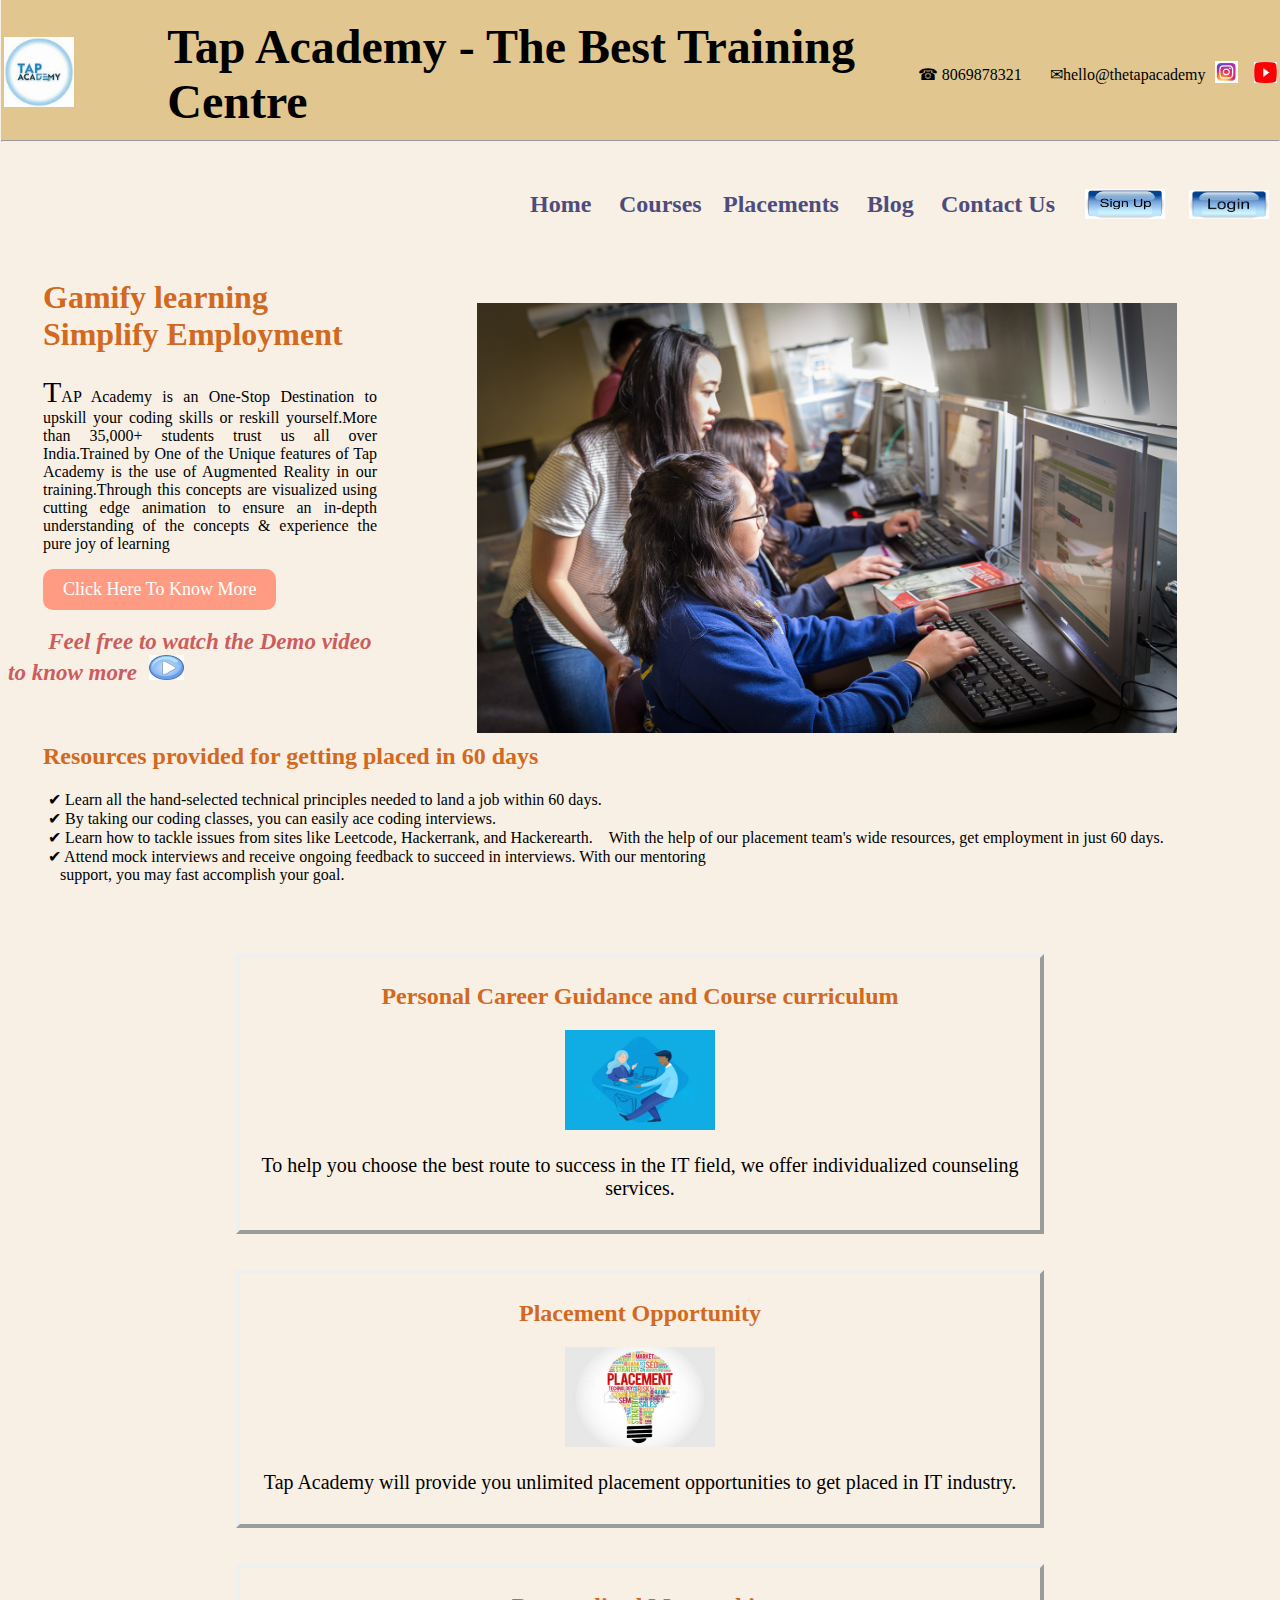
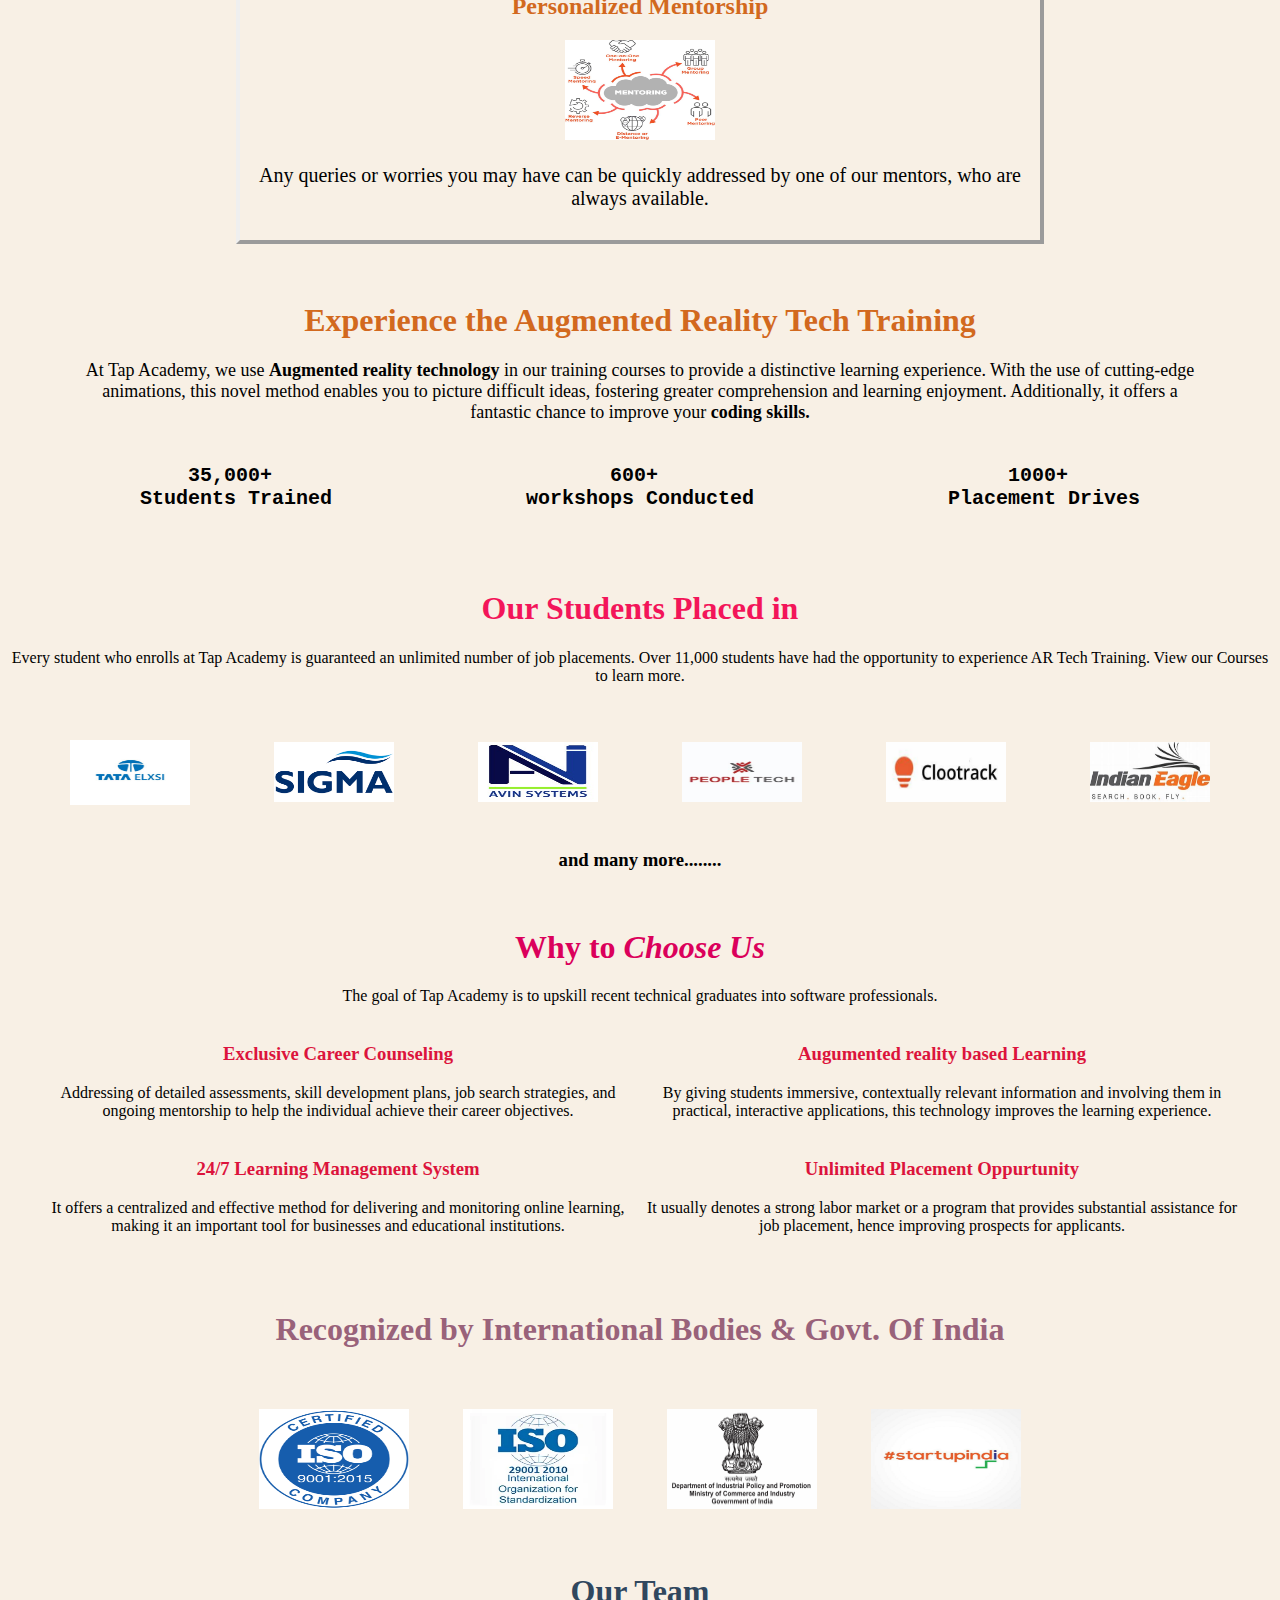
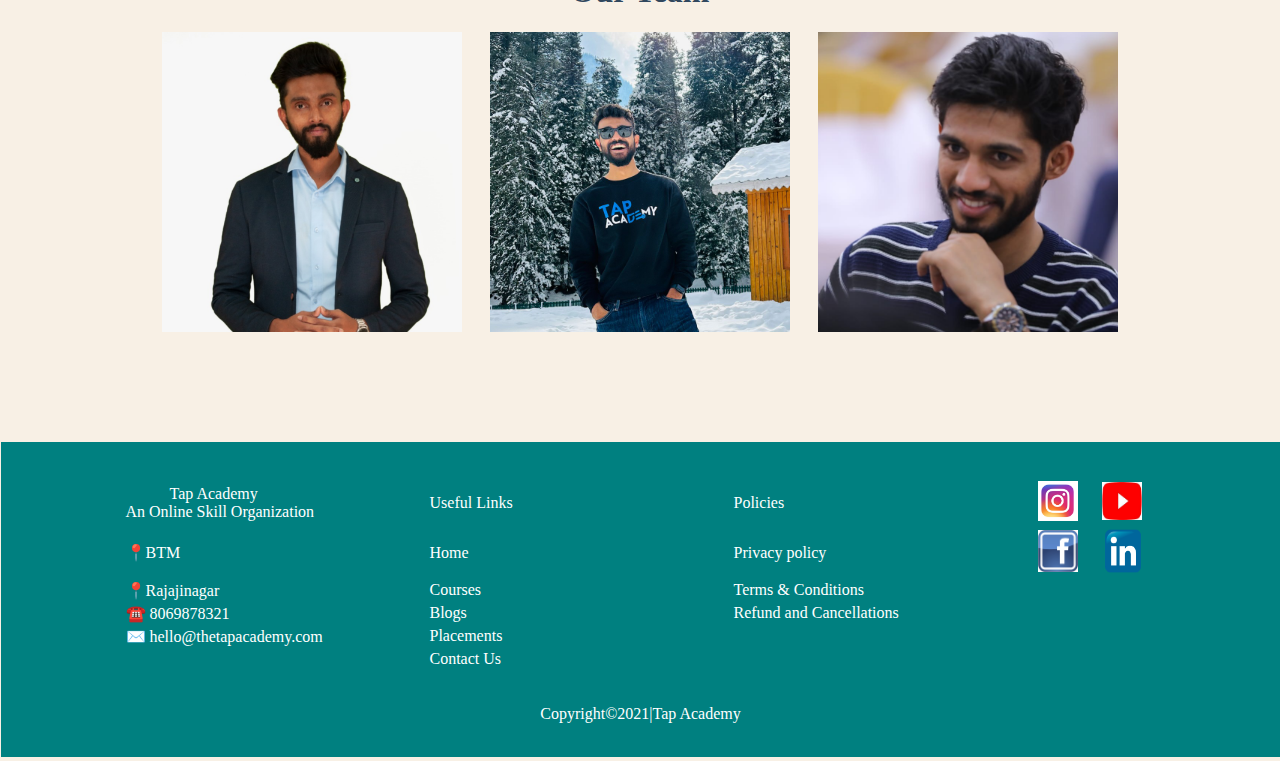
<file: index.html>
<!DOCTYPE html>
<html>
    <head>
        <title id="i1">Home</title>
        <link rel="icon" href="taplogo.jpg">
        <link rel="stylesheet" href="footer.css">

    </head>

    <body id="i2" >

        <header id="i3">
            
            <table id="i4">

            <td width="200px" id="i5"><img src="taplogo.jpg" height="px" width="70px"></td></td>
            
            <td id="i37" width="1000px"><font size="7px"><b>Tap Academy - The Best Training Centre</b></font></td>

            <td width ="150px" align ="left"> &#9742; 8069878321 </td>

            <td width="170px" align="left">&#9993;<a href="https://accounts.google.com/v3/signin/identifier?authuser=0&continue=https%3A%2F%2Fmail.google.com&ec=GAlAFw&hl=en&service=mail&flowName=GlifWebSignIn&flowEntry=AddSession&dsh=S-636517203%3A1697793605458657&theme=glif" style="text-decoration: none; color: black;">hello@thetapacademy</a></td>
                
            <td width="40px"align ="left"><a href="https://instagram.com/tapacademy.online?igshid=MzRlODBiNWFlZA=="><img src="insta.jpg" height="22px" width="23px" ></a></td>&nbsp;&nbsp;&nbsp;&nbsp;&nbsp;&nbsp;&nbsp;</td>

            <td width="20px"align ="left"><a href="https://www.youtube.com/@TAPACADEMY"><img src="youtubelogo.jpg" height="21px" width="23px"></a></td>
            
            </table>
            <hr>
        </header>
  
        <br>
        <br>
        <table id="i6" align="right">

        <tr id="i37" style="font-family: cursive;">
            <td  width="85px"><a class="ci" href="index.html" style="text-decoration: none; color: #4D4C7D;"><b><font size="5px">Home</font></b></a></td>
            <td class="ci" width="100px"><a href="courses.html" style="text-decoration: none; color: #4D4C7D;"><b><font size="5px">Courses</font></b></a></td>
            <td class="ci" width="140px"><a href="Placements.html" style="text-decoration: none; color: #4D4C7D;"><b><font size="5px">Placements</font></b></a></td>
            <td class="ci" width="70px"><a href="Blog.html" style="text-decoration: none; color: #4D4C7D;"><b><font size="5px">Blog</font></b></a></td>
            <td class="ci" width="140px"><a href="Contact Us.html" style="text-decoration: none; color: #4D4C7D;"><b><font size="5px">Contact Us</font></b></a></td>
            <td width="65px"><a href="https://learn.thetapacademy.com/learn/account/signup" target="_blank"><img src="signup.jpg" height="30px" width="80px" align="right"></a></td>&nbsp;&nbsp;&nbsp;&nbsp;&nbsp;
            <td width="100px"><a href="https://learn.thetapacademy.com/learn/account/signin" target="_blank"><img src="login.jpg" height="29px" width="80px" align="right"></a></td>
        
    </tr>
    </table>

        <br><br><br>
 <!-- <div style="background-color:#AED2FF;"> -->
    <br>
        <img id="i7" src="class2.jpg" height="430px" width="700px" align="right">
        <h1 id="i8">Gamify learning Simplify Employment</h1>
        <p id="i9">TAP Academy is an One-Stop Destination to upskill your coding skills or reskill 
                       yourself.More than 35,000+ students trust us all over India.Trained by One of the
                       Unique features of Tap Academy is the use of Augmented Reality in our
                       training.Through this concepts are visualized using cutting edge animation to ensure an
                       in-depth understanding of the concepts & experience the pure joy of learning </p>

        <a id="i10" href="https://thetapacademy.com/" target="_blank">Click Here To Know More</a>
        <h2 id="i38">&nbsp;&nbsp;&nbsp;&nbsp;&nbsp;&nbsp;&nbsp;<i>Feel free to watch the Demo video to know more </i>&nbsp;<a href="Demo_video.html"><img src="videobutton1.jpg" height="25px" width="35px"></a></h2>

  
<br>

<h2 id="i11">Resources provided for getting placed in 60 days</h2>


<ul id="i12">
    <li type="none">&#x2714;  Learn all the hand-selected technical principles needed to land a job within 60 days.</li>
    <li type="none">&#x2714;  By taking our coding classes, you can easily ace coding interviews.</li>
    <li type="none">&#x2714;  Learn how to tackle issues from sites like Leetcode, Hackerrank, and Hackerearth.
        &nbsp;&nbsp;&nbsp;With the help of our placement team's wide resources, get employment in just 60 days.</li>
    <li type="none">&#x2714;  Attend mock interviews and receive ongoing feedback to succeed in interviews.
        With our mentoring <br>&nbsp;&nbsp;&nbsp;support, you may fast accomplish your goal.</li>
    <li type="none"></li>
</ul>
<br>
</div>
<br>
<br>


<center>

    <fieldset id="i13">

        <h2 id="i14"> Personal Career Guidance and Course curriculum</h2>

        <img id="i15" src="career.gif" height="100px" width="150px">

        <p id="i16">To help you choose the best route to success in the IT field, we offer individualized counseling services.</p>

    </fieldset>

    <br>
    <br>

    <fieldset id="i17">

        <h2 id="i18">Placement Opportunity</h2>

        <img id="i19" src="placement1.jpg" height="100px" width="150px" >

        <p id="i20">Tap Academy will provide you unlimited placement opportunities to get placed in IT industry.</p>

    </fieldset>

<br>
<br>

<fieldset id="i21">

    <h2 id="i22">Personalized Mentorship</h2>

    <img id="i23" src="mentoring.jpg" height="100px" width="150px">

    <p id="i24">Any queries or worries you may have can be quickly addressed by one of our mentors, who are always available.</p>

</fieldset>


<br><br>

<h1 id="i25">Experience the Augmented Reality Tech Training</h1>

<p id="i39">At Tap Academy, we use <b>Augmented reality technology</b> in our training courses to provide a distinctive learning experience. With the use of cutting-edge animations, 
    this novel method enables you to picture difficult ideas, fostering greater comprehension and learning enjoyment. Additionally, it offers a fantastic chance to improve your <b>coding skills.</b></p>

<table id="i26">

    <tr>
    <th width="400px"><font size="5"><pre>35,000+ 
Students Trained</pre></font></th>
    <th width="400px"><font size="5"><pre>600+ 
workshops Conducted</pre></font></th>
    <th width="400px"><font size="5"><pre>1000+ 
Placement Drives</pre></font></th>
    </tr>

</table>

<br><br>

<h1 id="i27">Our Students Placed in</h1>

<p id="i28"> Every student who enrolls at Tap Academy is guaranteed an unlimited number of job placements.
   Over 11,000 students have had the opportunity to experience AR Tech Training. View our Courses to learn more. </p>

   <br>

<table id="i29">

    <br>
    <tr align="center">
    <td width="200px" align="down"><img src="company2.jpg" height="65" width="120"></td> 
    <th width="200px"><img src="company3.png" height="60" width="120"></th>  
    <th width="200px"><img src="company4.jpg" height="60" width="120"></th>
    <th width="200px"><img src="company9.jpg" height="60" width="120"></th>
    <th width="200px" ><img src="company7.jpg" height="60" width="120" ></th>
    <th width="200px" ><img src="company10.jpg" height="60" width="120" ></th>
    
    </tr>

</table>
<br>
<h3 align="center">and many more........</h3>

<br>

<h1 id="i30">Why to <i>Choose Us</i></h1>

<p id="i31">The goal of Tap Academy is to upskill recent technical graduates into software professionals.</p>

<table id="i32">

    <tr>
        <td align="center" width="600">
            <h3 style="font-family: Georgia; color:  crimson">Exclusive Career Counseling</h3>
            <p> Addressing of detailed assessments, skill development plans, job search strategies, 
                and ongoing mentorship to help the individual achieve their career objectives.</p>
       </td>

       <td align="center" width="600">
            <h3 style="font-family: Georgia; color:  crimson;">Augumented reality based Learning</h3>
            <p>By giving students immersive, contextually relevant information
             and involving them in practical, interactive applications, this technology improves the learning experience.</p>
       </td>
    </tr>

    <tr>
        <td align="center" width="600">
            <h3 style="font-family: Georgia; color:  crimson;">24/7 Learning Management System</h3>
            <p>It offers a centralized and effective method for delivering and monitoring online learning,
                 making it an important tool for businesses and educational institutions.</p>
       </td>

       <td align="center" width="600">
            <h3 style="font-family: Georgia; color:  crimson;" >Unlimited Placement Oppurtunity</h3>
            <p>It usually denotes a strong labor market or a program that provides 
                substantial assistance for job placement, hence improving prospects for applicants.</p>
       </td>
    </tr>


</table>

<br><br>

<h1 id="i33">Recognized by International Bodies & Govt. Of India</h1>
<br><br>

<table id="i34">
    <tr>
        <th width="200px"><img src="ISO_9001-2015.jpg" height="100px" width="150px"></th>
        <th width="200px"><img src="iso-29001-2010-certification-consultancy-services-250x250.webp" height="100px" width="150px"></th>
        <th width="200px"><img src="DIPP-Logo.png" height="100px" width="150px"></th>
        <th width="200px"><img src="startup.jpg" height="100px" width="150px"></th>
    </tr>
</table>

<br>
<br>

<h1 id="i35">Our Team</h1>

<p id="i36"><img src="team1.png" height="300" width="300"> &nbsp;&nbsp;&nbsp;&nbsp;&nbsp; <img src="team2.jpg" height="300" width="300"> &nbsp;&nbsp;&nbsp;&nbsp;&nbsp; <img src="team3.png" height="300" width="300"></p>

<br><br><br><br><br>

</center>

<footer id="f1">

    <table id="f2" align="center">

        <br>
        <br>
        <tr align="left">
            <td width="300px">&nbsp;&nbsp;&nbsp;&nbsp;&nbsp;&nbsp;&nbsp;&nbsp;&nbsp;&nbsp;&nbsp;Tap Academy <br> An Online Skill Organization</td>
            <td width="300px">Useful Links</td>
            <td width="300px">Policies</td>
            <td ><a class="text" href="https://instagram.com/tapacademy.online?igshid=MzRlODBiNWFlZA=="><img src="insta.jpg" height="40px" width="40px" ></a></td>
            <td></td>
            <td></td>
            <td>&nbsp;&nbsp;&nbsp;<a href="https://www.youtube.com/@TAPACADEMY" target="_blank"><img src="youtubelogo.jpg" height="38px" width="40px"></a></td>
        </tr>

        <tr align="left">
            <td class="big">&#128205;<a href="https://www.google.com/maps/place/TAP+Academy+Pvt+Ltd/@12.9163197,77.6080569,17z/data=!3m1!4b1!4m6!3m5!1s0x3bae3d6411bbb945:0x884e5e751a18bc1!8m2!3d12.9163145!4d77.6106318!16s%2Fg%2F11rd5h21qx?entry=tts&shorturl=1" style="text-decoration: none; color: white;">BTM</a></td>
            <td class="big"><a class="text" href="index.html" style="text-decoration: none; color: white; ">Home</a></td>
            <td class="big"><a href="https://thetapacademy.com/privacy-policy/" style="text-decoration: none; color: white;">Privacy policy</a></td>
            <td ><a href="https://www.facebook.com/thetapacademy" ><img src="Facebook-logo.png" height="42px" width="40px" ></a></td>
            <td></td>
            <td></td>
            <td ><a href="https://www.linkedin.com/company/73820805"><img src="LinkedinLogo.png" height="44px" width="66px"></a></td>
        </tr>

        <tr align="left">
            <td class="big">&#128205;<a href="https://www.google.com/maps/place/Tap+Academy+-+Rajajinagar/@12.9918022,77.5567683,17z/data=!3m1!4b1!4m6!3m5!1s0x3bae3dd04c97b969:0xb9919df007104d14!8m2!3d12.9918022!4d77.5567683!16s%2Fg%2F11v0jvl9x3?entry=ttu" style="text-decoration: none; color: white;">Rajajinagar</a></td>
            <td class="big"><a href="courses.html" style="text-decoration: none; color: white; ">Courses</a></td>
            <td class="big"><a href="https://thetapacademy.com/terms-and-conditions/" style="text-decoration: none; color: white;">Terms & Conditions</a></td>
        </tr>

        <tr align="left">
            <td class="big">☎️ 8069878321</a></td>
            <td class="big"><a href="Blog.html" style="text-decoration: none; color: white;">Blogs</a></td>
            <td class="big"><a href="https://thetapacademy.com/refund-cancellation/" style="text-decoration: none; color: white;">Refund and Cancellations</a></td>
        </tr>

        <tr align="left">
            <td class="big">✉️ <a href="mailto:hello@thetapacademy.com" style="text-decoration: none; color: white;">hello@thetapacademy.com</a></td>
            <td class="big"><a href="Placements.html" style="text-decoration: none; color: white;">Placements</a></td>
            <td><a href=""></a></td>
        </tr>

        <tr align="left">
            <td><a href=""></a></td>
            <td class="big"><a href="Contact Us.html" style="text-decoration: none; color: white;">Contact Us</a></td>
            <td><a href=""></a></td>
        </tr>

    </table>
    
<br>
    <p id="f3" align="center">Copyright&copy;2021|Tap Academy</p>

    <br>
   
</footer>

    </body>

</html>
</file>
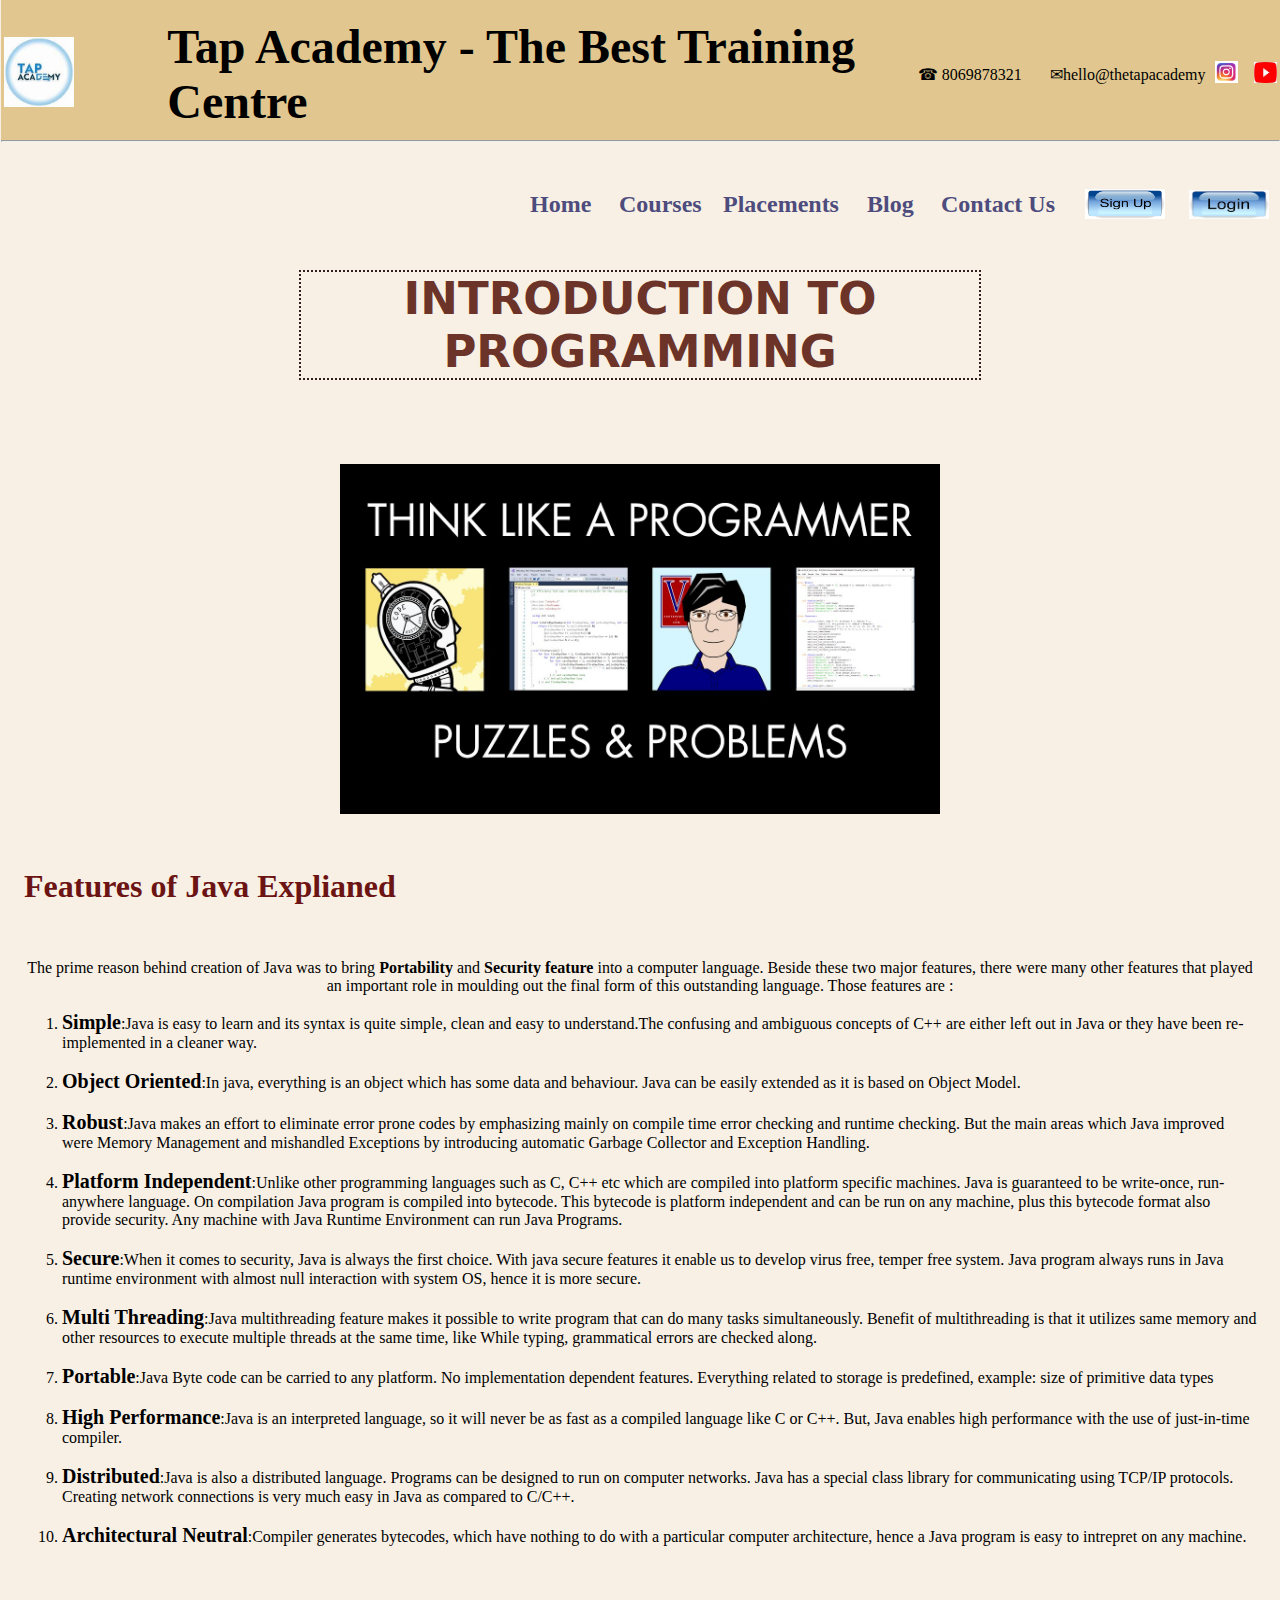
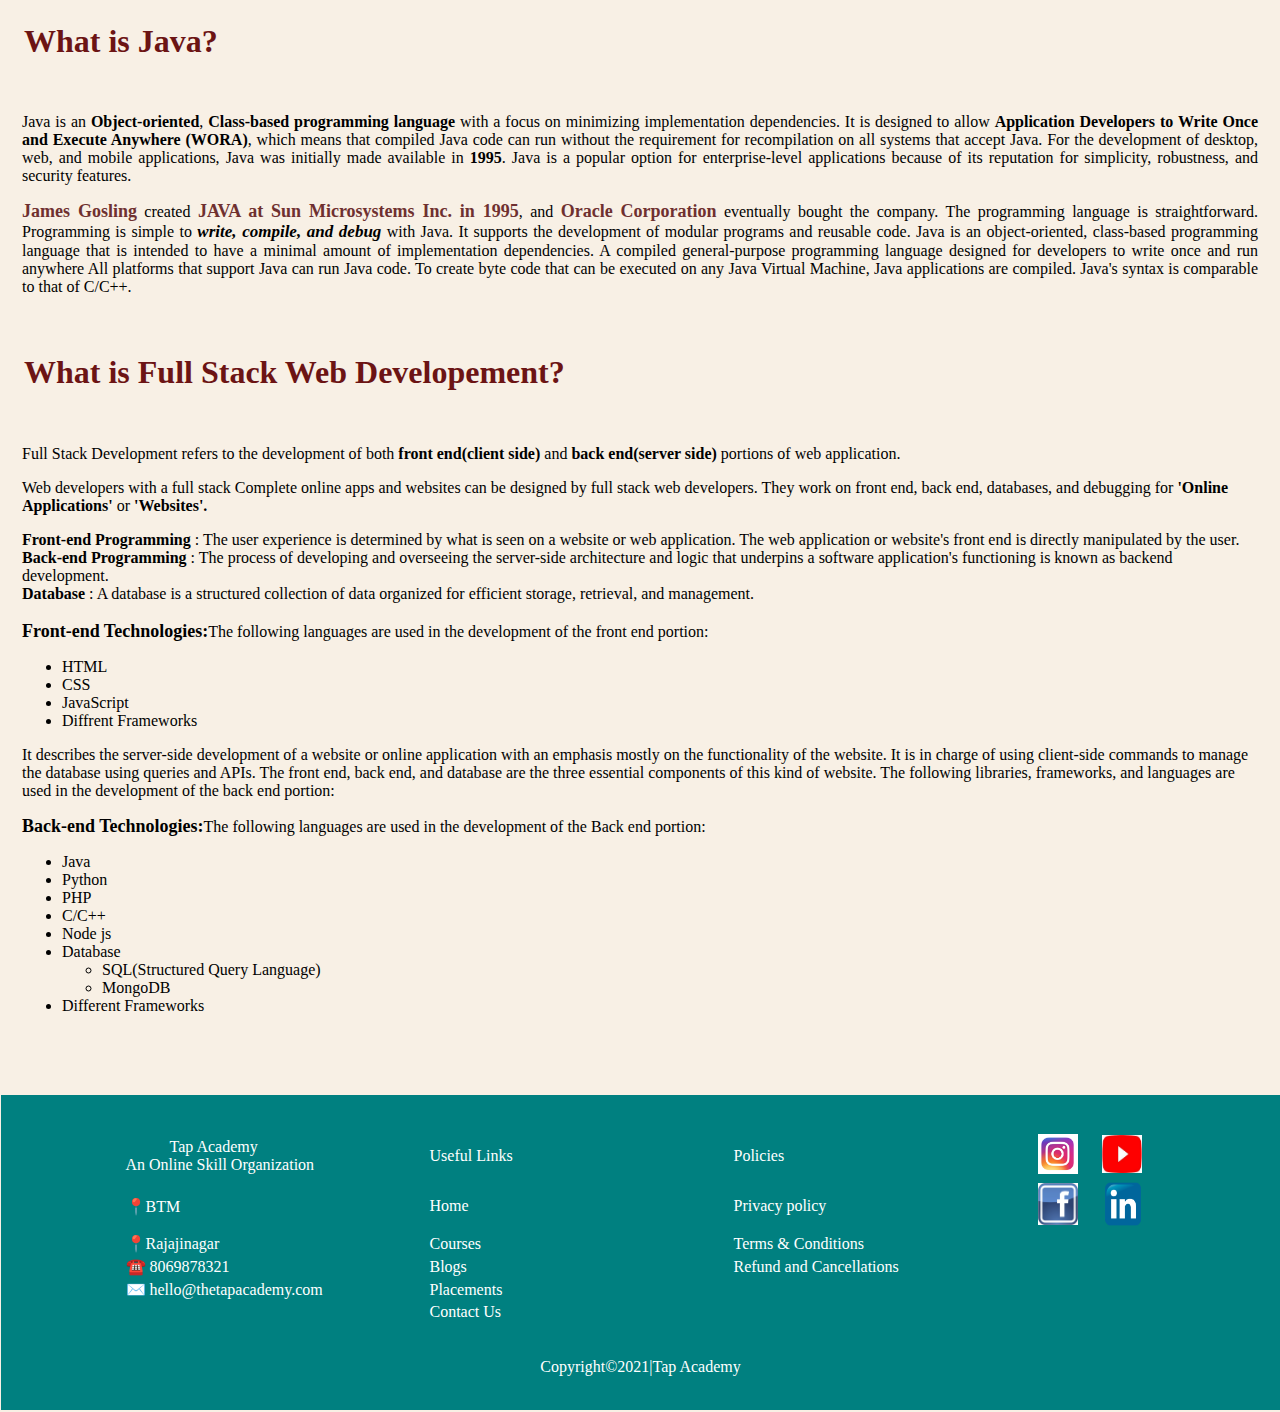
<file: Blog.html>
<!DOCTYPE html>
<html lang="en">
<head>
    <meta charset="UTF-8">
    <meta name="viewport" content="width=device-width, initial-scale=1.0">
    <title id="">Blog</title>
    <link rel="icon" href="taplogo.jpg">
    <link rel="stylesheet" href="footer.css">
</head>

<body id="" bgcolor="F8F0E5">

    <header id="i3">
            
        <table id="i4">

        <td width="200px" id="i5"><img src="taplogo.jpg" height="px" width="70px"></td></td>
        
        <td id="i37" width="1000px"><font size="7px"><b>Tap Academy - The Best Training Centre</b></font></td>

        <td width ="150px" align ="left"> &#9742; 8069878321 </td>

        <td width="170px" align="left">&#9993;<a href="https://accounts.google.com/v3/signin/identifier?authuser=0&continue=https%3A%2F%2Fmail.google.com&ec=GAlAFw&hl=en&service=mail&flowName=GlifWebSignIn&flowEntry=AddSession&dsh=S-636517203%3A1697793605458657&theme=glif" style="text-decoration: none; color: black;">hello@thetapacademy</a></td>
            
        <td width="40px"align ="left"><a href="https://instagram.com/tapacademy.online?igshid=MzRlODBiNWFlZA=="><img src="insta.jpg" height="22px" width="23px" ></a></td>&nbsp;&nbsp;&nbsp;&nbsp;&nbsp;&nbsp;&nbsp;</td>

        <td width="20px"align ="left"><a href="https://www.youtube.com/@TAPACADEMY"><img src="youtubelogo.jpg" height="21px" width="23px"></a></td>
        
        
        </table>
        <hr>
    </header>

    <br>
    <br>
    <table id="i6" align="right">

    <tr style="font-family: cursive;">
        <td class="ci" width="85px"><a href="index.html" style="text-decoration: none; color: #4D4C7D;"><b><font size="5px">Home</font></b></a></td>
        <td class="ci" width="100px"><a href="courses.html" style="text-decoration: none; color: #4D4C7D;"><b><font size="5px">Courses</font></b></a></td>
        <td class="ci"width="140px"><a href="Placements.html" style="text-decoration: none; color: #4D4C7D;"><b><font size="5px">Placements</font></b></a></td>
        <td class="ci" width="70px"><a href="Blog.html" style="text-decoration: none; color: #4D4C7D;"><b><font size="5px">Blog</font></b></a></td>
        <td class="ci" width="140px"><a href="Contact Us.html" style="text-decoration: none; color: #4D4C7D;"><b><font size="5px">Contact Us</font></b></a></td>
        <td width="65px"><a href="https://learn.thetapacademy.com/learn/account/signup" target="_blank"><img src="signup.jpg" height="30px" width="80px" align="right"></a></td>&nbsp;&nbsp;&nbsp;&nbsp;&nbsp;
        <td width="100px"><a href="https://learn.thetapacademy.com/learn/account/signin" target="_blank"><img src="login.jpg" height="29px" width="80px" align="right"></a></td>
    
</tr>
</table>
    
<center>

    <br> <br>
<h1 id="b1">INTRODUCTION TO PROGRAMMING</h1>
<br><br><br>
<img id="b2" src="puzzle.jpg"  height="350px" width="600px">
<br><br>

<fieldset id="b3" style="border: none;">

    <legend><h3 id="b4">Features of Java Explianed</h3></legend>
   
    <p id="b5">The prime reason behind creation of Java was to bring <b>Portability</b> and <b>Security feature</b> into a computer language. 
        Beside these two major features, there were many other features that played an important role in moulding out the 
                            final form of this outstanding language. Those features are :</p>
        <ol id="b6" type="1" align="left">
            <li><b style="font-size: 20px;">Simple</b>:Java is easy to learn and its syntax is quite simple, clean and easy to understand.The confusing and ambiguous concepts of C++ are either left out in Java or they have been re-implemented in a cleaner way.</li><br>
            <li><b style="font-size: 20px;">Object Oriented</b>:In java, everything is an object which has some data and behaviour. Java can be easily extended as it is based on Object Model.</li><br>
            <li><b style="font-size: 20px;">Robust</b>:Java makes an effort to eliminate error prone codes by emphasizing mainly on compile time error checking and runtime checking. But the main areas which Java improved were Memory Management and mishandled Exceptions by introducing automatic Garbage Collector and Exception Handling.</li><br>
            <li><b style="font-size: 20px;">Platform Independent</b>:Unlike other programming languages such as C, C++ etc which are compiled into platform specific machines. Java is guaranteed to be write-once, run-anywhere language.
                On compilation Java program is compiled into bytecode. This bytecode is platform independent and can be run on any machine, plus this bytecode format also provide security. Any machine with Java Runtime Environment can run Java Programs.</li><br>
            <li><b style="font-size: 20px;">Secure</b>:When it comes to security, Java is always the first choice. With java secure features it enable us to develop virus free, temper free system. Java program always runs in Java runtime environment with almost null interaction with system OS, hence it is more secure.</li><br>
            <li><b style="font-size: 20px;">Multi Threading</b>:Java multithreading feature makes it possible to write program that can do many tasks simultaneously. Benefit of multithreading is that it utilizes same memory and other resources to execute multiple threads at the same time, like While typing, grammatical errors are checked along.</li><br>
            <li><b style="font-size: 20px;">Portable</b>:Java Byte code can be carried to any platform. No implementation dependent features. Everything related to storage is predefined, example: size of primitive data types</li><br>
            <li><b style="font-size: 20px;">High Performance</b>:Java is an interpreted language, so it will never be as fast as a compiled language like C or C++. But, Java enables high performance with the use of just-in-time compiler.</li><br>
            <li><b style="font-size: 20px;">Distributed</b>:Java is also a distributed language. Programs can be designed to run on computer networks. Java has a special class library for communicating using TCP/IP protocols. Creating network connections is very much easy in Java as compared to C/C++.</li><br>
            <li><b style="font-size: 20px;">Architectural Neutral</b>:Compiler generates bytecodes, which have nothing to do with a particular computer architecture, hence a Java program is easy to intrepret on any machine.</li><br>
           
        </ol>
</fieldset>

</center>
<fieldset id="b7" style="border: none;">

    <legend><b><h3 id="b8">What is Java?</h3></b></legend>

    <p id="b9">Java is an <b>Object-oriented</b>, <b>Class-based programming language</b> with a focus on minimizing implementation dependencies. It is designed to allow <b>Application Developers to Write Once and Execute Anywhere (WORA)</b>, 
        which means that compiled Java code can run without the requirement for recompilation on all systems that accept Java. For the development of desktop, web, and mobile applications, Java was initially made 
        available in <b>1995</b>. Java  is a popular option for enterprise-level applications because of its reputation for simplicity, robustness, and security features.</p>
    <p id="b10"><b style="font-size: 18px; color:rgb(111, 48, 48);">James Gosling</b> created <b style="font-size: 18px; color:rgb(111, 48, 48);">JAVA at Sun Microsystems Inc. in 1995</b>, and <b style="font-size: 18px; color:rgb(111, 48, 48);">Oracle Corporation</b> eventually bought the company. The programming language is straightforward. Programming is simple to <i style="font-size: 17px;"><b>write, compile, and debug</b></i> with Java. 
        It supports the development of modular programs and reusable code. Java is an object-oriented, class-based programming language that is intended to have a minimal amount of implementation dependencies. 
       A compiled general-purpose programming language designed for developers to write once and run anywhere All platforms that support Java can run Java code. 
       To create byte code that can be executed on any Java Virtual Machine, Java applications are compiled. Java's syntax is comparable to that of C/C++.</p>

</fieldset>


<fieldset id="b11" style="border: none;">

    <legend><h3 id="b12">What is Full Stack Web Developement?</h3></legend>
    <p id="b13">Full Stack Development refers to the development of both <b>front end(client side)</b> and <b>back end(server side)</b> portions of web application.</p>
    <p id="b14">Web developers with a full stack
        Complete online apps and websites can be designed by full stack web developers. They work on front end, back end, databases, and debugging for <b>'Online Applications'</b> or <b>'Websites'.</b>
        </p>

    <p id="b15">
        <b>Front-end Programming </b>: The user experience is determined by what is seen on a website or web application. The web application or website's front end is directly manipulated by the user.
        <br>
        <b>Back-end Programming </b>:  The process of developing and overseeing the server-side architecture and logic that underpins a software application's functioning is known as backend development.<br>
        <b>Database</b> : A database is a structured collection of data organized for efficient storage, retrieval, and management.
        <br><br>
        <font size="4"><b id="b16">Front-end Technologies:</b></font>The following languages are used in the development of the front end portion:</p>

        <ul id="b17">
            <li>HTML</li>
            <li>CSS</li>
            <li>JavaScript</li>
            <li>Diffrent Frameworks</li>
        </ul>


        <p id="b18">It describes the server-side development of a website or online application with an emphasis mostly on the functionality of the website. It is in charge of using client-side commands to manage the database using queries and APIs. The front end, back end, and database are the three essential components of this kind of website.
            The following libraries, frameworks, and languages are used in the development of the back end portion:</p>

        <font size="4"><b id="b19">Back-end Technologies:</b></font>The following languages are used in the development of the Back end portion:</p>

        <ul id="b20">
            <li>Java</li>
            <li>Python</li>
            <li>PHP</li>
            <li>C/C++</li>
            <li>Node js</li>
            <li>Database
                <ul>
                    <li>SQL(Structured Query Language)</li>
                    <li>MongoDB</li>
                </ul>
            </li>
            <li>Different Frameworks</li>
        </ul>

</fieldset>


<br>
<br>
<br>


<footer id="f1">

    <table id="f2" align="center">

        <br>
        <br>
        <tr align="left">
            <td width="300px">&nbsp;&nbsp;&nbsp;&nbsp;&nbsp;&nbsp;&nbsp;&nbsp;&nbsp;&nbsp;&nbsp;Tap Academy <br> An Online Skill Organization</td>
            <td width="300px">Useful Links</td>
            <td width="300px">Policies</td>
            <td ><a class="text" href="https://instagram.com/tapacademy.online?igshid=MzRlODBiNWFlZA=="><img src="insta.jpg" height="40px" width="40px" ></a></td>
            <td></td>
            <td></td>
            <td>&nbsp;&nbsp;&nbsp;<a href="https://www.youtube.com/@TAPACADEMY" target="_blank"><img src="youtubelogo.jpg" height="38px" width="40px"></a></td>
        </tr>

        <tr align="left">
            <td class="big">&#128205;<a href="https://www.google.com/maps/place/TAP+Academy+Pvt+Ltd/@12.9163197,77.6080569,17z/data=!3m1!4b1!4m6!3m5!1s0x3bae3d6411bbb945:0x884e5e751a18bc1!8m2!3d12.9163145!4d77.6106318!16s%2Fg%2F11rd5h21qx?entry=tts&shorturl=1" style="text-decoration: none; color: white;">BTM</a></td>
            <td class="big"><a class="text" href="index.html" style="text-decoration: none; color: white; ">Home</a></td>
            <td class="big"><a href="https://thetapacademy.com/privacy-policy/" style="text-decoration: none; color: white;">Privacy policy</a></td>
            <td ><a href="https://www.facebook.com/thetapacademy" ><img src="Facebook-logo.png" height="42px" width="40px" ></a></td>
            <td></td>
            <td></td>
            <td ><a href="https://www.linkedin.com/company/73820805"><img src="LinkedinLogo.png" height="44px" width="66px"></a></td>
        </tr>

        <tr align="left">
            <td class="big">&#128205;<a href="https://www.google.com/maps/place/Tap+Academy+-+Rajajinagar/@12.9918022,77.5567683,17z/data=!3m1!4b1!4m6!3m5!1s0x3bae3dd04c97b969:0xb9919df007104d14!8m2!3d12.9918022!4d77.5567683!16s%2Fg%2F11v0jvl9x3?entry=ttu" style="text-decoration: none; color: white;">Rajajinagar</a></td>
            <td class="big"><a href="courses.html" style="text-decoration: none; color: white; ">Courses</a></td>
            <td class="big"><a href="https://thetapacademy.com/terms-and-conditions/" style="text-decoration: none; color: white;">Terms & Conditions</a></td>
        </tr>

        <tr align="left">
            <td class="big">☎️ 8069878321</a></td>
            <td class="big"><a href="Blog.html" style="text-decoration: none; color: white;">Blogs</a></td>
            <td class="big"><a href="https://thetapacademy.com/refund-cancellation/" style="text-decoration: none; color: white;">Refund and Cancellations</a></td>
        </tr>

        <tr align="left">
            <td class="big">✉️ <a href="mailto:hello@thetapacademy.com" style="text-decoration: none; color: white;">hello@thetapacademy.com</a></td>
            <td class="big"><a href="Placements.html" style="text-decoration: none; color: white;">Placements</a></td>
            <td><a href=""></a></td>
        </tr>

        <tr align="left">
            <td><a href=""></a></td>
            <td class="big"><a href="Contact Us.html" style="text-decoration: none; color: white;">Contact Us</a></td>
            <td><a href=""></a></td>
        </tr>

    </table>
    
<br>
    <p id="f3" align="center">Copyright&copy;2021|Tap Academy</p>

    <br>
   
</footer>



</body>
</html>
</file>
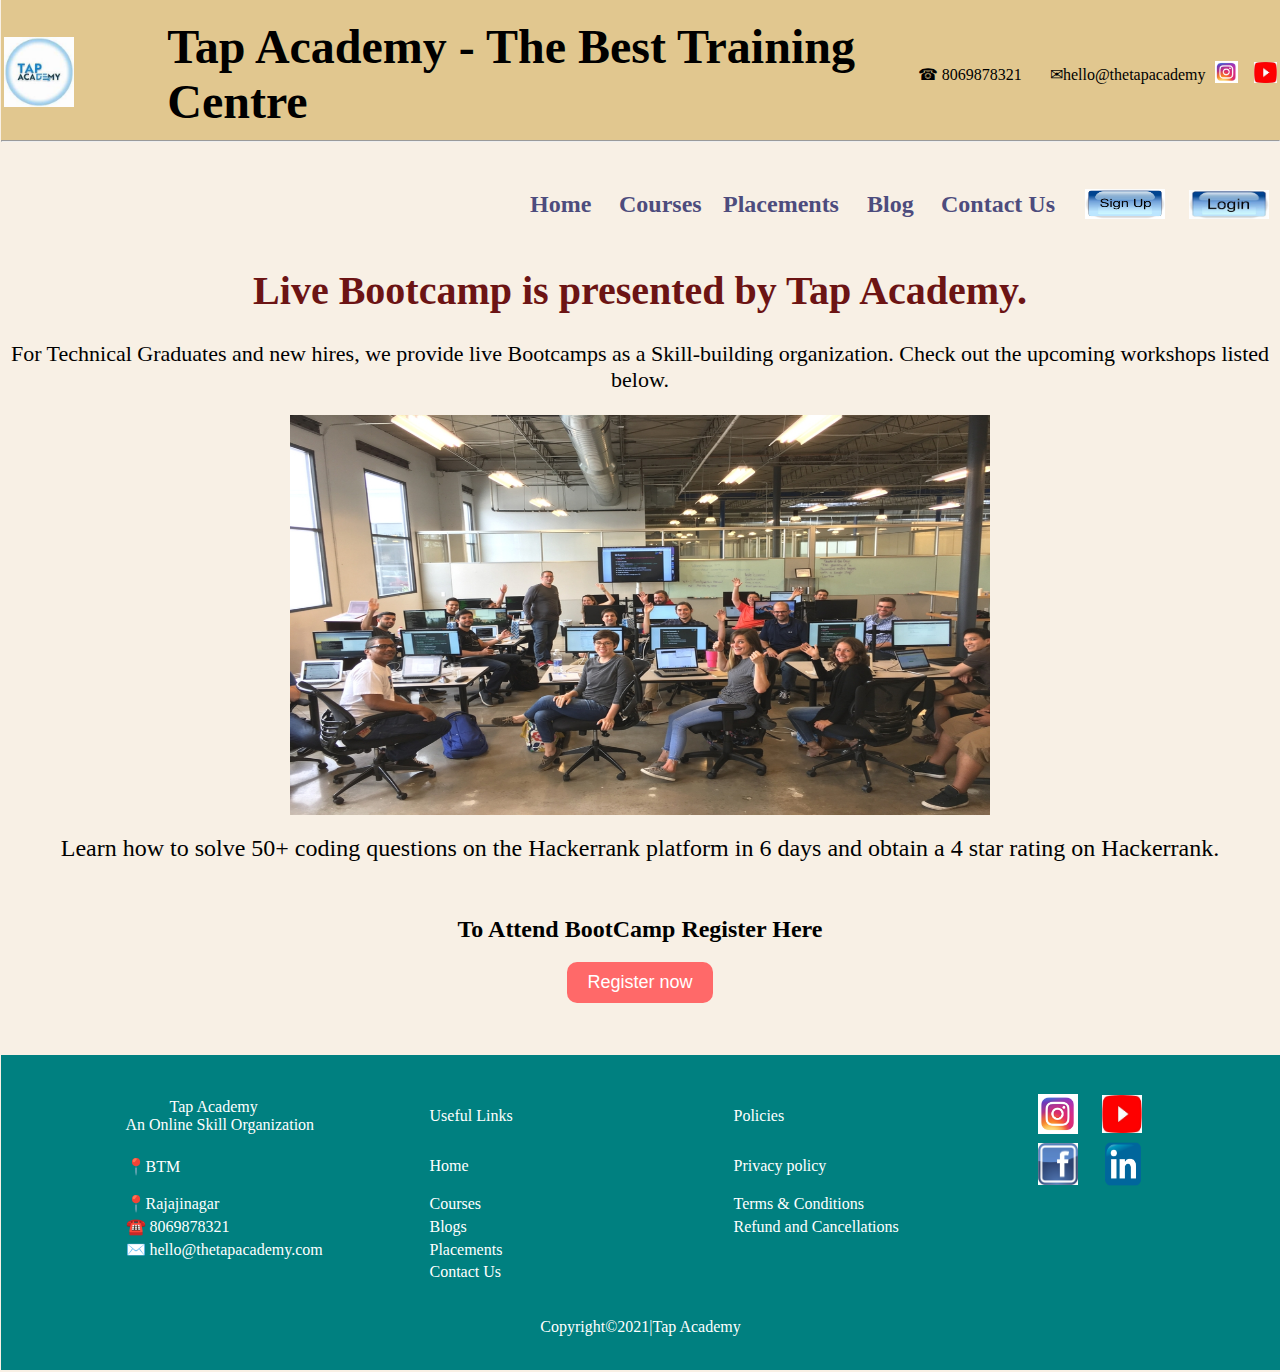
<file: Bootcamp.html>
<!DOCTYPE html>
<html lang="en">
<head>
    <meta charset="UTF-8">
    <meta name="viewport" content="width=device-width, initial-scale=1.0">
    <title id="">Bootcamps</title>
    <link rel="icon" href="taplogo.jpg">
    <link rel="stylesheet" href="footer.css">
</head>
<body id="" bgcolor="F8F0E5">
    
    <header id="i3">
            
        <table id="i4">

        <td width="200px" id="i5"><img src="taplogo.jpg" height="px" width="70px"></td></td>
        
        <td id="i37" width="1000px"><font size="7px"><b>Tap Academy - The Best Training Centre</b></font></td>

        <td width ="150px" align ="left"> &#9742; 8069878321 </td>

        <td width="170px" align="left">&#9993;<a href="https://accounts.google.com/v3/signin/identifier?authuser=0&continue=https%3A%2F%2Fmail.google.com&ec=GAlAFw&hl=en&service=mail&flowName=GlifWebSignIn&flowEntry=AddSession&dsh=S-636517203%3A1697793605458657&theme=glif" style="text-decoration: none; color: black;">hello@thetapacademy</a></td>
            
        <td width="40px"align ="left"><a href="https://instagram.com/tapacademy.online?igshid=MzRlODBiNWFlZA=="><img src="insta.jpg" height="22px" width="23px" ></a></td>&nbsp;&nbsp;&nbsp;&nbsp;&nbsp;&nbsp;&nbsp;</td>

        <td width="20px"align ="left"><a href="https://www.youtube.com/@TAPACADEMY"><img src="youtubelogo.jpg" height="21px" width="23px"></a></td>
        
        
        </table>
        <hr>
    </header>

    <br>
    <br>
    <table id="i6" align="right">

    <tr style="font-family: cursive;">
        <td class="ci" width="85px"><a href="index.html" style="text-decoration: none; color: #4D4C7D;"><b><font size="5px">Home</font></b></a></td>
        <td class="ci" width="100px"><a href="courses.html" style="text-decoration: none; color: #4D4C7D;"><b><font size="5px">Courses</font></b></a></td>
        <td class="ci"width="140px"><a href="Placements.html" style="text-decoration: none; color: #4D4C7D;"><b><font size="5px">Placements</font></b></a></td>
        <td class="ci" width="70px"><a href="Blog.html" style="text-decoration: none; color: #4D4C7D;"><b><font size="5px">Blog</font></b></a></td>
        <td class="ci" width="140px"><a href="Contact Us.html" style="text-decoration: none; color: #4D4C7D;"><b><font size="5px">Contact Us</font></b></a></td>
        <td width="65px"><a href="https://learn.thetapacademy.com/learn/account/signup" target="_blank"><img src="signup.jpg" height="30px" width="80px" align="right"></a></td>&nbsp;&nbsp;&nbsp;&nbsp;&nbsp;
        <td width="100px"><a href="https://learn.thetapacademy.com/learn/account/signin" target="_blank"><img src="login.jpg" height="29px" width="80px" align="right"></a></td>
    
</tr>
</table>

<br><br>
<center>

    <br>
<h1 id="bt1">Live Bootcamp is presented by Tap Academy.</h1>
<p id="bt2">For Technical Graduates and new hires, we provide live Bootcamps as a Skill-building organization.
    Check out the upcoming workshops listed below.</p>



<img id="" src="coding_bootcamp.jpg" height="400px" width="700px" >


<p id="bt3"><font size="5">
Learn how to solve 50+ coding questions on the Hackerrank platform in 6 days and obtain a 4 star rating on Hackerrank.
</font></p>
<br>

<h2 width="15%">To Attend BootCamp Register Here</h2>
    
<form action="BootcampRegistration.html"><input id="p6" type="submit" value="Register now"> </form></p>

<br><br>

</form>

</center>



<footer id="f1">

    <table id="f2" align="center">

        <br>
        <br>
        <tr align="left">
            <td width="300px">&nbsp;&nbsp;&nbsp;&nbsp;&nbsp;&nbsp;&nbsp;&nbsp;&nbsp;&nbsp;&nbsp;Tap Academy <br> An Online Skill Organization</td>
            <td width="300px">Useful Links</td>
            <td width="300px">Policies</td>
            <td ><a class="text" href="https://instagram.com/tapacademy.online?igshid=MzRlODBiNWFlZA=="><img src="insta.jpg" height="40px" width="40px" ></a></td>
            <td></td>
            <td></td>
            <td>&nbsp;&nbsp;&nbsp;<a href="https://www.youtube.com/@TAPACADEMY" target="_blank"><img src="youtubelogo.jpg" height="38px" width="40px"></a></td>
        </tr>

        <tr align="left">
            <td class="big">&#128205;<a href="https://www.google.com/maps/place/TAP+Academy+Pvt+Ltd/@12.9163197,77.6080569,17z/data=!3m1!4b1!4m6!3m5!1s0x3bae3d6411bbb945:0x884e5e751a18bc1!8m2!3d12.9163145!4d77.6106318!16s%2Fg%2F11rd5h21qx?entry=tts&shorturl=1" style="text-decoration: none; color: white;">BTM</a></td>
            <td class="big"><a class="text" href="index.html" style="text-decoration: none; color: white; ">Home</a></td>
            <td class="big"><a href="https://thetapacademy.com/privacy-policy/" style="text-decoration: none; color: white;">Privacy policy</a></td>
            <td ><a href="https://www.facebook.com/thetapacademy" ><img src="Facebook-logo.png" height="42px" width="40px" ></a></td>
            <td></td>
            <td></td>
            <td ><a href="https://www.linkedin.com/company/73820805"><img src="LinkedinLogo.png" height="44px" width="66px"></a></td>
        </tr>

        <tr align="left">
            <td class="big">&#128205;<a href="https://www.google.com/maps/place/Tap+Academy+-+Rajajinagar/@12.9918022,77.5567683,17z/data=!3m1!4b1!4m6!3m5!1s0x3bae3dd04c97b969:0xb9919df007104d14!8m2!3d12.9918022!4d77.5567683!16s%2Fg%2F11v0jvl9x3?entry=ttu" style="text-decoration: none; color: white;">Rajajinagar</a></td>
            <td class="big"><a href="courses.html" style="text-decoration: none; color: white; ">Courses</a></td>
            <td class="big"><a href="https://thetapacademy.com/terms-and-conditions/" style="text-decoration: none; color: white;">Terms & Conditions</a></td>
        </tr>

        <tr align="left">
            <td class="big">☎️ 8069878321</a></td>
            <td class="big"><a href="Blog.html" style="text-decoration: none; color: white;">Blogs</a></td>
            <td class="big"><a href="https://thetapacademy.com/refund-cancellation/" style="text-decoration: none; color: white;">Refund and Cancellations</a></td>
        </tr>

        <tr align="left">
            <td class="big">✉️ <a href="mailto:hello@thetapacademy.com" style="text-decoration: none; color: white;">hello@thetapacademy.com</a></td>
            <td class="big"><a href="Placements.html" style="text-decoration: none; color: white;">Placements</a></td>
            <td><a href=""></a></td>
        </tr>

        <tr align="left">
            <td><a href=""></a></td>
            <td class="big"><a href="Contact Us.html" style="text-decoration: none; color: white;">Contact Us</a></td>
            <td><a href=""></a></td>
        </tr>

    </table>
    
<br>
    <p id="f3" align="center">Copyright&copy;2021|Tap Academy</p>

    <br>
   
</footer>

</body>
</html>
</file>
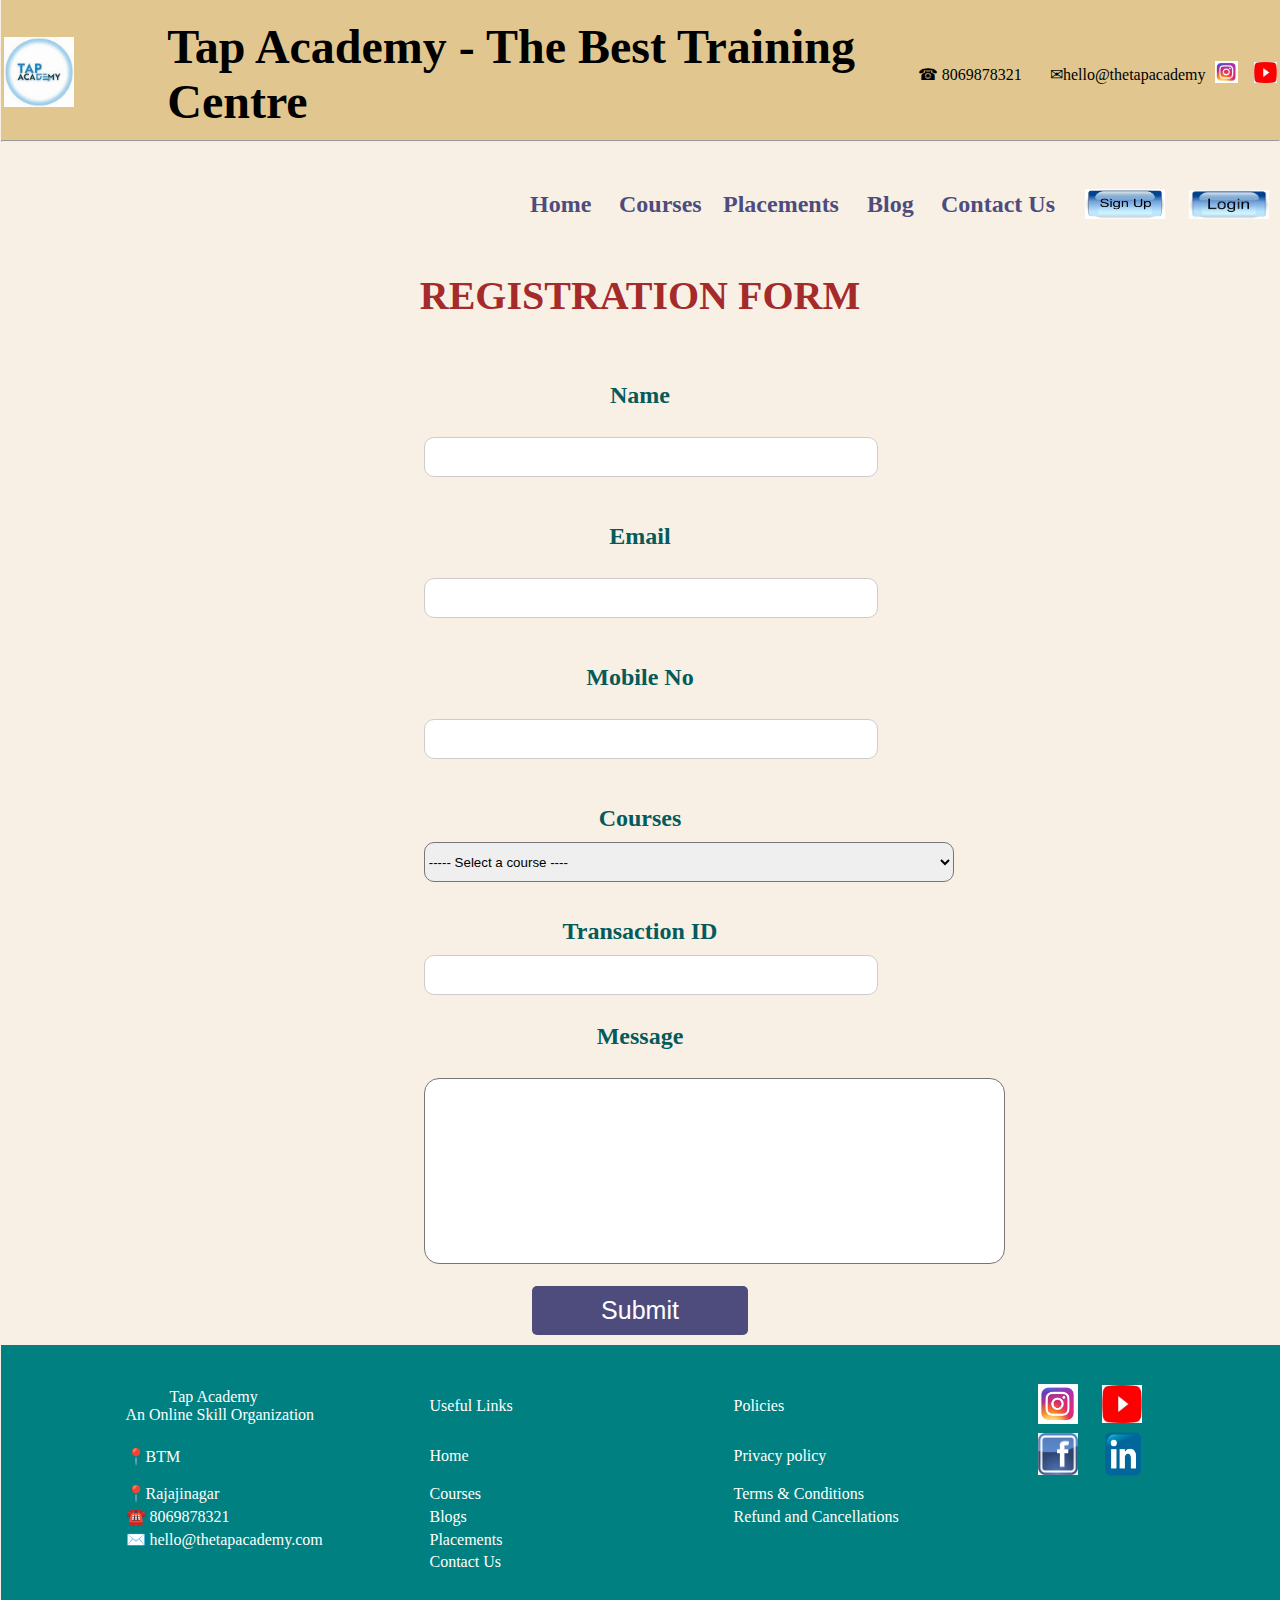
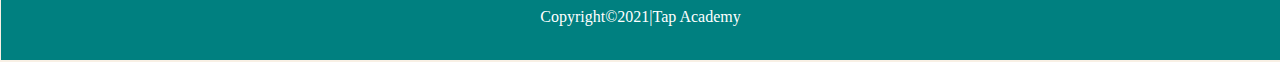
<file: BootcampRegistration.html>
<!DOCTYPE html>
<html lang="en">
    <head>
        <meta charset="UTF-8">
        <meta name="viewport" content="width=device-width, initial-scale=1.0">
        <title id="r1">Registration</title>
        <link rel="icon" href="taplogo.jpg">
        <link rel="stylesheet" href="footer.css">
    </head>

    <style>
        h1 {
          text-align: center;
          font-size: 35px;
          color: #333;
        }
      
        form {
            width: 35%;
          margin: 0 auto;
        }
      
        label {
          display: block;
          font-size: 18px;
          margin-bottom: 10px;
          color: #055a5a;
        }
      
        input[type="text"],
        input[type="email"],
        input[type="tel"],
        input[type="text"]
        textarea {
          width: 100%;
          padding: 10px;
          font-size: 16px;
          border: 1px solid #ccc;
          border-radius: 10px;
          margin-bottom: 10px;
        }
      
        input[type="submit"] {
          background-color: #4D4C7D;
          color: #fff;
          font-size: 18px;
          padding: 10px 20px;
          border: none;
          border-radius: 5px;
          cursor: pointer;
        }
      
        input[type="submit"]:hover {
          background-color: #333;
        }
      
        textarea {
          resize: none;
        }

        #r1{
           
            border:none;
        }

        #message{
            border-radius:15px;
        }

        #input {
            width:50%;
            font-size: 25px;
        }

        #h1{
            font-size: 40px;
            color: brown;
        }
      </style>

<body bgcolor="F8F0E5">
    
    <header id="i3">
            
        <table id="i4">

        <td width="200px" id="i5"><img src="taplogo.jpg" height="px" width="70px"></td></td>
        
        <td id="i37" width="1000px"><font size="7px"><b>Tap Academy - The Best Training Centre</b></font></td>

        <td width ="150px" align ="left"> &#9742; 8069878321 </td>

        <td width="170px" align="left">&#9993;<a href="https://accounts.google.com/v3/signin/identifier?authuser=0&continue=https%3A%2F%2Fmail.google.com&ec=GAlAFw&hl=en&service=mail&flowName=GlifWebSignIn&flowEntry=AddSession&dsh=S-636517203%3A1697793605458657&theme=glif" style="text-decoration: none; color: black;">hello@thetapacademy</a></td>
            
        <td width="40px"align ="left"><a href="https://instagram.com/tapacademy.online?igshid=MzRlODBiNWFlZA=="><img src="insta.jpg" height="22px" width="23px" ></a></td>&nbsp;&nbsp;&nbsp;&nbsp;&nbsp;&nbsp;&nbsp;</td>

        <td width="20px"align ="left"><a href="https://www.youtube.com/@TAPACADEMY"><img src="youtubelogo.jpg" height="21px" width="23px"></a></td>
        
        
        </table>
        <hr>
    </header>

    <br>
    <br>
    <table id="i6" align="right">

    <tr style="font-family: cursive;">
        <td class="ci" width="85px"><a href="index.html" style="text-decoration: none; color: #4D4C7D;"><b><font size="5px">Home</font></b></a></td>
        <td class="ci" width="100px"><a href="courses.html" style="text-decoration: none; color: #4D4C7D;"><b><font size="5px">Courses</font></b></a></td>
        <td class="ci"width="140px"><a href="Placements.html" style="text-decoration: none; color: #4D4C7D;"><b><font size="5px">Placements</font></b></a></td>
        <td class="ci" width="70px"><a href="Blog.html" style="text-decoration: none; color: #4D4C7D;"><b><font size="5px">Blog</font></b></a></td>
        <td class="ci" width="140px"><a href="Contact Us.html" style="text-decoration: none; color: #4D4C7D;"><b><font size="5px">Contact Us</font></b></a></td>
        <td width="65px"><a href="https://learn.thetapacademy.com/learn/account/signup" target="_blank"><img src="signup.jpg" height="30px" width="80px" align="right"></a></td>&nbsp;&nbsp;&nbsp;&nbsp;&nbsp;
        <td width="100px"><a href="https://learn.thetapacademy.com/learn/account/signin" target="_blank"><img src="login.jpg" height="29px" width="80px" align="right"></a></td>
    
</tr>
</table>
<br><br><br>

    <center>
    <fieldset id="r1">

        <h1 id="h1">REGISTRATION FORM</h1>
        <br>
        <br>
    <form id="" action="Thankyou.html">

        <label for="Name" ><b><font size="5">Name</font></b></label>&nbsp;&nbsp;&nbsp;&nbsp;&nbsp;&nbsp;&nbsp;&nbsp;&nbsp;
        <input type="text" name="name" size="60" required><br><br><br>

        <label for="Email"><b><font size="5">Email</font></b></label>&nbsp;&nbsp;&nbsp;&nbsp;&nbsp;&nbsp;&nbsp;&nbsp;&nbsp;
        <input type="email" name="email" size="30" required><br><br><br>

        <label for="Mobile No" ><b><font size="5">Mobile No</font></b></label>&nbsp;&nbsp;
        <input type="tel" name="Mobile No" size="30" required><br><br><br>

        <label for="Courses"><b><font size="5">Courses</font></b></label>
        <select name="Select course" style="height: 40px; width:530px; border-radius:10px" required>
            <option value="" disabled selected>----- Select a course ----</option>
            
            <option><font size="7">Bootcamp</font></option>
        </select>

        <br><br><br>

        <label for="payment"><font size="5"><b>Transaction ID</b></font></label>
        <input type="text" name="payment" required>

        <br><br>
        
        <label for="message"><b><font size="5">Message</font></b></label>
        <br>
        <textarea id="message" name="message" rows="12" cols="70" required></textarea>
        <br><br>
        <input id=input type="submit" value="Submit">
    </fieldset>
</center>


<footer id="f1">

    <table id="f2" align="center">

        <br>
        <br>
        <tr align="left">
            <td width="300px">&nbsp;&nbsp;&nbsp;&nbsp;&nbsp;&nbsp;&nbsp;&nbsp;&nbsp;&nbsp;&nbsp;Tap Academy <br> An Online Skill Organization</td>
            <td width="300px">Useful Links</td>
            <td width="300px">Policies</td>
            <td ><a class="text" href="https://instagram.com/tapacademy.online?igshid=MzRlODBiNWFlZA=="><img src="insta.jpg" height="40px" width="40px" ></a></td>
            <td></td>
            <td></td>
            <td>&nbsp;&nbsp;&nbsp;<a href="https://www.youtube.com/@TAPACADEMY" target="_blank"><img src="youtubelogo.jpg" height="38px" width="40px"></a></td>
        </tr>

        <tr align="left">
            <td class="big">&#128205;<a href="https://www.google.com/maps/place/TAP+Academy+Pvt+Ltd/@12.9163197,77.6080569,17z/data=!3m1!4b1!4m6!3m5!1s0x3bae3d6411bbb945:0x884e5e751a18bc1!8m2!3d12.9163145!4d77.6106318!16s%2Fg%2F11rd5h21qx?entry=tts&shorturl=1" style="text-decoration: none; color: white;">BTM</a></td>
            <td class="big"><a class="text" href="index.html" style="text-decoration: none; color: white; ">Home</a></td>
            <td class="big"><a href="https://thetapacademy.com/privacy-policy/" style="text-decoration: none; color: white;">Privacy policy</a></td>
            <td ><a href="https://www.facebook.com/thetapacademy" ><img src="Facebook-logo.png" height="42px" width="40px" ></a></td>
            <td></td>
            <td></td>
            <td ><a href="https://www.linkedin.com/company/73820805"><img src="LinkedinLogo.png" height="44px" width="66px"></a></td>
        </tr>

        <tr align="left">
            <td class="big">&#128205;<a href="https://www.google.com/maps/place/Tap+Academy+-+Rajajinagar/@12.9918022,77.5567683,17z/data=!3m1!4b1!4m6!3m5!1s0x3bae3dd04c97b969:0xb9919df007104d14!8m2!3d12.9918022!4d77.5567683!16s%2Fg%2F11v0jvl9x3?entry=ttu" style="text-decoration: none; color: white;">Rajajinagar</a></td>
            <td class="big"><a href="courses.html" style="text-decoration: none; color: white; ">Courses</a></td>
            <td class="big"><a href="https://thetapacademy.com/terms-and-conditions/" style="text-decoration: none; color: white;">Terms & Conditions</a></td>
        </tr>

        <tr align="left">
            <td class="big">☎️ 8069878321</a></td>
            <td class="big"><a href="Blog.html" style="text-decoration: none; color: white;">Blogs</a></td>
            <td class="big"><a href="https://thetapacademy.com/refund-cancellation/" style="text-decoration: none; color: white;">Refund and Cancellations</a></td>
        </tr>

        <tr align="left">
            <td class="big">✉️ <a href="mailto:hello@thetapacademy.com" style="text-decoration: none; color: white;">hello@thetapacademy.com</a></td>
            <td class="big"><a href="Placements.html" style="text-decoration: none; color: white;">Placements</a></td>
            <td><a href=""></a></td>
        </tr>

        <tr align="left">
            <td><a href=""></a></td>
            <td class="big"><a href="Contact Us.html" style="text-decoration: none; color: white;">Contact Us</a></td>
            <td><a href=""></a></td>
        </tr>

    </table>
    
<br>
    <p id="f3" align="center">Copyright&copy;2021|Tap Academy</p>

    <br>
   
</footer>
</body>
</html>
</file>
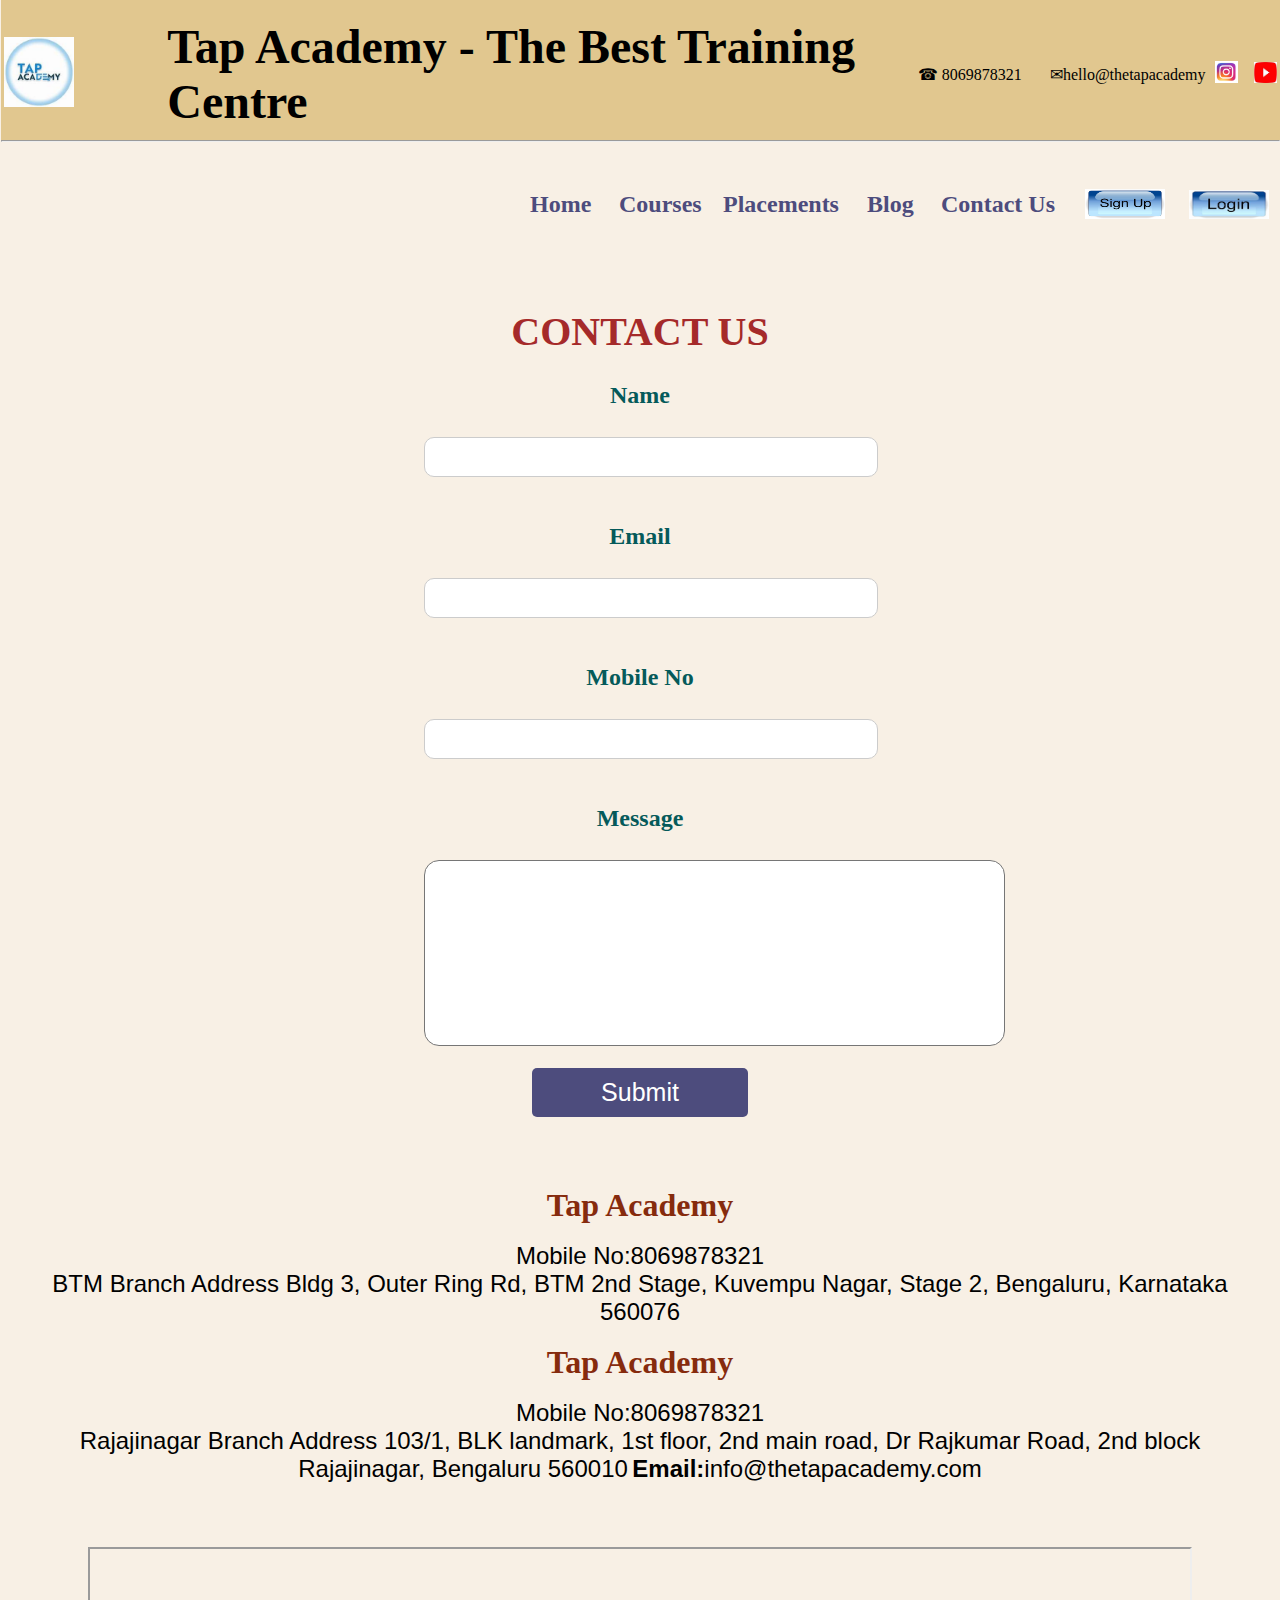
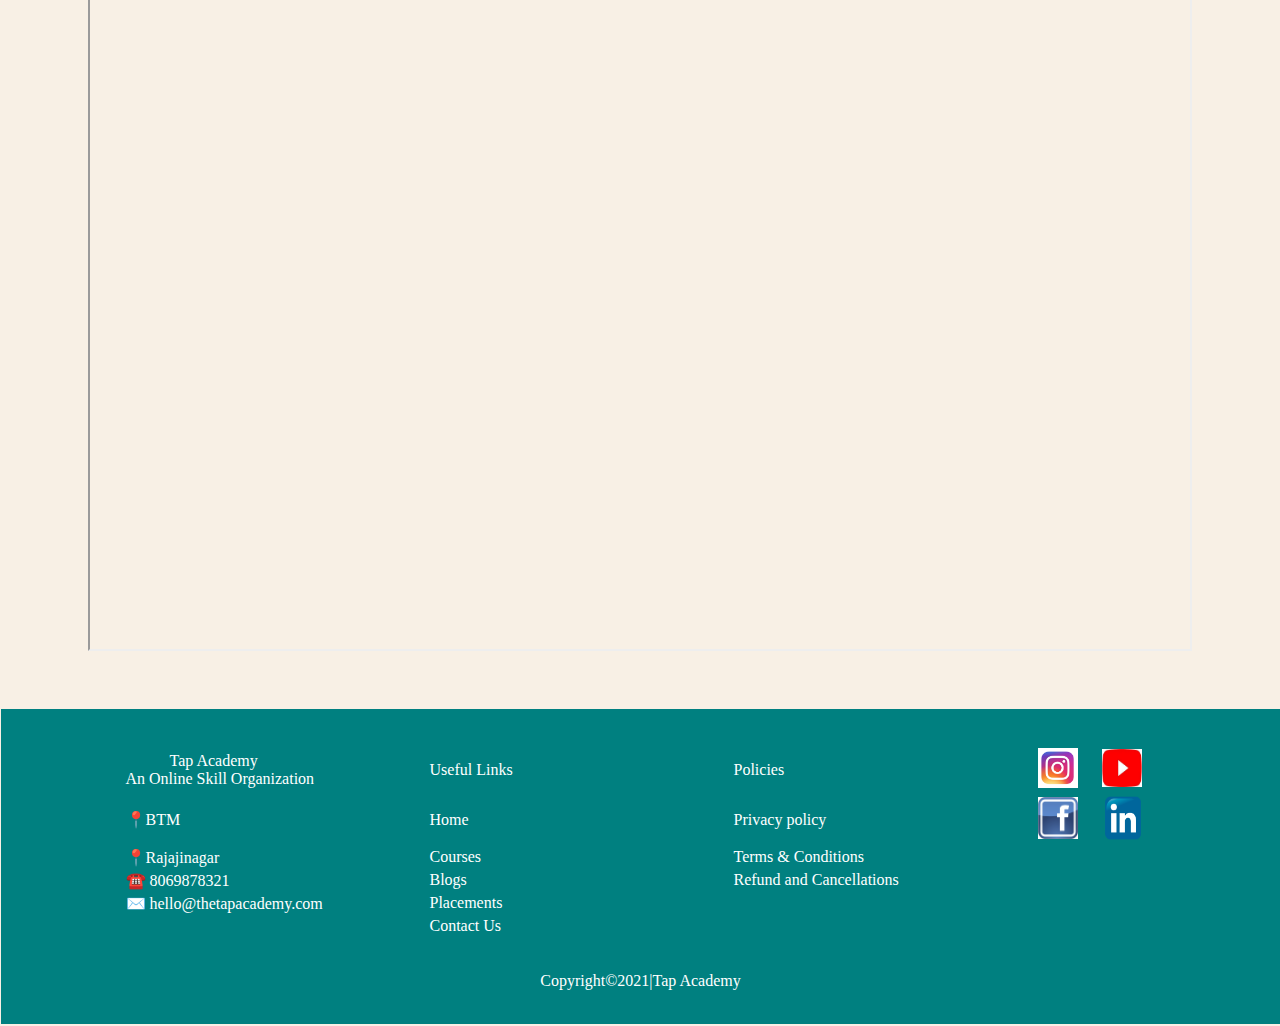
<file: Contact Us.html>
<!DOCTYPE html>
<html lang="en">
<head>
    <meta charset="UTF-8">
    <meta name="viewport" content="width=device-width, initial-scale=1.0">
    <title id="">Contact_Us</title>
    <link rel="icon" href="taplogo.jpg">
    <link rel="stylesheet" href="footer.css">
</head>

<style>
    h1 {
      text-align: center;
      font-size: 35px;
      color: #333;
    }
  
    form {
        width: 35%;
      margin: 0 auto;
    }
  
    label {
      display: block;
      font-size: 18px;
      margin-bottom: 10px;
      color: #055a5a;
    }
  
    input[type="text"],
    input[type="email"],
    input[type="tel"],
    input[type="text"]
    textarea {
      width: 100%;
      padding: 10px;
      font-size: 16px;
      border: 1px solid #ccc;
      border-radius: 10px;
      margin-bottom: 10px;
    }
  
    input[type="submit"] {
      background-color: #4D4C7D;
      color: #fff;
      font-size: 18px;
      padding: 10px 20px;
      border: none;
      border-radius: 5px;
      cursor: pointer;
    }
  
    input[type="submit"]:hover {
      background-color: #333;
    }
  
    textarea {
      resize: none;
    }

    #r1{
       
        border:none;
    }

    #message{
        border-radius:15px;
    }

    #input {
        width:50%;
        font-size: 25px;
    }

    #h1{
        font-size: 40px;
        color: brown;
    }
  </style>

<body id="" bgcolor="F8F0E5">

    <header id="i3">
            
        <table id="i4">

        <td width="200px" id="i5"><img src="taplogo.jpg" height="px" width="70px"></td></td>
        
        <td id="i37" width="1000px"><font size="7px"><b>Tap Academy - The Best Training Centre</b></font></td>

        <td width ="150px" align ="left"> &#9742; 8069878321 </td>

        <td width="170px" align="left">&#9993;<a href="https://accounts.google.com/v3/signin/identifier?authuser=0&continue=https%3A%2F%2Fmail.google.com&ec=GAlAFw&hl=en&service=mail&flowName=GlifWebSignIn&flowEntry=AddSession&dsh=S-636517203%3A1697793605458657&theme=glif" style="text-decoration: none; color: black;">hello@thetapacademy</a></td>
            
        <td width="40px"align ="left"><a href="https://instagram.com/tapacademy.online?igshid=MzRlODBiNWFlZA=="><img src="insta.jpg" height="22px" width="23px" ></a></td>&nbsp;&nbsp;&nbsp;&nbsp;&nbsp;&nbsp;&nbsp;</td>

        <td width="20px"align ="left"><a href="https://www.youtube.com/@TAPACADEMY"><img src="youtubelogo.jpg" height="21px" width="23px"></a></td>
        
        
        </table>
        <hr>
    </header>

    <br>
    <br>
    <table id="i6" align="right">

    <tr style="font-family: cursive;">
        <td class="ci" width="85px"><a href="index.html" style="text-decoration: none; color: #4D4C7D;"><b><font size="5px">Home</font></b></a></td>
        <td class="ci" width="100px"><a href="courses.html" style="text-decoration: none; color: #4D4C7D;"><b><font size="5px">Courses</font></b></a></td>
        <td class="ci"width="140px"><a href="Placements.html" style="text-decoration: none; color: #4D4C7D;"><b><font size="5px">Placements</font></b></a></td>
        <td class="ci" width="70px"><a href="Blog.html" style="text-decoration: none; color: #4D4C7D;"><b><font size="5px">Blog</font></b></a></td>
        <td class="ci" width="140px"><a href="Contact Us.html" style="text-decoration: none; color: #4D4C7D;"><b><font size="5px">Contact Us</font></b></a></td>
        <td width="65px"><a href="https://learn.thetapacademy.com/learn/account/signup" target="_blank"><img src="signup.jpg" height="30px" width="80px" align="right"></a></td>&nbsp;&nbsp;&nbsp;&nbsp;&nbsp;
        <td width="100px"><a href="https://learn.thetapacademy.com/learn/account/signin" target="_blank"><img src="login.jpg" height="29px" width="80px" align="right"></a></td>
    
</tr>
</table>

<br>
<br><br><br><br>

<center>
<fieldset style="border: none;">
    
<form id="" action="getback.html">

    <h1 id="h1">CONTACT US</h1>

    <label for="Name" ><b><font size="5">Name</font></b></label>&nbsp;&nbsp;&nbsp;&nbsp;&nbsp;&nbsp;&nbsp;&nbsp;&nbsp;
    <input type="text" name="name" size="60" required><br><br><br>

    <label for="Email"><b><font size="5">Email</font></b></label>&nbsp;&nbsp;&nbsp;&nbsp;&nbsp;&nbsp;&nbsp;&nbsp;&nbsp;
    <input type="email" name="email" size="30" required><br><br><br>

    <label for="Mobile No" ><b><font size="5">Mobile No</font></b></label>&nbsp;&nbsp;
    <input type="tel" name="Mobile No" size="30" required><br><br>
    <br>
    
    <label for="message"><b><font size="5">Message</font></b></label>
    <br>
    <textarea id="message" name="message" rows="12" cols="70" required></textarea>
    <br><br>
    <input id=input type="submit" value="Submit">

</fieldset>
</center>
<br>
<br>
<br>

<center>

    <fieldset style="border: none;">
       
        <b style="color: #862B0D;"><font size="6">Tap Academy</font></b><br><br>
        <div style="font-family: Arial, Helvetica, sans-serif;">
        <font size="5">Mobile No:8069878321<br>
        BTM Branch Address
        Bldg 3, Outer Ring Rd, BTM 2nd Stage, Kuvempu Nagar, Stage 2, Bengaluru, Karnataka 560076</font><br><br></div>

        <b style="color: #862B0D;"><font size="6">Tap Academy</font></b><br><br>
        <div style="font-family: Arial, Helvetica, sans-serif;">
        <font size="5">Mobile No:8069878321<br>
        Rajajinagar Branch Address 
        103/1, BLK landmark, 1st floor, 2nd main road, Dr Rajkumar Road, 2nd block Rajajinagar, Bengaluru 560010</font>
        <b><font size="5">Email:</b>info@thetapacademy.com</font>
    </div>
   
    </fieldset>

</center>
    <br>
    <br>
    <br>

    <center>
    <iframe id="" src="https://www.google.com/maps/d/u/0/embed?mid=1rWZMexd9SC6atENTK9vx3Tnoqpatg3U&ehbc=2E312F" width="1100" height="700" ></iframe>
</center>
    <br><br>
    <br>
    
    </center>

    <footer id="f1">

        <table id="f2" align="center">
    
            <br>
            <br>
            <tr align="left">
                <td width="300px">&nbsp;&nbsp;&nbsp;&nbsp;&nbsp;&nbsp;&nbsp;&nbsp;&nbsp;&nbsp;&nbsp;Tap Academy <br> An Online Skill Organization</td>
                <td width="300px">Useful Links</td>
                <td width="300px">Policies</td>
                <td ><a class="text" href="https://instagram.com/tapacademy.online?igshid=MzRlODBiNWFlZA=="><img src="insta.jpg" height="40px" width="40px" ></a></td>
                <td></td>
                <td></td>
                <td>&nbsp;&nbsp;&nbsp;<a href="https://www.youtube.com/@TAPACADEMY" target="_blank"><img src="youtubelogo.jpg" height="38px" width="40px"></a></td>
            </tr>
    
            <tr align="left">
                <td class="big">&#128205;<a href="https://www.google.com/maps/place/TAP+Academy+Pvt+Ltd/@12.9163197,77.6080569,17z/data=!3m1!4b1!4m6!3m5!1s0x3bae3d6411bbb945:0x884e5e751a18bc1!8m2!3d12.9163145!4d77.6106318!16s%2Fg%2F11rd5h21qx?entry=tts&shorturl=1" style="text-decoration: none; color: white;">BTM</a></td>
                <td class="big"><a class="text" href="index.html" style="text-decoration: none; color: white; ">Home</a></td>
                <td class="big"><a href="https://thetapacademy.com/privacy-policy/" style="text-decoration: none; color: white;">Privacy policy</a></td>
                <td ><a href="https://www.facebook.com/thetapacademy" ><img src="Facebook-logo.png" height="42px" width="40px" ></a></td>
                <td></td>
                <td></td>
                <td ><a href="https://www.linkedin.com/company/73820805"><img src="LinkedinLogo.png" height="44px" width="66px"></a></td>
            </tr>
    
            <tr align="left">
                <td class="big">&#128205;<a href="https://www.google.com/maps/place/Tap+Academy+-+Rajajinagar/@12.9918022,77.5567683,17z/data=!3m1!4b1!4m6!3m5!1s0x3bae3dd04c97b969:0xb9919df007104d14!8m2!3d12.9918022!4d77.5567683!16s%2Fg%2F11v0jvl9x3?entry=ttu" style="text-decoration: none; color: white;">Rajajinagar</a></td>
                <td class="big"><a href="courses.html" style="text-decoration: none; color: white; ">Courses</a></td>
                <td class="big"><a href="https://thetapacademy.com/terms-and-conditions/" style="text-decoration: none; color: white;">Terms & Conditions</a></td>
            </tr>
    
            <tr align="left">
                <td class="big">☎️ 8069878321</a></td>
                <td class="big"><a href="Blog.html" style="text-decoration: none; color: white;">Blogs</a></td>
                <td class="big"><a href="https://thetapacademy.com/refund-cancellation/" style="text-decoration: none; color: white;">Refund and Cancellations</a></td>
            </tr>
    
            <tr align="left">
                <td class="big">✉️ <a href="mailto:hello@thetapacademy.com" style="text-decoration: none; color: white;">hello@thetapacademy.com</a></td>
                <td class="big"><a href="Placements.html" style="text-decoration: none; color: white;">Placements</a></td>
                <td><a href=""></a></td>
            </tr>
    
            <tr align="left">
                <td><a href=""></a></td>
                <td class="big"><a href="Contact Us.html" style="text-decoration: none; color: white;">Contact Us</a></td>
                <td><a href=""></a></td>
            </tr>
    
        </table>
        
    <br>
        <p id="f3" align="center">Copyright&copy;2021|Tap Academy</p>
    
        <br>
       
    </footer>
    



</body>
</html>
</file>
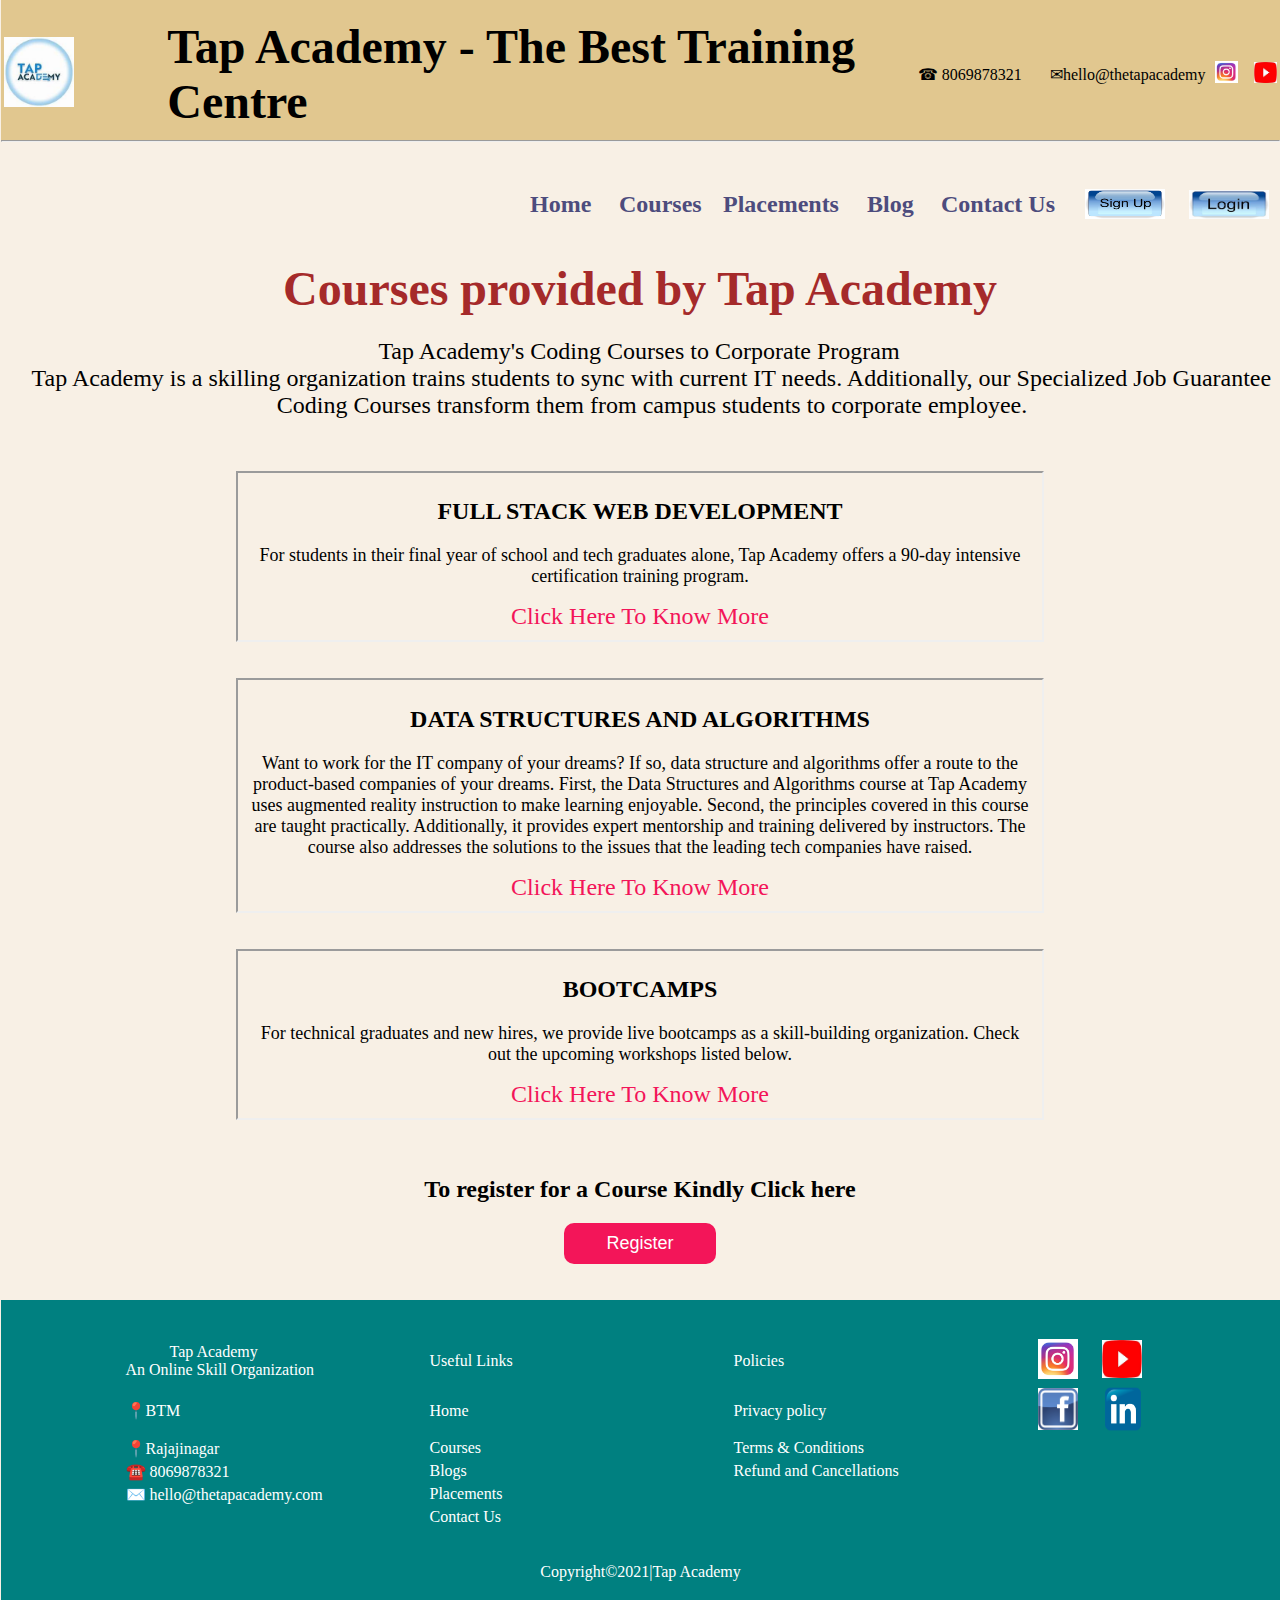
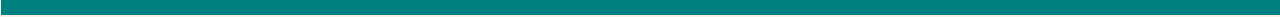
<file: courses.html>
<!DOCTYPE html>
<html lang="en">
<head>
    <meta charset="UTF-8">
    <meta name="viewport" content="width=device-width, initial-scale=1.0">
    <title id="c1">Courses</title>
    <link rel="icon" href="taplogo.jpg">
    <link rel="stylesheet" href="footer.css">
</head>
<body id="c2" bgcolor="F8F0E5">

    <header id="i3">
            
        <table id="i4">

        <td width="200px" id="i5"><img src="taplogo.jpg" height="px" width="70px"></td></td>
        
        <td id="i37" width="1000px"><font size="7px"><b>Tap Academy - The Best Training Centre</b></font></td>

        <td width ="150px" align ="left"> &#9742; 8069878321 </td>

        <td width="170px" align="left">&#9993;<a href="https://accounts.google.com/v3/signin/identifier?authuser=0&continue=https%3A%2F%2Fmail.google.com&ec=GAlAFw&hl=en&service=mail&flowName=GlifWebSignIn&flowEntry=AddSession&dsh=S-636517203%3A1697793605458657&theme=glif" style="text-decoration: none; color: black;">hello@thetapacademy</a></td>
            
        <td width="40px"align ="left"><a href="https://instagram.com/tapacademy.online?igshid=MzRlODBiNWFlZA=="><img src="insta.jpg" height="22px" width="23px" ></a></td>&nbsp;&nbsp;&nbsp;&nbsp;&nbsp;&nbsp;&nbsp;</td>

        <td width="20px"align ="left"><a href="https://www.youtube.com/@TAPACADEMY"><img src="youtubelogo.jpg" height="21px" width="23px"></a></td>
        
        
        </table>
        <hr>
    </header>

    <br>
    <br>
    <table id="i6" align="right">

    <tr style="font-family: cursive;">
        <td class="ci" width="85px"><a href="index.html" style="text-decoration: none; color: #4D4C7D;"><b><font size="5px">Home</font></b></a></td>
        <td class="ci" width="100px"><a href="courses.html" style="text-decoration: none; color: #4D4C7D;"><b><font size="5px">Courses</font></b></a></td>
        <td class="ci"width="140px"><a href="Placements.html" style="text-decoration: none; color: #4D4C7D;"><b><font size="5px">Placements</font></b></a></td>
        <td class="ci" width="70px"><a href="Blog.html" style="text-decoration: none; color: #4D4C7D;"><b><font size="5px">Blog</font></b></a></td>
        <td class="ci" width="140px"><a href="Contact Us.html" style="text-decoration: none; color: #4D4C7D;"><b><font size="5px">Contact Us</font></b></a></td>
        <td width="65px"><a href="https://learn.thetapacademy.com/learn/account/signup" target="_blank"><img src="signup.jpg" height="30px" width="80px" align="right"></a></td>&nbsp;&nbsp;&nbsp;&nbsp;&nbsp;
        <td width="100px"><a href="https://learn.thetapacademy.com/learn/account/signin" target="_blank"><img src="login.jpg" height="29px" width="80px" align="right"></a></td>
    
</tr>
</table>
    
<div>

    <center>
        <br>
        <br>
        <h1 id="c3"><font size="10">Courses provided by Tap Academy</font></h1>
    <pre id="c4"> <font size="5">Tap Academy's Coding Courses to Corporate Program 
    Tap Academy is a skilling organization trains students to sync with current IT needs. Additionally, our Specialized Job Guarantee 
    Coding Courses transform them from campus students to corporate employee.</font></pre>
    </center>
    
    <br>
    <br>
    
    </div>
    
    <fieldset id="c5">
    
        <center>
            <h2 id="c6">FULL STACK WEB DEVELOPMENT</h2>
    
            <p id="c7"><font size="4">For students in their final year of school and tech graduates alone, Tap Academy offers a 90-day intensive certification training program.</font></p>
    
            <a id= "c8" href="full-stack.html"><font size="5px">Click Here To Know More</font></a>
    
        </center>
    
    </fieldset>
    
    <br>
    <br>
    
    <fieldset id="c9">
    
        <center>
            <h2 id="c10">DATA STRUCTURES AND ALGORITHMS</h2>
    
            <p id="c11"><font size="4">Want to work for the IT company of your dreams? If so, data structure and algorithms offer a route to the product-based companies of your dreams. 
    
                First, the Data Structures and Algorithms course at Tap Academy uses augmented reality instruction to make learning enjoyable. Second, the principles covered in this course are taught practically. 
                
                Additionally, it provides expert mentorship and training delivered by instructors. The course also addresses the solutions to the issues that the leading tech companies have raised.</font></p>
    
            <a id="c12" href=""><font size="5px">Click Here To Know More</font></a>
    
        </center>
    
    
    
    </fieldset>
    
    <br>
    <br>
    
    <fieldset id="c13">
    
        <center>
            <h2 id="c14">BOOTCAMPS</h2>
    
            <p id="c15"><font size="4">For technical graduates and new hires, we provide live bootcamps as a skill-building organization. Check out the upcoming workshops listed below.</font></p>
    
            <a id="c16" href="Bootcamp.html"><font size="5px">Click Here To Know More</font></a>
     
        </center>
    
    </fieldset>
    <br><br>

    <center>
        <h2>To register for a Course Kindly Click here</h2>
        <a href="Registerpage.html"><input id=p17 type="submit" value="Register"></a>
    
</center>

<br><br>
    
    <footer id="f1">

        <table id="f2" align="center">
    
            <br>
            <br>
            <tr align="left">
                <td width="300px">&nbsp;&nbsp;&nbsp;&nbsp;&nbsp;&nbsp;&nbsp;&nbsp;&nbsp;&nbsp;&nbsp;Tap Academy <br> An Online Skill Organization</td>
                <td width="300px">Useful Links</td>
                <td width="300px">Policies</td>
                <td ><a class="text" href="https://instagram.com/tapacademy.online?igshid=MzRlODBiNWFlZA=="><img src="insta.jpg" height="40px" width="40px" ></a></td>
                <td></td>
                <td></td>
                <td>&nbsp;&nbsp;&nbsp;<a href="https://www.youtube.com/@TAPACADEMY" target="_blank"><img src="youtubelogo.jpg" height="38px" width="40px"></a></td>
            </tr>
    
            <tr align="left">
                <td class="big">&#128205;<a href="https://www.google.com/maps/place/TAP+Academy+Pvt+Ltd/@12.9163197,77.6080569,17z/data=!3m1!4b1!4m6!3m5!1s0x3bae3d6411bbb945:0x884e5e751a18bc1!8m2!3d12.9163145!4d77.6106318!16s%2Fg%2F11rd5h21qx?entry=tts&shorturl=1" style="text-decoration: none; color: white;">BTM</a></td>
                <td class="big"><a class="text" href="index.html" style="text-decoration: none; color: white; ">Home</a></td>
                <td class="big"><a href="https://thetapacademy.com/privacy-policy/" style="text-decoration: none; color: white;">Privacy policy</a></td>
                <td ><a href="https://www.facebook.com/thetapacademy" ><img src="Facebook-logo.png" height="42px" width="40px" ></a></td>
                <td></td>
                <td></td>
                <td ><a href="https://www.linkedin.com/company/73820805"><img src="LinkedinLogo.png" height="44px" width="66px"></a></td>
            </tr>
    
            <tr align="left">
                <td class="big">&#128205;<a href="https://www.google.com/maps/place/Tap+Academy+-+Rajajinagar/@12.9918022,77.5567683,17z/data=!3m1!4b1!4m6!3m5!1s0x3bae3dd04c97b969:0xb9919df007104d14!8m2!3d12.9918022!4d77.5567683!16s%2Fg%2F11v0jvl9x3?entry=ttu" style="text-decoration: none; color: white;">Rajajinagar</a></td>
                <td class="big"><a href="courses.html" style="text-decoration: none; color: white; ">Courses</a></td>
                <td class="big"><a href="https://thetapacademy.com/terms-and-conditions/" style="text-decoration: none; color: white;">Terms & Conditions</a></td>
            </tr>
    
            <tr align="left">
                <td class="big">☎️ 8069878321</a></td>
                <td class="big"><a href="Blog.html" style="text-decoration: none; color: white;">Blogs</a></td>
                <td class="big"><a href="https://thetapacademy.com/refund-cancellation/" style="text-decoration: none; color: white;">Refund and Cancellations</a></td>
            </tr>
    
            <tr align="left">
                <td class="big">✉️ <a href="mailto:hello@thetapacademy.com" style="text-decoration: none; color: white;">hello@thetapacademy.com</a></td>
                <td class="big"><a href="Placements.html" style="text-decoration: none; color: white;">Placements</a></td>
                <td><a href=""></a></td>
            </tr>
    
            <tr align="left">
                <td><a href=""></a></td>
                <td class="big"><a href="Contact Us.html" style="text-decoration: none; color: white;">Contact Us</a></td>
                <td><a href=""></a></td>
            </tr>
    
        </table>
        
    <br>
        <p id="f3" align="center">Copyright&copy;2021|Tap Academy</p>
    
        <br>
       
    </footer>
    
    
    
</body>
</html>
</file>
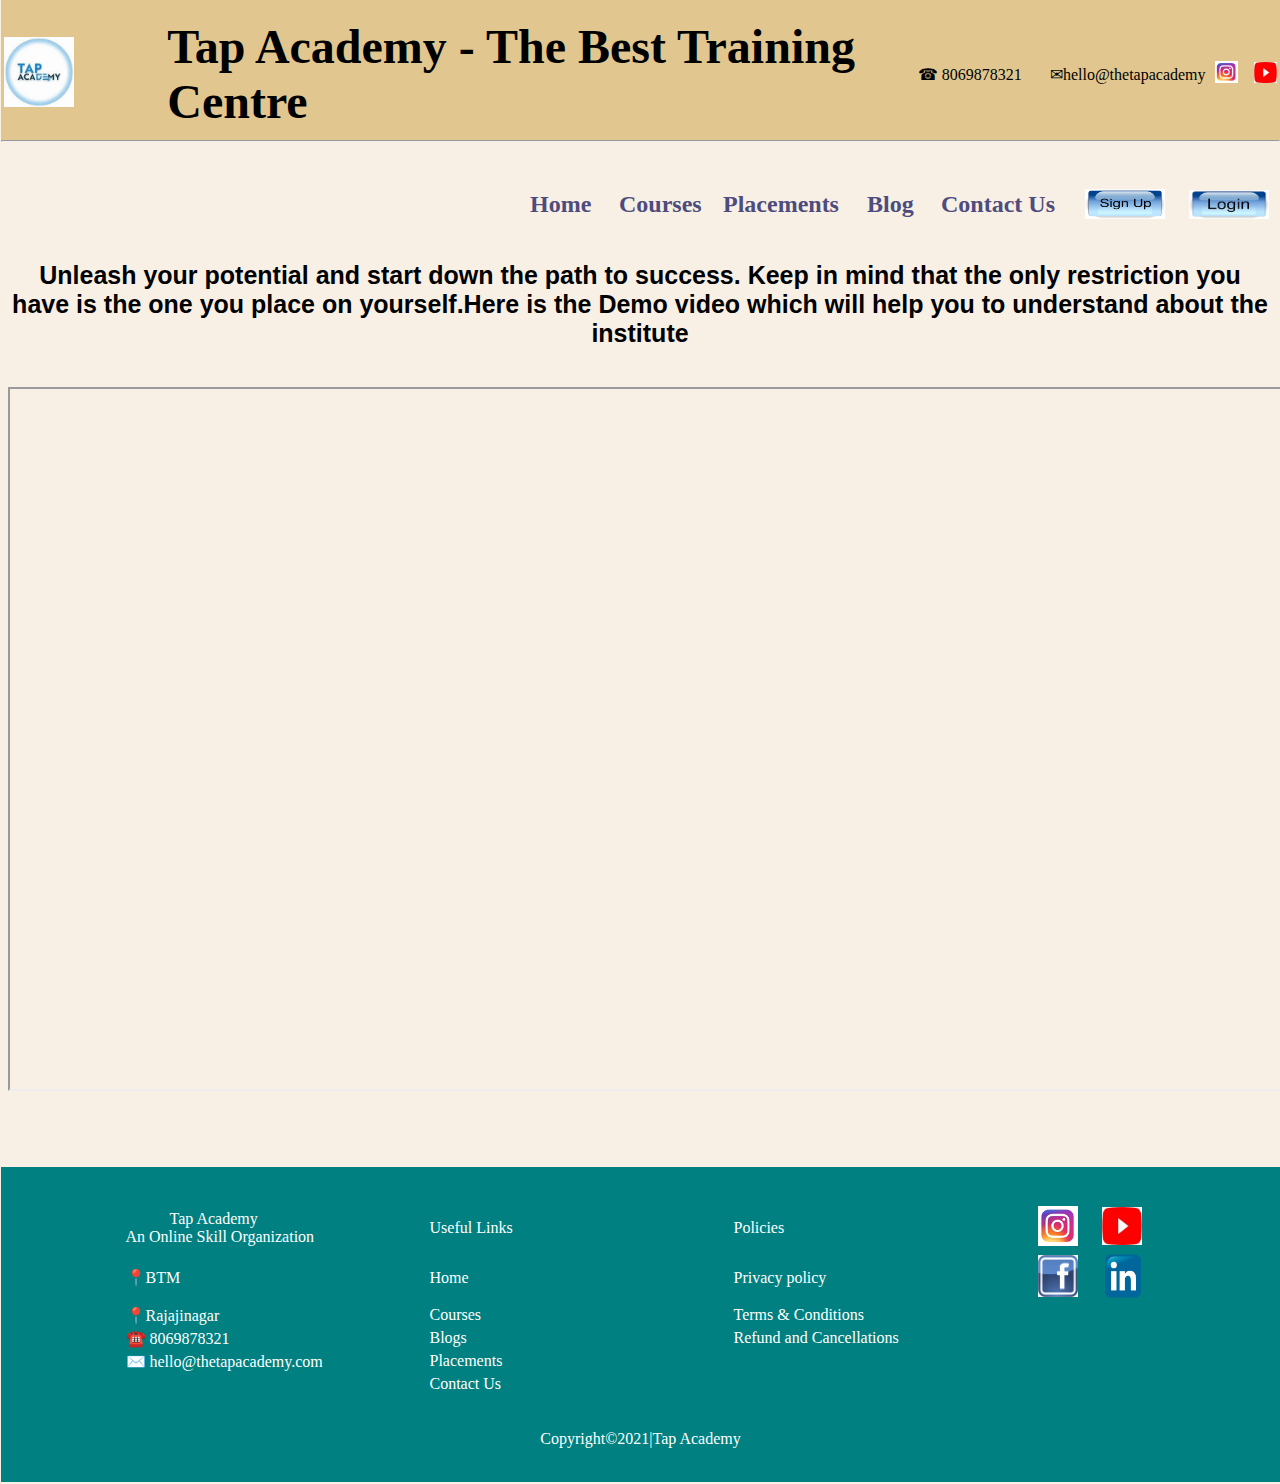
<file: Demo_video.html>
<!DOCTYPE html>
<html lang="en">
<head>
    <meta charset="UTF-8">
    <meta name="viewport" content="width=device-width, initial-scale=1.0">
    <title id="">Demo Video</title>
    <link rel="icon" href="taplogo.jpg">
    <link rel="stylesheet" href="footer.css">
</head>
<body id="" bgcolor="F8F0E5">

    <header id="i3">
            
        <table id="i4">

        <td width="200px" id="i5"><img src="taplogo.jpg" height="px" width="70px"></td></td>
        
        <td id="i37" width="1000px"><font size="7px"><b>Tap Academy - The Best Training Centre</b></font></td>

        <td width ="150px" align ="left"> &#9742; 8069878321 </td>

        <td width="170px" align="left">&#9993;<a href="https://accounts.google.com/v3/signin/identifier?authuser=0&continue=https%3A%2F%2Fmail.google.com&ec=GAlAFw&hl=en&service=mail&flowName=GlifWebSignIn&flowEntry=AddSession&dsh=S-636517203%3A1697793605458657&theme=glif" style="text-decoration: none; color: black;">hello@thetapacademy</a></td>
            
        <td width="40px"align ="left"><a href="https://instagram.com/tapacademy.online?igshid=MzRlODBiNWFlZA=="><img src="insta.jpg" height="22px" width="23px" ></a></td>&nbsp;&nbsp;&nbsp;&nbsp;&nbsp;&nbsp;&nbsp;</td>

        <td width="20px"align ="left"><a href="https://www.youtube.com/@TAPACADEMY"><img src="youtubelogo.jpg" height="21px" width="23px"></a></td>
        
        
        </table>
        <hr>
    </header>

    <br>
    <br>
    <table id="i6" align="right">

    <tr style="font-family: cursive;">
        <td class="ci" width="85px"><a href="index.html" style="text-decoration: none; color: #4D4C7D;"><b><font size="5px">Home</font></b></a></td>
        <td class="ci" width="100px"><a href="courses.html" style="text-decoration: none; color: #4D4C7D;"><b><font size="5px">Courses</font></b></a></td>
        <td class="ci"width="140px"><a href="Placements.html" style="text-decoration: none; color: #4D4C7D;"><b><font size="5px">Placements</font></b></a></td>
        <td class="ci" width="70px"><a href="Blog.html" style="text-decoration: none; color: #4D4C7D;"><b><font size="5px">Blog</font></b></a></td>
        <td class="ci" width="140px"><a href="Contact Us.html" style="text-decoration: none; color: #4D4C7D;"><b><font size="5px">Contact Us</font></b></a></td>
        <td width="65px"><a href="https://learn.thetapacademy.com/learn/account/signup" target="_blank"><img src="signup.jpg" height="30px" width="80px" align="right"></a></td>&nbsp;&nbsp;&nbsp;&nbsp;&nbsp;
        <td width="100px"><a href="https://learn.thetapacademy.com/learn/account/signin" target="_blank"><img src="login.jpg" height="29px" width="80px" align="right"></a></td>
    
</tr>
</table>
    
<br>
<br>
<br>
<center>
    <h2 id="d1">Unleash your potential and start down the path to success. Keep in mind that the only restriction 
        you have is the one you place on yourself.Here is the Demo video which will help you to understand about the institute</h2><br>
        
<iframe title="vimeo-player" src="https://player.vimeo.com/video/724375777?h=3ceae9e81b" height="700px" width="1500px" ></iframe>
</center>
<br>

<br><br><br>

<footer id="f1">

    <table id="f2" align="center">

        <br>
        <br>
        <tr align="left">
            <td width="300px">&nbsp;&nbsp;&nbsp;&nbsp;&nbsp;&nbsp;&nbsp;&nbsp;&nbsp;&nbsp;&nbsp;Tap Academy <br> An Online Skill Organization</td>
            <td width="300px">Useful Links</td>
            <td width="300px">Policies</td>
            <td ><a class="text" href="https://instagram.com/tapacademy.online?igshid=MzRlODBiNWFlZA=="><img src="insta.jpg" height="40px" width="40px" ></a></td>
            <td></td>
            <td></td>
            <td>&nbsp;&nbsp;&nbsp;<a href="https://www.youtube.com/@TAPACADEMY" target="_blank"><img src="youtubelogo.jpg" height="38px" width="40px"></a></td>
        </tr>

        <tr align="left">
            <td class="big">&#128205;<a href="https://www.google.com/maps/place/TAP+Academy+Pvt+Ltd/@12.9163197,77.6080569,17z/data=!3m1!4b1!4m6!3m5!1s0x3bae3d6411bbb945:0x884e5e751a18bc1!8m2!3d12.9163145!4d77.6106318!16s%2Fg%2F11rd5h21qx?entry=tts&shorturl=1" style="text-decoration: none; color: white;">BTM</a></td>
            <td class="big"><a class="text" href="index.html" style="text-decoration: none; color: white; ">Home</a></td>
            <td class="big"><a href="https://thetapacademy.com/privacy-policy/" style="text-decoration: none; color: white;">Privacy policy</a></td>
            <td ><a href="https://www.facebook.com/thetapacademy" ><img src="Facebook-logo.png" height="42px" width="40px" ></a></td>
            <td></td>
            <td></td>
            <td ><a href="https://www.linkedin.com/company/73820805"><img src="LinkedinLogo.png" height="44px" width="66px"></a></td>
        </tr>

        <tr align="left">
            <td class="big">&#128205;<a href="https://www.google.com/maps/place/Tap+Academy+-+Rajajinagar/@12.9918022,77.5567683,17z/data=!3m1!4b1!4m6!3m5!1s0x3bae3dd04c97b969:0xb9919df007104d14!8m2!3d12.9918022!4d77.5567683!16s%2Fg%2F11v0jvl9x3?entry=ttu" style="text-decoration: none; color: white;">Rajajinagar</a></td>
            <td class="big"><a href="courses.html" style="text-decoration: none; color: white; ">Courses</a></td>
            <td class="big"><a href="https://thetapacademy.com/terms-and-conditions/" style="text-decoration: none; color: white;">Terms & Conditions</a></td>
        </tr>

        <tr align="left">
            <td class="big">☎️ 8069878321</a></td>
            <td class="big"><a href="Blog.html" style="text-decoration: none; color: white;">Blogs</a></td>
            <td class="big"><a href="https://thetapacademy.com/refund-cancellation/" style="text-decoration: none; color: white;">Refund and Cancellations</a></td>
        </tr>

        <tr align="left">
            <td class="big">✉️ <a href="mailto:hello@thetapacademy.com" style="text-decoration: none; color: white;">hello@thetapacademy.com</a></td>
            <td class="big"><a href="Placements.html" style="text-decoration: none; color: white;">Placements</a></td>
            <td><a href=""></a></td>
        </tr>

        <tr align="left">
            <td><a href=""></a></td>
            <td class="big"><a href="Contact Us.html" style="text-decoration: none; color: white;">Contact Us</a></td>
            <td><a href=""></a></td>
        </tr>

    </table>
    
<br>
    <p id="f3" align="center">Copyright&copy;2021|Tap Academy</p>

    <br>
   
</footer>

</body>
</html>
</file>
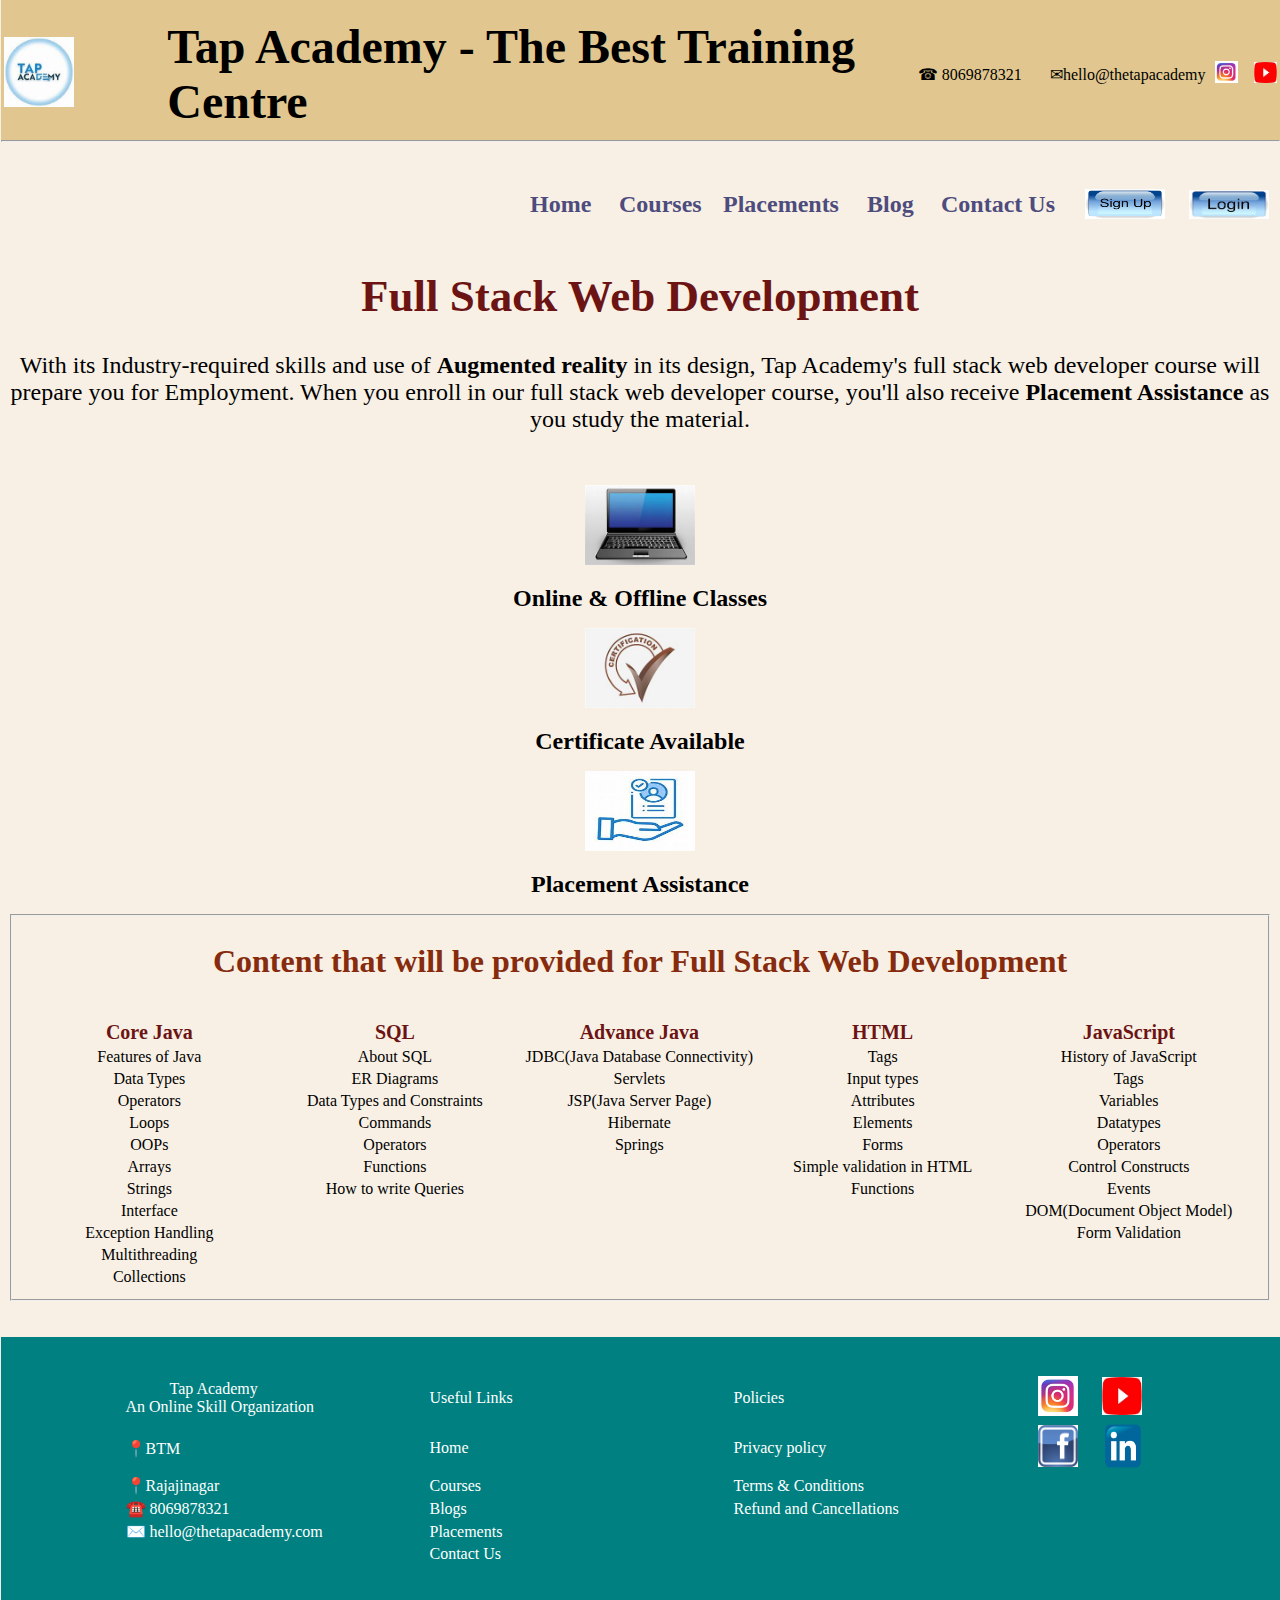
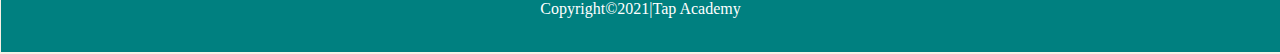
<file: full-stack.html>
<!DOCTYPE html>
<html lang="en">
<head>
    <meta charset="UTF-8">
    <meta name="viewport" content="width=device-width, initial-scale=1.0">
    <title id="">Full Stack Web Development</title>
    <link rel="icon" href="taplogo.jpg">
    <link rel="stylesheet" href="footer.css">
</head>

<body id="" bgcolor="F8F0E5">
    
    <header id="i3">
            
        <table id="i4">

        <td width="200px" id="i5"><img src="taplogo.jpg" height="px" width="70px"></td></td>
        
        <td id="i37" width="1000px"><font size="7px"><b>Tap Academy - The Best Training Centre</b></font></td>

        <td width ="150px" align ="left"> &#9742; 8069878321 </td>

        <td width="170px" align="left">&#9993;<a href="https://accounts.google.com/v3/signin/identifier?authuser=0&continue=https%3A%2F%2Fmail.google.com&ec=GAlAFw&hl=en&service=mail&flowName=GlifWebSignIn&flowEntry=AddSession&dsh=S-636517203%3A1697793605458657&theme=glif" style="text-decoration: none; color: black;">hello@thetapacademy</a></td>
            
        <td width="40px"align ="left"><a href="https://instagram.com/tapacademy.online?igshid=MzRlODBiNWFlZA=="><img src="insta.jpg" height="22px" width="23px" ></a></td>&nbsp;&nbsp;&nbsp;&nbsp;&nbsp;&nbsp;&nbsp;</td>

        <td width="20px"align ="left"><a href="https://www.youtube.com/@TAPACADEMY"><img src="youtubelogo.jpg" height="21px" width="23px"></a></td>
        
        
        </table>
        <hr>
    </header>

    <br>
    <br>
    <table id="i6" align="right">

    <tr style="font-family: cursive;">
        <td class="ci" width="85px"><a href="index.html" style="text-decoration: none; color: #4D4C7D;"><b><font size="5px">Home</font></b></a></td>
        <td class="ci" width="100px"><a href="courses.html" style="text-decoration: none; color: #4D4C7D;"><b><font size="5px">Courses</font></b></a></td>
        <td class="ci"width="140px"><a href="Placements.html" style="text-decoration: none; color: #4D4C7D;"><b><font size="5px">Placements</font></b></a></td>
        <td class="ci" width="70px"><a href="Blog.html" style="text-decoration: none; color: #4D4C7D;"><b><font size="5px">Blog</font></b></a></td>
        <td class="ci" width="140px"><a href="Contact Us.html" style="text-decoration: none; color: #4D4C7D;"><b><font size="5px">Contact Us</font></b></a></td>
        <td width="65px"><a href="https://learn.thetapacademy.com/learn/account/signup" target="_blank"><img src="signup.jpg" height="30px" width="80px" align="right"></a></td>&nbsp;&nbsp;&nbsp;&nbsp;&nbsp;
        <td width="100px"><a href="https://learn.thetapacademy.com/learn/account/signin" target="_blank"><img src="login.jpg" height="29px" width="80px" align="right"></a></td>
    
</tr>
</table>

<center>
    <br>
    <br>
        <h1 id="fs1">Full Stack Web Development</h1>
    
    <p id="fs2"><font size="5">With its Industry-required skills and use of <b>Augmented reality</b> in its design, Tap Academy's full stack web developer course will prepare you for Employment. 
        When you enroll in our full stack web developer course, you'll also receive <b>Placement Assistance</b> as you study the material.</font></p>
    
        <br><br>
        <img src="onlineclass.jpg" height="80px" width="110px">
        <p><font size="5px"><b>Online & Offline Classes</b></font></p>
    
        <img id="fs4" src="certification1.jpg" height="80px" width="110px">
        <p><font size="5px"><b>Certificate Available</b></font></p>
    
        <img id="fs5" src="placement.jpg" height="80px" width="110px">
        <p><font size="5px"><b>Placement Assistance</b></font></p>
    
    
        <fieldset id="fs6">
    
            <h2 id="fs7"><font size="6px">Content that will be provided for Full Stack Web Development</font></h2>
            <br>
            
            <table align="center" >
            <tr id="fs8">
                <th width ="300px">Core Java</th>
                <th width ="300px"> SQL</th>
                <th width ="300px">Advance Java</th>
                <th width ="300px">HTML</th>
                <th width ="300px">JavaScript</th>
            </tr>
    
            <tr align="center" >
                <td>Features of Java</td>
                <td> About SQL</td>
                <td>JDBC(Java Database Connectivity)</td>
                <td>Tags</td>
                <td>History of JavaScript</td>
            </tr>
    
            <tr align="center">
                <td > Data Types</td>
                <td > ER Diagrams</td>
                <td >Servlets</td>
                <td>Input types</td>
                <td>Tags</td>
            </tr>
    
            <tr align="center">
                <td >Operators</td>
                <td >Data Types and Constraints</td>
                <td >JSP(Java Server Page)</td>
                <td>Attributes</td>
                <td>Variables</td>
            </tr>
    
            <tr align="center">
                <td >Loops</td>
                <td >Commands</td>
                <td >Hibernate</td>
                <td>Elements</td>
                <td>Datatypes</td>
            </tr>
    
            <tr align="center">
                <td >OOPs</td>
                <td >Operators</td>
                <td >Springs</td>
                <td>Forms</td>
                <td>Operators</td>
            </tr>
    
            <tr align="center">
                <td>Arrays</td>
                <td>Functions</td>
                <td></td>
                <td>Simple validation in HTML</td>
                <td>Control Constructs</td>
            </tr>
    
    
            <tr align="center">
                <td>Strings</td>
                <td>How to write Queries</td>
                <td></td>
                <td>Functions</td>
                <td>Events</td>
            </tr>
    
    
            <tr align="center">
                <td>Interface</td>
                <td></td>
                <td></td>
                <td></td>
                <td>DOM(Document Object Model)</td>
                
            </tr>
    
            <tr align="center">
                <td> Exception Handling</td>
                <td></td>
                <td></td>
                <td></td>
                <td>Form Validation</td>
            </tr>
    
            <tr align="center"> 
                <td>Multithreading</td>
            </tr>
    
            <tr align="center">
                <td>Collections</td>
            </tr>
    
        </table>   
            </fieldset>
        
    </center>


    <br><br>

    <footer id="f1">

        <table id="f2" align="center">
    
            <br>
            <br>
            <tr align="left">
                <td width="300px">&nbsp;&nbsp;&nbsp;&nbsp;&nbsp;&nbsp;&nbsp;&nbsp;&nbsp;&nbsp;&nbsp;Tap Academy <br> An Online Skill Organization</td>
                <td width="300px">Useful Links</td>
                <td width="300px">Policies</td>
                <td ><a class="text" href="https://instagram.com/tapacademy.online?igshid=MzRlODBiNWFlZA=="><img src="insta.jpg" height="40px" width="40px" ></a></td>
                <td></td>
                <td></td>
                <td>&nbsp;&nbsp;&nbsp;<a href="https://www.youtube.com/@TAPACADEMY" target="_blank"><img src="youtubelogo.jpg" height="38px" width="40px"></a></td>
            </tr>
    
            <tr align="left">
                <td class="big">&#128205;<a href="https://www.google.com/maps/place/TAP+Academy+Pvt+Ltd/@12.9163197,77.6080569,17z/data=!3m1!4b1!4m6!3m5!1s0x3bae3d6411bbb945:0x884e5e751a18bc1!8m2!3d12.9163145!4d77.6106318!16s%2Fg%2F11rd5h21qx?entry=tts&shorturl=1" style="text-decoration: none; color: white;">BTM</a></td>
                <td class="big"><a class="text" href="index.html" style="text-decoration: none; color: white; ">Home</a></td>
                <td class="big"><a href="https://thetapacademy.com/privacy-policy/" style="text-decoration: none; color: white;">Privacy policy</a></td>
                <td ><a href="https://www.facebook.com/thetapacademy" ><img src="Facebook-logo.png" height="42px" width="40px" ></a></td>
                <td></td>
                <td></td>
                <td ><a href="https://www.linkedin.com/company/73820805"><img src="LinkedinLogo.png" height="44px" width="66px"></a></td>
            </tr>
    
            <tr align="left">
                <td class="big">&#128205;<a href="https://www.google.com/maps/place/Tap+Academy+-+Rajajinagar/@12.9918022,77.5567683,17z/data=!3m1!4b1!4m6!3m5!1s0x3bae3dd04c97b969:0xb9919df007104d14!8m2!3d12.9918022!4d77.5567683!16s%2Fg%2F11v0jvl9x3?entry=ttu" style="text-decoration: none; color: white;">Rajajinagar</a></td>
                <td class="big"><a href="courses.html" style="text-decoration: none; color: white; ">Courses</a></td>
                <td class="big"><a href="https://thetapacademy.com/terms-and-conditions/" style="text-decoration: none; color: white;">Terms & Conditions</a></td>
            </tr>
    
            <tr align="left">
                <td class="big">☎️ 8069878321</a></td>
                <td class="big"><a href="Blog.html" style="text-decoration: none; color: white;">Blogs</a></td>
                <td class="big"><a href="https://thetapacademy.com/refund-cancellation/" style="text-decoration: none; color: white;">Refund and Cancellations</a></td>
            </tr>
    
            <tr align="left">
                <td class="big">✉️ <a href="mailto:hello@thetapacademy.com" style="text-decoration: none; color: white;">hello@thetapacademy.com</a></td>
                <td class="big"><a href="Placements.html" style="text-decoration: none; color: white;">Placements</a></td>
                <td><a href=""></a></td>
            </tr>
    
            <tr align="left">
                <td><a href=""></a></td>
                <td class="big"><a href="Contact Us.html" style="text-decoration: none; color: white;">Contact Us</a></td>
                <td><a href=""></a></td>
            </tr>
    
        </table>
        
    <br>
        <p id="f3" align="center">Copyright&copy;2021|Tap Academy</p>
    
        <br>
       
    </footer>
    

</body>
</html>
</file>
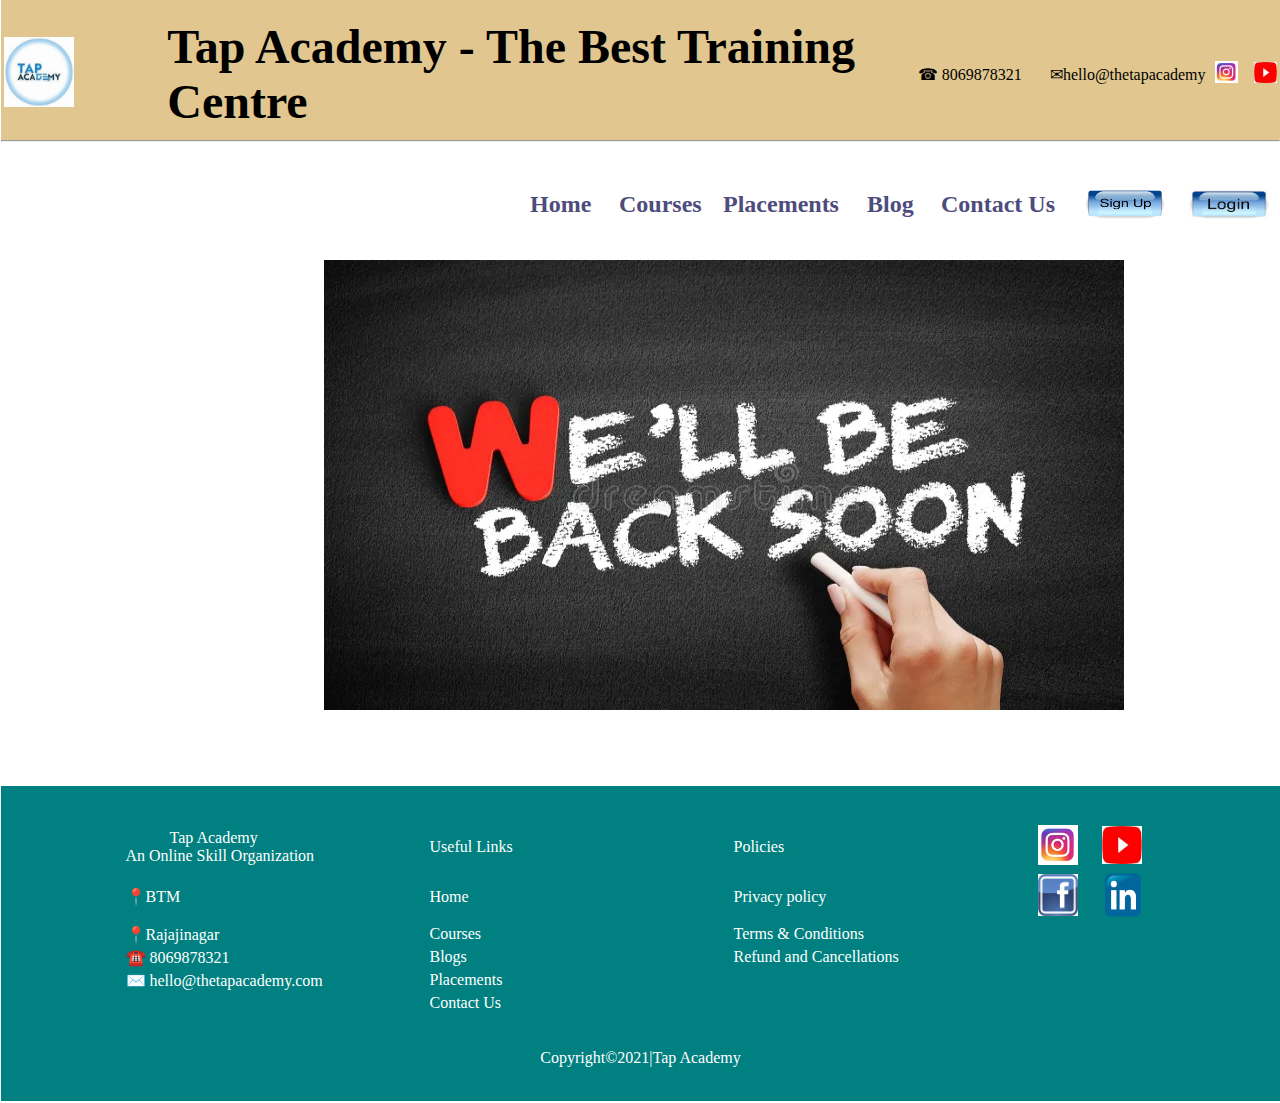
<file: getback.html>
<!DOCTYPE html>
<html lang="en">
    <head>
        <meta charset="UTF-8">
        <meta name="viewport" content="width=device-width, initial-scale=1.0">
        <title id="">Contact_Us</title>
        <link rel="icon" href="taplogo.jpg">
        <link rel="stylesheet" href="footer.css">
    </head>

<style>
    #image{
        margin-left:25%;
        margin-right: 25%;
    }
</style>

<body>

    <header id="i3">
            
        <table id="i4">

        <td width="200px" id="i5"><img src="taplogo.jpg" height="px" width="70px"></td></td>
        
        <td id="i37" width="1000px"><font size="7px"><b>Tap Academy - The Best Training Centre</b></font></td>

        <td width ="150px" align ="left"> &#9742; 8069878321 </td>

        <td width="170px" align="left">&#9993;<a href="https://accounts.google.com/v3/signin/identifier?authuser=0&continue=https%3A%2F%2Fmail.google.com&ec=GAlAFw&hl=en&service=mail&flowName=GlifWebSignIn&flowEntry=AddSession&dsh=S-636517203%3A1697793605458657&theme=glif" style="text-decoration: none; color: black;">hello@thetapacademy</a></td>
            
        <td width="40px"align ="left"><a href="https://instagram.com/tapacademy.online?igshid=MzRlODBiNWFlZA=="><img src="insta.jpg" height="22px" width="23px" ></a></td>&nbsp;&nbsp;&nbsp;&nbsp;&nbsp;&nbsp;&nbsp;</td>

        <td width="20px"align ="left"><a href="https://www.youtube.com/@TAPACADEMY"><img src="youtubelogo.jpg" height="21px" width="23px"></a></td>
        
        
        </table>
        <hr>
    </header>

    <br>
    <br>
    <table id="i6" align="right">

    <tr style="font-family: cursive;">
        <td class="ci" width="85px"><a href="index.html" style="text-decoration: none; color: #4D4C7D;"><b><font size="5px">Home</font></b></a></td>
        <td class="ci" width="100px"><a href="courses.html" style="text-decoration: none; color: #4D4C7D;"><b><font size="5px">Courses</font></b></a></td>
        <td class="ci"width="140px"><a href="Placements.html" style="text-decoration: none; color: #4D4C7D;"><b><font size="5px">Placements</font></b></a></td>
        <td class="ci" width="70px"><a href="Blog.html" style="text-decoration: none; color: #4D4C7D;"><b><font size="5px">Blog</font></b></a></td>
        <td class="ci" width="140px"><a href="Contact Us.html" style="text-decoration: none; color: #4D4C7D;"><b><font size="5px">Contact Us</font></b></a></td>
        <td width="65px"><a href="https://learn.thetapacademy.com/learn/account/signup" target="_blank"><img src="signup.jpg" height="30px" width="80px" align="right"></a></td>&nbsp;&nbsp;&nbsp;&nbsp;&nbsp;
        <td width="100px"><a href="https://learn.thetapacademy.com/learn/account/signin" target="_blank"><img src="login.jpg" height="29px" width="80px" align="right"></a></td>
    
</tr>
</table>
    
    <img id="image" src="getbacksoon.webp" height="450px" width="800px">

    <br><br><br><br><br>

    <footer id="f1">

        <table id="f2" align="center">
    
            <br>
            <br>
            <tr align="left">
                <td width="300px">&nbsp;&nbsp;&nbsp;&nbsp;&nbsp;&nbsp;&nbsp;&nbsp;&nbsp;&nbsp;&nbsp;Tap Academy <br> An Online Skill Organization</td>
                <td width="300px">Useful Links</td>
                <td width="300px">Policies</td>
                <td ><a class="text" href="https://instagram.com/tapacademy.online?igshid=MzRlODBiNWFlZA=="><img src="insta.jpg" height="40px" width="40px" ></a></td>
                <td></td>
                <td></td>
                <td>&nbsp;&nbsp;&nbsp;<a href="https://www.youtube.com/@TAPACADEMY" target="_blank"><img src="youtubelogo.jpg" height="38px" width="40px"></a></td>
            </tr>
    
            <tr align="left">
                <td class="big">&#128205;<a href="https://www.google.com/maps/place/TAP+Academy+Pvt+Ltd/@12.9163197,77.6080569,17z/data=!3m1!4b1!4m6!3m5!1s0x3bae3d6411bbb945:0x884e5e751a18bc1!8m2!3d12.9163145!4d77.6106318!16s%2Fg%2F11rd5h21qx?entry=tts&shorturl=1" style="text-decoration: none; color: white;">BTM</a></td>
                <td class="big"><a class="text" href="index.html" style="text-decoration: none; color: white; ">Home</a></td>
                <td class="big"><a href="https://thetapacademy.com/privacy-policy/" style="text-decoration: none; color: white;">Privacy policy</a></td>
                <td ><a href="https://www.facebook.com/thetapacademy" ><img src="Facebook-logo.png" height="42px" width="40px" ></a></td>
                <td></td>
                <td></td>
                <td ><a href="https://www.linkedin.com/company/73820805"><img src="LinkedinLogo.png" height="44px" width="66px"></a></td>
            </tr>
    
            <tr align="left">
                <td class="big">&#128205;<a href="https://www.google.com/maps/place/Tap+Academy+-+Rajajinagar/@12.9918022,77.5567683,17z/data=!3m1!4b1!4m6!3m5!1s0x3bae3dd04c97b969:0xb9919df007104d14!8m2!3d12.9918022!4d77.5567683!16s%2Fg%2F11v0jvl9x3?entry=ttu" style="text-decoration: none; color: white;">Rajajinagar</a></td>
                <td class="big"><a href="courses.html" style="text-decoration: none; color: white; ">Courses</a></td>
                <td class="big"><a href="https://thetapacademy.com/terms-and-conditions/" style="text-decoration: none; color: white;">Terms & Conditions</a></td>
            </tr>
    
            <tr align="left">
                <td class="big">☎️ 8069878321</a></td>
                <td class="big"><a href="Blog.html" style="text-decoration: none; color: white;">Blogs</a></td>
                <td class="big"><a href="https://thetapacademy.com/refund-cancellation/" style="text-decoration: none; color: white;">Refund and Cancellations</a></td>
            </tr>
    
            <tr align="left">
                <td class="big">✉️ <a href="mailto:hello@thetapacademy.com" style="text-decoration: none; color: white;">hello@thetapacademy.com</a></td>
                <td class="big"><a href="Placements.html" style="text-decoration: none; color: white;">Placements</a></td>
                <td><a href=""></a></td>
            </tr>
    
            <tr align="left">
                <td><a href=""></a></td>
                <td class="big"><a href="Contact Us.html" style="text-decoration: none; color: white;">Contact Us</a></td>
                <td><a href=""></a></td>
            </tr>
    
        </table>
        
    <br>
        <p id="f3" align="center">Copyright&copy;2021|Tap Academy</p>
    
        <br>
       
    </footer>
</body>
</html>
</file>
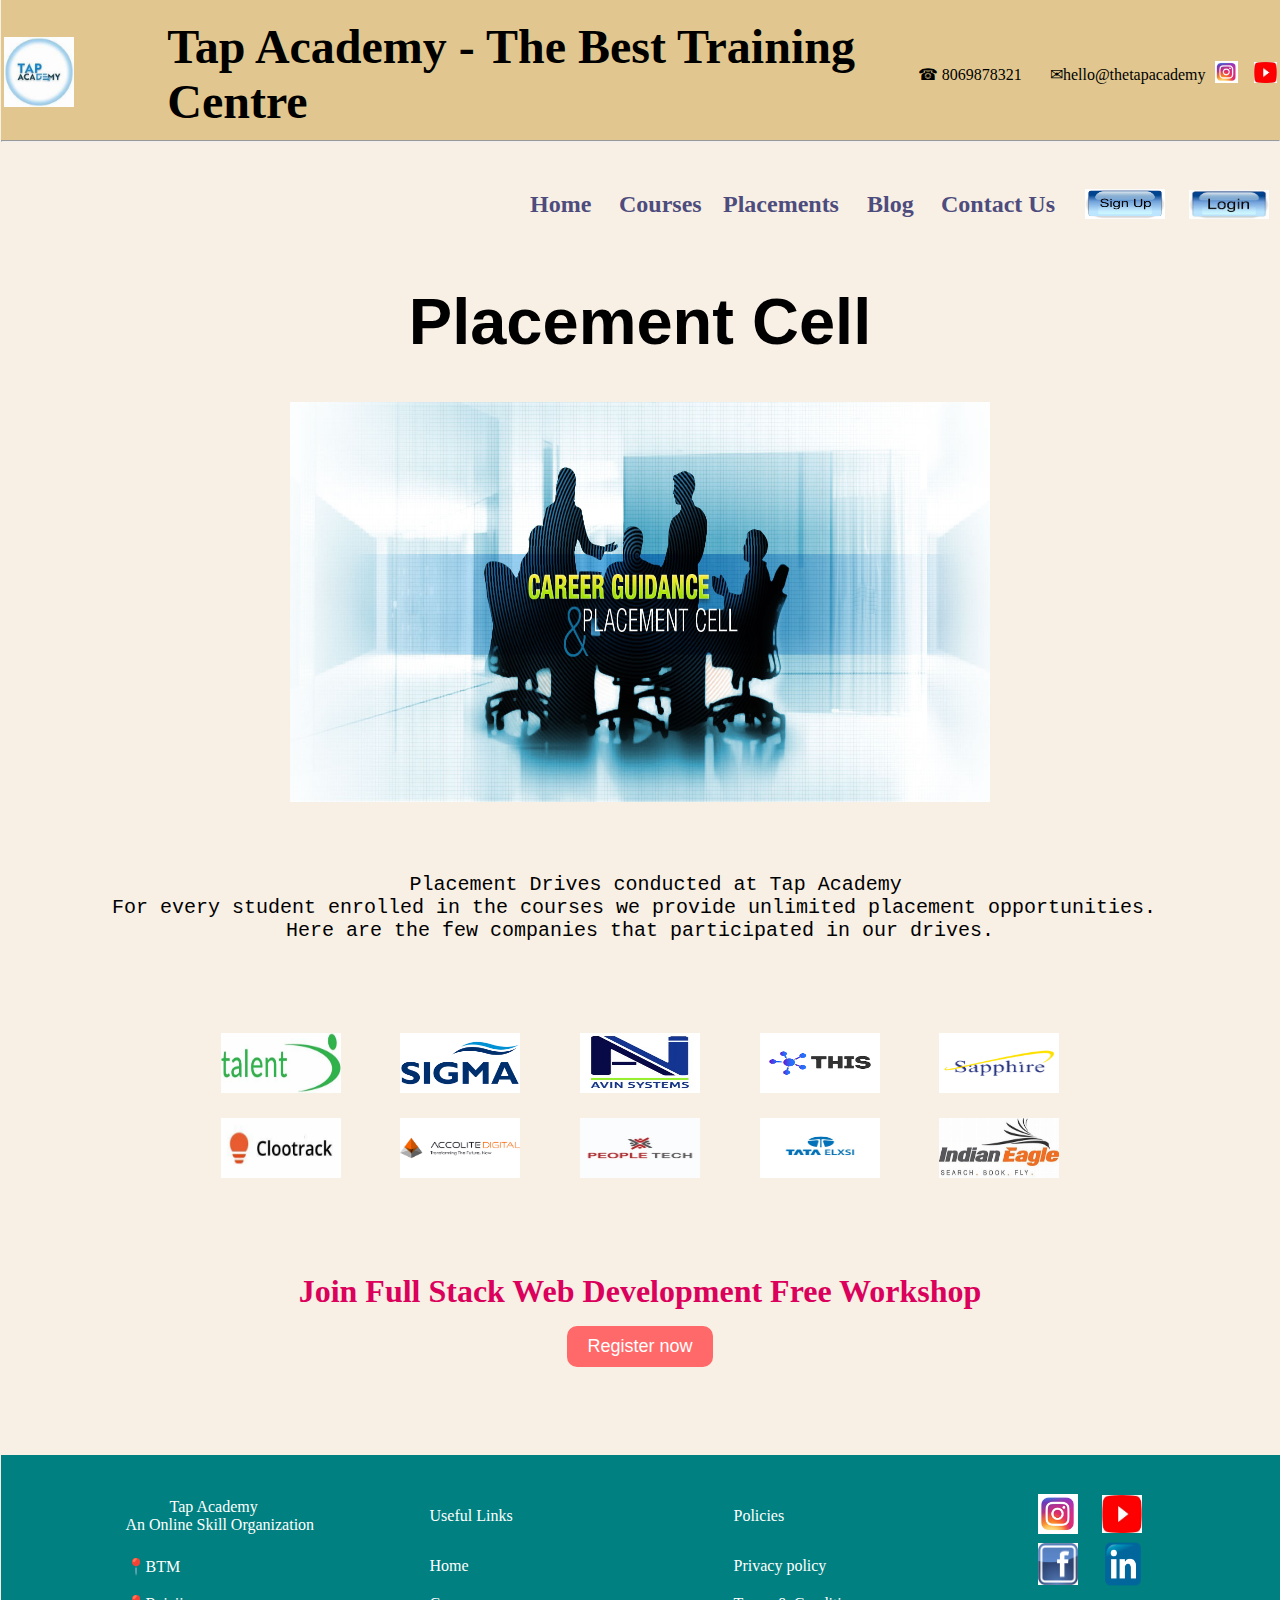
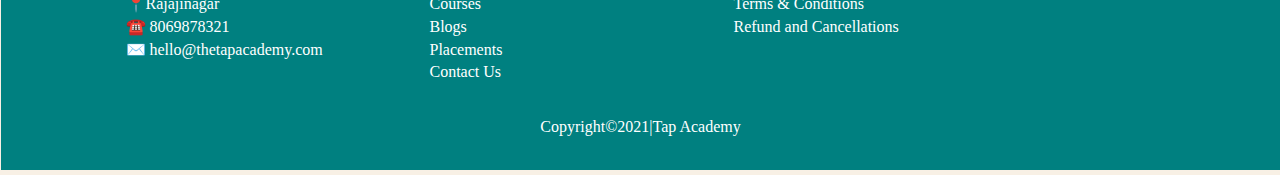
<file: Placements.html>
<!DOCTYPE html>
<html lang="en">
<head>
    <meta charset="UTF-8">
    <meta name="viewport" content="width=device-width, initial-scale=1.0">
    <title>Placements</title>
    <link rel="icon" href="taplogo.jpg">
    <link rel="stylesheet" href="footer.css">
</head>
<body id="" bgcolor="F8F0E5">

    <header id="i3">
            
        <table id="i4">

        <td width="200px" id="i5"><img src="taplogo.jpg" height="px" width="70px"></td></td>
        
        <td id="i37" width="1000px"><font size="7px"><b>Tap Academy - The Best Training Centre</b></font></td>

        <td width ="150px" align ="left"> &#9742; 8069878321 </td>

        <td width="170px" align="left">&#9993;<a href="https://accounts.google.com/v3/signin/identifier?authuser=0&continue=https%3A%2F%2Fmail.google.com&ec=GAlAFw&hl=en&service=mail&flowName=GlifWebSignIn&flowEntry=AddSession&dsh=S-636517203%3A1697793605458657&theme=glif" style="text-decoration: none; color: black;">hello@thetapacademy</a></td>
            
        <td width="40px"align ="left"><a href="https://instagram.com/tapacademy.online?igshid=MzRlODBiNWFlZA=="><img src="insta.jpg" height="22px" width="23px" ></a></td>&nbsp;&nbsp;&nbsp;&nbsp;&nbsp;&nbsp;&nbsp;</td>

        <td width="20px"align ="left"><a href="https://www.youtube.com/@TAPACADEMY"><img src="youtubelogo.jpg" height="21px" width="23px"></a></td>
        
        
        </table>
        <hr>
    </header>

    <br>
    <br>
    <table id="i6" align="right">

    <tr style="font-family: cursive;">
        <td class="ci" width="85px"><a href="index.html" style="text-decoration: none; color: #4D4C7D;"><b><font size="5px">Home</font></b></a></td>
        <td class="ci" width="100px"><a href="courses.html" style="text-decoration: none; color: #4D4C7D;"><b><font size="5px">Courses</font></b></a></td>
        <td class="ci"width="140px"><a href="Placements.html" style="text-decoration: none; color: #4D4C7D;"><b><font size="5px">Placements</font></b></a></td>
        <td class="ci" width="70px"><a href="Blog.html" style="text-decoration: none; color: #4D4C7D;"><b><font size="5px">Blog</font></b></a></td>
        <td class="ci" width="140px"><a href="Contact Us.html" style="text-decoration: none; color: #4D4C7D;"><b><font size="5px">Contact Us</font></b></a></td>
        <td width="65px"><a href="https://learn.thetapacademy.com/learn/account/signup" target="_blank"><img src="signup.jpg" height="30px" width="80px" align="right"></a></td>&nbsp;&nbsp;&nbsp;&nbsp;&nbsp;
        <td width="100px"><a href="https://learn.thetapacademy.com/learn/account/signin" target="_blank"><img src="login.jpg" height="29px" width="80px" align="right"></a></td>
    
</tr>
</table>
    
<center>


    <br><br>
<h1 id="p1">Placement Cell</h1>

    
    <img id="p2" src="placement_image.jpg" height="400px" width="700px" align="center">

<pre>

    <p id="p3">
    <font size="5px">Placement Drives conducted at Tap Academy
For every student enrolled in the courses we provide unlimited placement opportunities. 
Here are the few companies that participated in our drives.</font>
    </p>

</pre>

    <table id="p4" width="900px">

        <tr height="100px" width="150px">
            <th ><img src="comapny1.jpg" height="60" width="120"></th>
            <th><img src="company3.png" height="60" width="120"></th>
            <th><img src="company4.jpg" height="60" width="120"></th>
            <th><img src="company5.jpg" height="60" width="120"></th>
            <th><img src="company6.jpg" height="60" width="120"></th>
        </tr>

        <tr align="center">
            <td><img src="company7.jpg" height="60" width="120"></td>
            <td><img src="company8.jpg" height="60" width="120"></td>
            <td><img src="company9.jpg" height="60" width="120"></td>
            <td><img src="company2.jpg" height="60" width="120"></td>
            <td><img src="company10.jpg" height="60" width="120"></td>

        </tr>
        
    </center>

</table>


<br>
<br>
<br>
<br>

<p id="p5"><b><font size="6">Join Full Stack Web Development Free Workshop</font></b>  
    <form action="workshop.html"><input id="p6" type="submit" value="Register now"> </form></p>

<br>
<br>
<br>
<br>
<footer id="f1">

    <table id="f2" align="center">

        <br>
        <br>
        <tr align="left">
            <td width="300px">&nbsp;&nbsp;&nbsp;&nbsp;&nbsp;&nbsp;&nbsp;&nbsp;&nbsp;&nbsp;&nbsp;Tap Academy <br> An Online Skill Organization</td>
            <td width="300px">Useful Links</td>
            <td width="300px">Policies</td>
            <td ><a class="text" href="https://instagram.com/tapacademy.online?igshid=MzRlODBiNWFlZA=="><img src="insta.jpg" height="40px" width="40px" ></a></td>
            <td></td>
            <td></td>
            <td>&nbsp;&nbsp;&nbsp;<a href="https://www.youtube.com/@TAPACADEMY" target="_blank"><img src="youtubelogo.jpg" height="38px" width="40px"></a></td>
        </tr>

        <tr align="left">
            <td class="big">&#128205;<a href="https://www.google.com/maps/place/TAP+Academy+Pvt+Ltd/@12.9163197,77.6080569,17z/data=!3m1!4b1!4m6!3m5!1s0x3bae3d6411bbb945:0x884e5e751a18bc1!8m2!3d12.9163145!4d77.6106318!16s%2Fg%2F11rd5h21qx?entry=tts&shorturl=1" style="text-decoration: none; color: white;">BTM</a></td>
            <td class="big"><a class="text" href="index.html" style="text-decoration: none; color: white; ">Home</a></td>
            <td class="big"><a href="https://thetapacademy.com/privacy-policy/" style="text-decoration: none; color: white;">Privacy policy</a></td>
            <td ><a href="https://www.facebook.com/thetapacademy" ><img src="Facebook-logo.png" height="42px" width="40px" ></a></td>
            <td></td>
            <td></td>
            <td ><a href="https://www.linkedin.com/company/73820805"><img src="LinkedinLogo.png" height="44px" width="66px"></a></td>
        </tr>

        <tr align="left">
            <td class="big">&#128205;<a href="https://www.google.com/maps/place/Tap+Academy+-+Rajajinagar/@12.9918022,77.5567683,17z/data=!3m1!4b1!4m6!3m5!1s0x3bae3dd04c97b969:0xb9919df007104d14!8m2!3d12.9918022!4d77.5567683!16s%2Fg%2F11v0jvl9x3?entry=ttu" style="text-decoration: none; color: white;">Rajajinagar</a></td>
            <td class="big"><a href="courses.html" style="text-decoration: none; color: white; ">Courses</a></td>
            <td class="big"><a href="https://thetapacademy.com/terms-and-conditions/" style="text-decoration: none; color: white;">Terms & Conditions</a></td>
        </tr>

        <tr align="left">
            <td class="big">☎️ 8069878321</a></td>
            <td class="big"><a href="Blog.html" style="text-decoration: none; color: white;">Blogs</a></td>
            <td class="big"><a href="https://thetapacademy.com/refund-cancellation/" style="text-decoration: none; color: white;">Refund and Cancellations</a></td>
        </tr>

        <tr align="left">
            <td class="big">✉️ <a href="mailto:hello@thetapacademy.com" style="text-decoration: none; color: white;">hello@thetapacademy.com</a></td>
            <td class="big"><a href="Placements.html" style="text-decoration: none; color: white;">Placements</a></td>
            <td><a href=""></a></td>
        </tr>

        <tr align="left">
            <td><a href=""></a></td>
            <td class="big"><a href="Contact Us.html" style="text-decoration: none; color: white;">Contact Us</a></td>
            <td><a href=""></a></td>
        </tr>

    </table>
    
<br>
    <p id="f3" align="center">Copyright&copy;2021|Tap Academy</p>

    <br>
   
</footer>




</body>
</html>
</file>
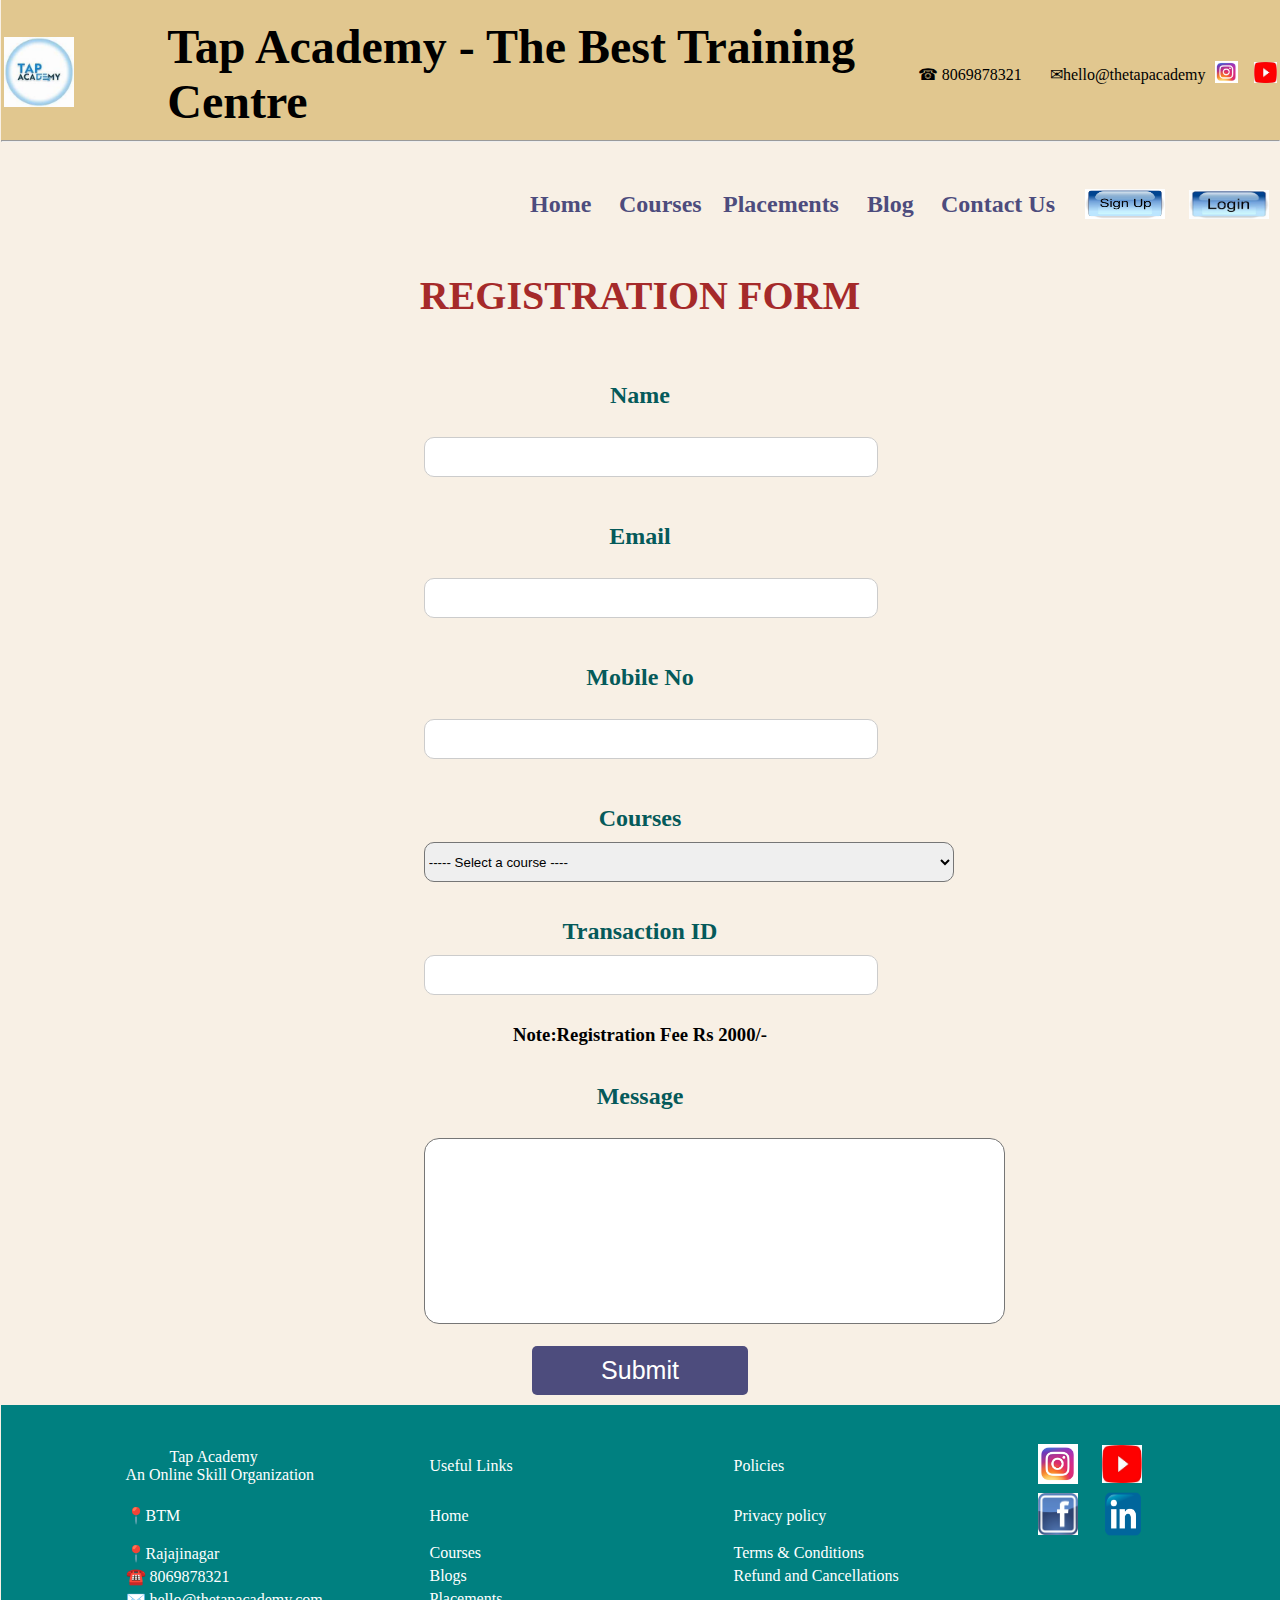
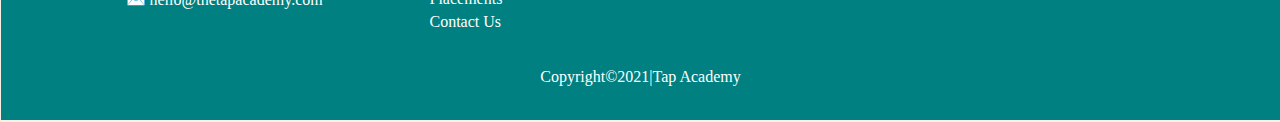
<file: Registerpage.html>
<!DOCTYPE html>
<html lang="en">
    <head>
        <meta charset="UTF-8">
        <meta name="viewport" content="width=device-width, initial-scale=1.0">
        <title id="r1">Registration</title>
        <link rel="icon" href="taplogo.jpg">
        <link rel="stylesheet" href="footer.css">
    </head>

    <style>
        h1 {
          text-align: center;
          font-size: 35px;
          color: #333;
        }
      
        form {
            width: 35%;
          margin: 0 auto;
        }
      
        label {
          display: block;
          font-size: 18px;
          margin-bottom: 10px;
          color: #055a5a;
        }
      
        input[type="text"],
        input[type="email"],
        input[type="tel"],
        input[type="text"]
        textarea {
          width: 100%;
          padding: 10px;
          font-size: 16px;
          border: 1px solid #ccc;
          border-radius: 10px;
          margin-bottom: 10px;
        }
      
        input[type="submit"] {
          background-color: #4D4C7D;
          color: #fff;
          font-size: 18px;
          padding: 10px 20px;
          border: none;
          border-radius: 5px;
          cursor: pointer;
        }
      
        input[type="submit"]:hover {
          background-color: #333;
        }
      
        textarea {
          resize: none;
        }

        #r1{
           
            border:none;
        }

        #message{
            border-radius:15px;
        }

        #input {
            width:50%;
            font-size: 25px;
        }

        #h1{
            font-size: 40px;
            color: brown;
        }
      </style>

<body bgcolor="F8F0E5">
    
    <header id="i3">
            
        <table id="i4">

        <td width="200px" id="i5"><img src="taplogo.jpg" height="px" width="70px"></td></td>
        
        <td id="i37" width="1000px"><font size="7px"><b>Tap Academy - The Best Training Centre</b></font></td>

        <td width ="150px" align ="left"> &#9742; 8069878321 </td>

        <td width="170px" align="left">&#9993;<a href="https://accounts.google.com/v3/signin/identifier?authuser=0&continue=https%3A%2F%2Fmail.google.com&ec=GAlAFw&hl=en&service=mail&flowName=GlifWebSignIn&flowEntry=AddSession&dsh=S-636517203%3A1697793605458657&theme=glif" style="text-decoration: none; color: black;">hello@thetapacademy</a></td>
            
        <td width="40px"align ="left"><a href="https://instagram.com/tapacademy.online?igshid=MzRlODBiNWFlZA=="><img src="insta.jpg" height="22px" width="23px" ></a></td>&nbsp;&nbsp;&nbsp;&nbsp;&nbsp;&nbsp;&nbsp;</td>

        <td width="20px"align ="left"><a href="https://www.youtube.com/@TAPACADEMY"><img src="youtubelogo.jpg" height="21px" width="23px"></a></td>
        
        
        </table>
        <hr>
    </header>

    <br>
    <br>
    <table id="i6" align="right">

    <tr style="font-family: cursive;">
        <td class="ci" width="85px"><a href="index.html" style="text-decoration: none; color: #4D4C7D;"><b><font size="5px">Home</font></b></a></td>
        <td class="ci" width="100px"><a href="courses.html" style="text-decoration: none; color: #4D4C7D;"><b><font size="5px">Courses</font></b></a></td>
        <td class="ci"width="140px"><a href="Placements.html" style="text-decoration: none; color: #4D4C7D;"><b><font size="5px">Placements</font></b></a></td>
        <td class="ci" width="70px"><a href="Blog.html" style="text-decoration: none; color: #4D4C7D;"><b><font size="5px">Blog</font></b></a></td>
        <td class="ci" width="140px"><a href="Contact Us.html" style="text-decoration: none; color: #4D4C7D;"><b><font size="5px">Contact Us</font></b></a></td>
        <td width="65px"><a href="https://learn.thetapacademy.com/learn/account/signup" target="_blank"><img src="signup.jpg" height="30px" width="80px" align="right"></a></td>&nbsp;&nbsp;&nbsp;&nbsp;&nbsp;
        <td width="100px"><a href="https://learn.thetapacademy.com/learn/account/signin" target="_blank"><img src="login.jpg" height="29px" width="80px" align="right"></a></td>
    
</tr>
</table>
<br><br><br>

    <center>
    <fieldset id="r1">

        <h1 id="h1">REGISTRATION FORM</h1>
        <br>
        <br>
    <form id="" action="Thankyou.html">

        <label for="Name" ><b><font size="5">Name</font></b></label>&nbsp;&nbsp;&nbsp;&nbsp;&nbsp;&nbsp;&nbsp;&nbsp;&nbsp;
        <input type="text" name="name" size="60" required><br><br><br>

        <label for="Email"><b><font size="5">Email</font></b></label>&nbsp;&nbsp;&nbsp;&nbsp;&nbsp;&nbsp;&nbsp;&nbsp;&nbsp;
        <input type="email" name="email" size="30" required><br><br><br>

        <label for="Mobile No" ><b><font size="5">Mobile No</font></b></label>&nbsp;&nbsp;
        <input type="tel" name="Mobile No" size="30" required><br><br><br>

        <label for="Courses"><b><font size="5">Courses</font></b></label>
        <select name="Select course" style="height: 40px; width:530px; border-radius:10px" required>
            <option value="" disabled selected>----- Select a course ----</option>
            <option><font size="7">Full Stack Web Development(Java)</font> </option>
            <option><font size="7">Full Stack Web Development(Python)</font> </option>
            <option><font size="7">Data Structures and Algorithms</font></option>
            <option><font size="7">Bootcamp</font></option>
        </select>

        <br><br><br>

        <label for="payment"><font size="5"><b>Transaction ID</b></font></label>
        <input type="text" name="payment" required>

        <h3>Note:Registration Fee Rs 2000/-</h3>

        <br>
        
        <label for="message"><b><font size="5">Message</font></b></label>
        <br>
        <textarea id="message" name="message" rows="12" cols="70" required></textarea>
        <br><br>
        <input id=input type="submit" value="Submit">
    </fieldset>
</center>


<footer id="f1">

    <table id="f2" align="center">

        <br>
        <br>
        <tr align="left">
            <td width="300px">&nbsp;&nbsp;&nbsp;&nbsp;&nbsp;&nbsp;&nbsp;&nbsp;&nbsp;&nbsp;&nbsp;Tap Academy <br> An Online Skill Organization</td>
            <td width="300px">Useful Links</td>
            <td width="300px">Policies</td>
            <td ><a class="text" href="https://instagram.com/tapacademy.online?igshid=MzRlODBiNWFlZA=="><img src="insta.jpg" height="40px" width="40px" ></a></td>
            <td></td>
            <td></td>
            <td>&nbsp;&nbsp;&nbsp;<a href="https://www.youtube.com/@TAPACADEMY" target="_blank"><img src="youtubelogo.jpg" height="38px" width="40px"></a></td>
        </tr>

        <tr align="left">
            <td class="big">&#128205;<a href="https://www.google.com/maps/place/TAP+Academy+Pvt+Ltd/@12.9163197,77.6080569,17z/data=!3m1!4b1!4m6!3m5!1s0x3bae3d6411bbb945:0x884e5e751a18bc1!8m2!3d12.9163145!4d77.6106318!16s%2Fg%2F11rd5h21qx?entry=tts&shorturl=1" style="text-decoration: none; color: white;">BTM</a></td>
            <td class="big"><a class="text" href="index.html" style="text-decoration: none; color: white; ">Home</a></td>
            <td class="big"><a href="https://thetapacademy.com/privacy-policy/" style="text-decoration: none; color: white;">Privacy policy</a></td>
            <td ><a href="https://www.facebook.com/thetapacademy" ><img src="Facebook-logo.png" height="42px" width="40px" ></a></td>
            <td></td>
            <td></td>
            <td ><a href="https://www.linkedin.com/company/73820805"><img src="LinkedinLogo.png" height="44px" width="66px"></a></td>
        </tr>

        <tr align="left">
            <td class="big">&#128205;<a href="https://www.google.com/maps/place/Tap+Academy+-+Rajajinagar/@12.9918022,77.5567683,17z/data=!3m1!4b1!4m6!3m5!1s0x3bae3dd04c97b969:0xb9919df007104d14!8m2!3d12.9918022!4d77.5567683!16s%2Fg%2F11v0jvl9x3?entry=ttu" style="text-decoration: none; color: white;">Rajajinagar</a></td>
            <td class="big"><a href="courses.html" style="text-decoration: none; color: white; ">Courses</a></td>
            <td class="big"><a href="https://thetapacademy.com/terms-and-conditions/" style="text-decoration: none; color: white;">Terms & Conditions</a></td>
        </tr>

        <tr align="left">
            <td class="big">☎️ 8069878321</a></td>
            <td class="big"><a href="Blog.html" style="text-decoration: none; color: white;">Blogs</a></td>
            <td class="big"><a href="https://thetapacademy.com/refund-cancellation/" style="text-decoration: none; color: white;">Refund and Cancellations</a></td>
        </tr>

        <tr align="left">
            <td class="big">✉️ <a href="mailto:hello@thetapacademy.com" style="text-decoration: none; color: white;">hello@thetapacademy.com</a></td>
            <td class="big"><a href="Placements.html" style="text-decoration: none; color: white;">Placements</a></td>
            <td><a href=""></a></td>
        </tr>

        <tr align="left">
            <td><a href=""></a></td>
            <td class="big"><a href="Contact Us.html" style="text-decoration: none; color: white;">Contact Us</a></td>
            <td><a href=""></a></td>
        </tr>

    </table>
    
<br>
    <p id="f3" align="center">Copyright&copy;2021|Tap Academy</p>

    <br>
   
</footer>
</body>
</html>
</file>
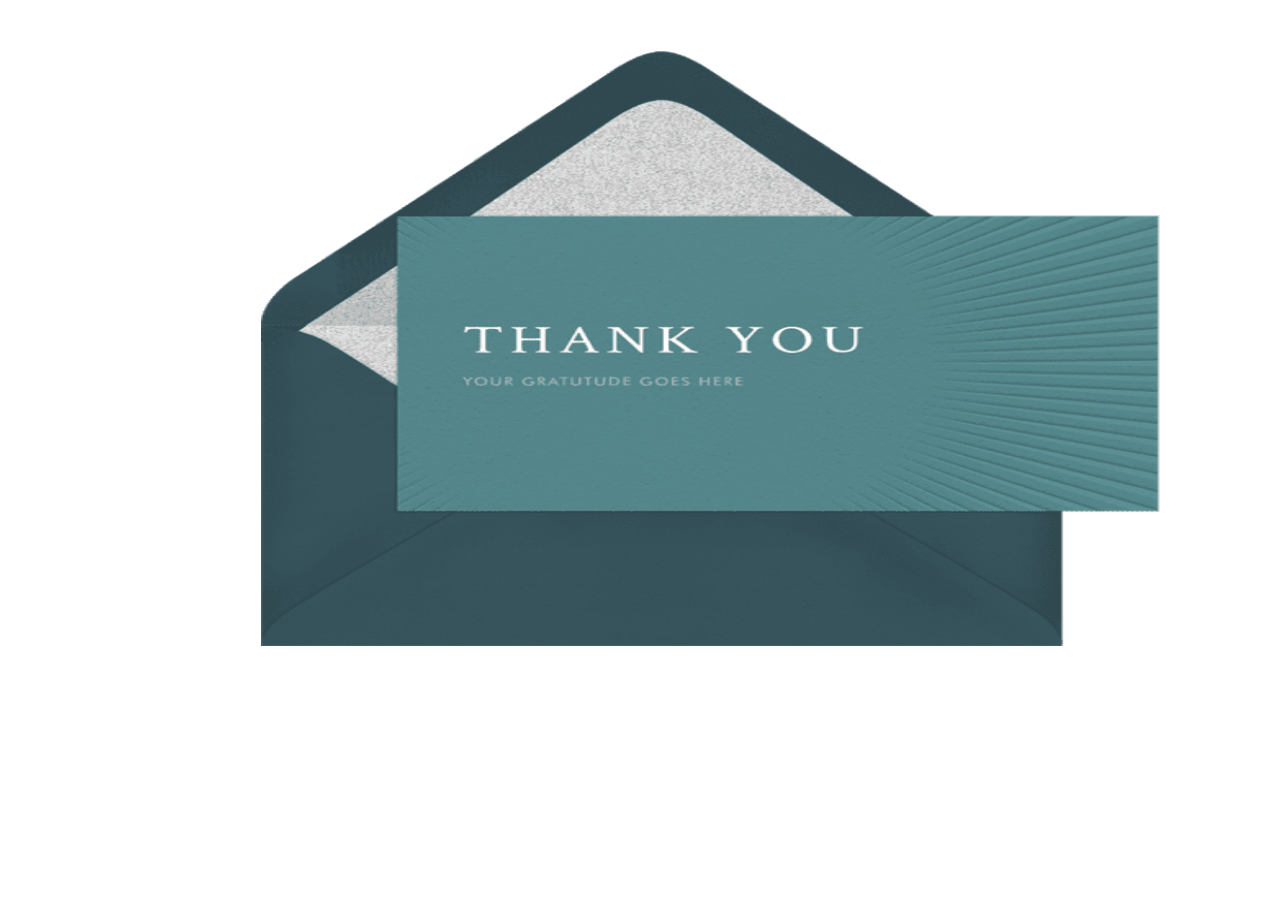
<file: Thankyou.html>
<!DOCTYPE html>
<html lang="en">
<head>
    <meta charset="UTF-8">
    <meta name="viewport" content="width=device-width, initial-scale=1.0">
    <title id="">Thank you</title>
    <link rel="stylesheet" href="footer.css">
</head>
<body id="" >

 

    <img id="image" src="thankyou2.png" height="600px" width="900px">


    
</body>
</html>
</file>
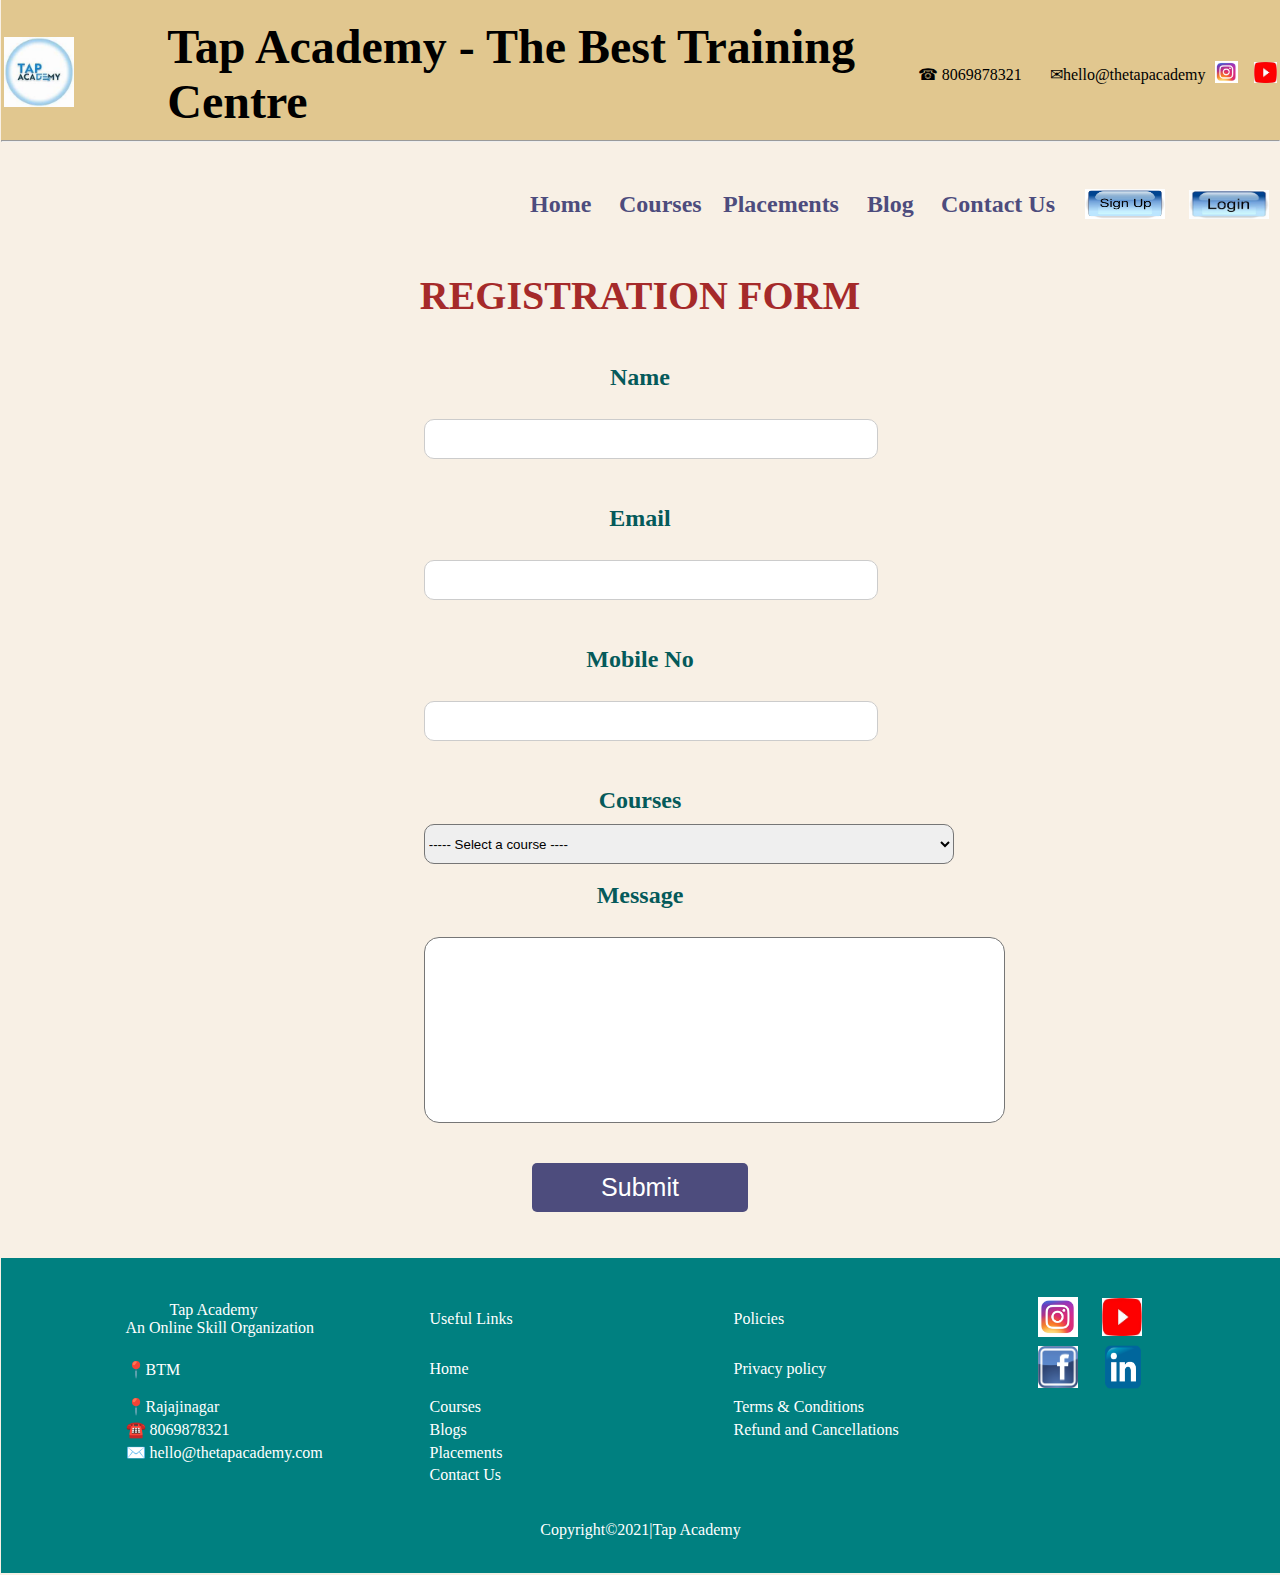
<file: workshop.html>
<!DOCTYPE html>
<html lang="en">
    <head>
        <meta charset="UTF-8">
        <meta name="viewport" content="width=device-width, initial-scale=1.0">
        <title id="r1">Registration</title>
        <link rel="icon" href="taplogo.jpg">
        <link rel="stylesheet" href="footer.css">
    </head>

    <style>
        h1 {
          text-align: center;
          font-size: 35px;
          color: #333;
        }
      
        form {
            width: 35%;
          margin: 0 auto;
        }
      
        label {
          display: block;
          font-size: 18px;
          margin-bottom: 10px;
          color: #055a5a;
        }
      
        input[type="text"],
        input[type="email"],
        input[type="tel"],
        input[type="text"]
        textarea {
          width: 100%;
          padding: 10px;
          font-size: 16px;
          border: 1px solid #ccc;
          border-radius: 10px;
          margin-bottom: 10px;
        }
      
        input[type="submit"] {
          background-color: #4D4C7D;
          color: #fff;
          font-size: 18px;
          padding: 10px 20px;
          border: none;
          border-radius: 5px;
          cursor: pointer;
        }
      
        input[type="submit"]:hover {
          background-color: #333;
        }
      
        textarea {
          resize: none;
        }

        #r1{
           
            border:none;
        }

        #message{
            border-radius:15px;
        }

        #input {
            width:50%;
            font-size: 25px;
        }

        #h1{
            font-size: 40px;
            color: brown;
        }
      </style>

<body bgcolor="F8F0E5">
    
    <header id="i3">
            
        <table id="i4">

        <td width="200px" id="i5"><img src="taplogo.jpg" height="px" width="70px"></td></td>
        
        <td id="i37" width="1000px"><font size="7px"><b>Tap Academy - The Best Training Centre</b></font></td>

        <td width ="150px" align ="left"> &#9742; 8069878321 </td>

        <td width="170px" align="left">&#9993;<a href="https://accounts.google.com/v3/signin/identifier?authuser=0&continue=https%3A%2F%2Fmail.google.com&ec=GAlAFw&hl=en&service=mail&flowName=GlifWebSignIn&flowEntry=AddSession&dsh=S-636517203%3A1697793605458657&theme=glif" style="text-decoration: none; color: black;">hello@thetapacademy</a></td>
            
        <td width="40px"align ="left"><a href="https://instagram.com/tapacademy.online?igshid=MzRlODBiNWFlZA=="><img src="insta.jpg" height="22px" width="23px" ></a></td>&nbsp;&nbsp;&nbsp;&nbsp;&nbsp;&nbsp;&nbsp;</td>

        <td width="20px"align ="left"><a href="https://www.youtube.com/@TAPACADEMY"><img src="youtubelogo.jpg" height="21px" width="23px"></a></td>
        
        
        </table>
        <hr>
    </header>

    <br>
    <br>
    <table id="i6" align="right">

    <tr style="font-family: cursive;">
        <td class="ci" width="85px"><a href="index.html" style="text-decoration: none; color: #4D4C7D;"><b><font size="5px">Home</font></b></a></td>
        <td class="ci" width="100px"><a href="courses.html" style="text-decoration: none; color: #4D4C7D;"><b><font size="5px">Courses</font></b></a></td>
        <td class="ci"width="140px"><a href="Placements.html" style="text-decoration: none; color: #4D4C7D;"><b><font size="5px">Placements</font></b></a></td>
        <td class="ci" width="70px"><a href="Blog.html" style="text-decoration: none; color: #4D4C7D;"><b><font size="5px">Blog</font></b></a></td>
        <td class="ci" width="140px"><a href="Contact Us.html" style="text-decoration: none; color: #4D4C7D;"><b><font size="5px">Contact Us</font></b></a></td>
        <td width="65px"><a href="https://learn.thetapacademy.com/learn/account/signup" target="_blank"><img src="signup.jpg" height="30px" width="80px" align="right"></a></td>&nbsp;&nbsp;&nbsp;&nbsp;&nbsp;
        <td width="100px"><a href="https://learn.thetapacademy.com/learn/account/signin" target="_blank"><img src="login.jpg" height="29px" width="80px" align="right"></a></td>
    
</tr>
</table>
<br><br><br>

    <center>
    <fieldset id="r1">

        <h1 id="h1">REGISTRATION FORM</h1>
        <br>
    <form id="" action="getback.html">

        <label for="Name" ><b><font size="5">Name</font></b></label>&nbsp;&nbsp;&nbsp;&nbsp;&nbsp;&nbsp;&nbsp;&nbsp;&nbsp;
        <input type="text" name="name" size="60" required><br><br><br>

        <label for="Email"><b><font size="5">Email</font></b></label>&nbsp;&nbsp;&nbsp;&nbsp;&nbsp;&nbsp;&nbsp;&nbsp;&nbsp;
        <input type="email" name="email" size="30" required><br><br><br>

        <label for="Mobile No" ><b><font size="5">Mobile No</font></b></label>&nbsp;&nbsp;
        <input type="tel" name="Mobile No" size="30" required><br><br><br>

        <label for="Courses"><b><font size="5">Courses</font></b></label>
        <select name="Select course" style="height: 40px; width:530px; border-radius:10px" required>
            <option value="" disabled selected>----- Select a course ----</option>
            <option><font size="7">Full Stack Web Development(Java)</font> </option>
            <option><font size="7">Full Stack Web Development(Python)</font> </option>
            <option><font size="7">Data Structures and Algorithms</font></option>
            <option><font size="7">Bootcamp</font></option>
        </select>

        <br>
        <br>
        
        <label for="message"><b><font size="5">Message</font></b></label>
        <br>
        <textarea id="message" name="message" rows="12" cols="70" required></textarea>
        <br><br><br>
        <input id=input type="submit" value="Submit">
    </fieldset>
</center>
<br><br>

<footer id="f1">

    <table id="f2" align="center">

        <br>
        <br>
        <tr align="left">
            <td width="300px">&nbsp;&nbsp;&nbsp;&nbsp;&nbsp;&nbsp;&nbsp;&nbsp;&nbsp;&nbsp;&nbsp;Tap Academy <br> An Online Skill Organization</td>
            <td width="300px">Useful Links</td>
            <td width="300px">Policies</td>
            <td ><a class="text" href="https://instagram.com/tapacademy.online?igshid=MzRlODBiNWFlZA=="><img src="insta.jpg" height="40px" width="40px" ></a></td>
            <td></td>
            <td></td>
            <td>&nbsp;&nbsp;&nbsp;<a href="https://www.youtube.com/@TAPACADEMY" target="_blank"><img src="youtubelogo.jpg" height="38px" width="40px"></a></td>
        </tr>

        <tr align="left">
            <td class="big">&#128205;<a href="https://www.google.com/maps/place/TAP+Academy+Pvt+Ltd/@12.9163197,77.6080569,17z/data=!3m1!4b1!4m6!3m5!1s0x3bae3d6411bbb945:0x884e5e751a18bc1!8m2!3d12.9163145!4d77.6106318!16s%2Fg%2F11rd5h21qx?entry=tts&shorturl=1" style="text-decoration: none; color: white;">BTM</a></td>
            <td class="big"><a class="text" href="index.html" style="text-decoration: none; color: white; ">Home</a></td>
            <td class="big"><a href="https://thetapacademy.com/privacy-policy/" style="text-decoration: none; color: white;">Privacy policy</a></td>
            <td ><a href="https://www.facebook.com/thetapacademy" ><img src="Facebook-logo.png" height="42px" width="40px" ></a></td>
            <td></td>
            <td></td>
            <td ><a href="https://www.linkedin.com/company/73820805"><img src="LinkedinLogo.png" height="44px" width="66px"></a></td>
        </tr>

        <tr align="left">
            <td class="big">&#128205;<a href="https://www.google.com/maps/place/Tap+Academy+-+Rajajinagar/@12.9918022,77.5567683,17z/data=!3m1!4b1!4m6!3m5!1s0x3bae3dd04c97b969:0xb9919df007104d14!8m2!3d12.9918022!4d77.5567683!16s%2Fg%2F11v0jvl9x3?entry=ttu" style="text-decoration: none; color: white;">Rajajinagar</a></td>
            <td class="big"><a href="courses.html" style="text-decoration: none; color: white; ">Courses</a></td>
            <td class="big"><a href="https://thetapacademy.com/terms-and-conditions/" style="text-decoration: none; color: white;">Terms & Conditions</a></td>
        </tr>

        <tr align="left">
            <td class="big">☎️ 8069878321</a></td>
            <td class="big"><a href="Blog.html" style="text-decoration: none; color: white;">Blogs</a></td>
            <td class="big"><a href="https://thetapacademy.com/refund-cancellation/" style="text-decoration: none; color: white;">Refund and Cancellations</a></td>
        </tr>

        <tr align="left">
            <td class="big">✉️ <a href="mailto:hello@thetapacademy.com" style="text-decoration: none; color: white;">hello@thetapacademy.com</a></td>
            <td class="big"><a href="Placements.html" style="text-decoration: none; color: white;">Placements</a></td>
            <td><a href=""></a></td>
        </tr>

        <tr align="left">
            <td><a href=""></a></td>
            <td class="big"><a href="Contact Us.html" style="text-decoration: none; color: white;">Contact Us</a></td>
            <td><a href=""></a></td>
        </tr>

    </table>
    
<br>
    <p id="f3" align="center">Copyright&copy;2021|Tap Academy</p>

    <br>
   
</footer>
</body>
</html>
</file>
<file: footer.css>
#f1{
    background-color: #008080;
    color: #ffffff;
    margin-bottom: -8px;
    margin-left: -7px;
    margin-right: -8px;
}

.f2{
    color: white;
}

.big:hover {
    transform: scale(1.1) translateX(20px);
}

#i2{
    background-color: #F8F0E5;
}

#i3{
    margin-top:-10px;
    margin-left: -7px;
    margin-right: -8px;
    background-color:#E1C78F;
   
}

#i4{
    text-decoration: none;
}

#i7{
    margin-left: 75px;
    margin-right: 65px;
    margin-top:45px;
    padding-left: 25px;
    padding-right: 30px;
}

#i9::first-letter {
    font-size: 30px;
}

#i10:hover{
    color:black;
}

#i10{
    text-decoration: none;
    font-size: large;
    display: inline-block;
    padding: 10px 20px; 
    background-color:#FF9B82; 
    color: #fff;
    border: none;
    border-radius: 10px; 
    text-align: center;
    text-decoration: none;

}

.ci:hover {
    border-bottom: 4px solid black;
    border-radius: 2px;
  }

#i9{
    text-align: justify;
    margin-left: 35px;
}

#i8{
    margin-left:35px ;
    color:chocolate;
}

#i10{
    margin-left:35px ;
}


#i13,#i17 ,#i21{
   margin-left: 18%;
   margin-right: 18%;
   border-style:outset;
   border-width: 4px;
}


#i11,#i14,#i18,#i22{
    color:chocolate;
}

#i12{
    text-align:justify ;
}

#i16,#i20,#i24{
    font-size: 20px;
}
#i11{
    margin-left: 35px;
    font-family:"math";
}

#i25{
    color:chocolate;
}

#i27{
    color: #F31559;
}

#i33{
    color: #99627A;
}

#i35{
    color: #30475E;
}

#i37{
    color:black;
}

#i38{
    color:indianred;;
    font-size: 23px;
}

#i30{
    color:#DB005B;
}

#i39{
    margin-left: 5%;
    margin-right: 5%;
    font-size: 18px;
}
#span{
    font-size: 10px;
}


#c3{
    font-family:cursive;
    color: brown;
}

#c4{
    font-family: 'Futura';
}

#c5 ,#c9 ,#c13{
    border-style: inset;
    margin-left: 18%;
    margin-right: 18%;
    text-align: center;
}

#c6,#c10,#c14{
    font-family: Tahoma;
}

#c7,#c11,#c15{
    font-family: Garamond;
}

#c8,#c12,#c16{
    text-decoration: none;
    font-family: 'Palatino Linotype';
    color: #F31559;
}

#p17{
    text-decoration: none;
    font-size: large;
    display: inline-block;
    padding: 10px 20px; 
    background-color:#F31559; 
    color: #fff;
    border: none;
    border-radius: 10px; 
    text-align: center;
    text-decoration: none;
    width: 12%;
}

#c8:hover,#c12:hover,#c16:hover{
    color: #09b136;
}

#p1{  
    font-size: 65px;
    font-family: Verdana, Arial, Helvetica, sans-serif;
}

#p5{
    color:#DB005B;
}

#p6{
    text-decoration: none;
    font-size: large;
    display: inline-block;
    padding: 10px 20px; 
    background-color:#FF6969; 
    color: #fff;
    border: none;
    border-radius: 10px; 
    text-align: center;
    text-decoration: none;
}

#p6:hover{
    color:black;
}

#p17:hover{
    color:black;
}

#image{
    margin-left: 20%;
    margin-right: 20%;
    margin-top:3%;
}

#b1{
    color: #6C3428;
    font-size: 45px;
    border:2px dotted #321E1E ;
    margin-left: 23%;
    margin-right: 23%;
    padding: 0%;
    font-family: system-ui, -apple-system, BlinkMacSystemFont, 'Segoe UI', Roboto, Oxygen, Ubuntu, Cantarell, 'Open Sans', 'Helvetica Neue', sans-serif;
}

#b4,#b8,#b12{
    color: #6c1414;
    font-size:xx-large;
    text-align: center;
}

#b9,#b10{
    text-align: justify;
}

#d1{
    font-size:25px;
    font-family:'Franklin Gothic Medium', 'Arial Narrow', Arial, sans-serif;
}

#bt1{
    font-size: 40px;
    color: #6c1414;
}

#bt2{
    font-size:22px ;
}

#fs1{
    color: #6c1414;
    font-size: 45px;
}

#fs3,#fs4,#fs5{
    font-size: 30px;
}

#fs7{
    font-size: 25px;
    color:#862B0D;
}

#fs8{
    color: #6c1414;
    font-size: 20px;
    font-family: Cambria, Cochin, Georgia, Times, 'Times New Roman', serif;
}
</file>
